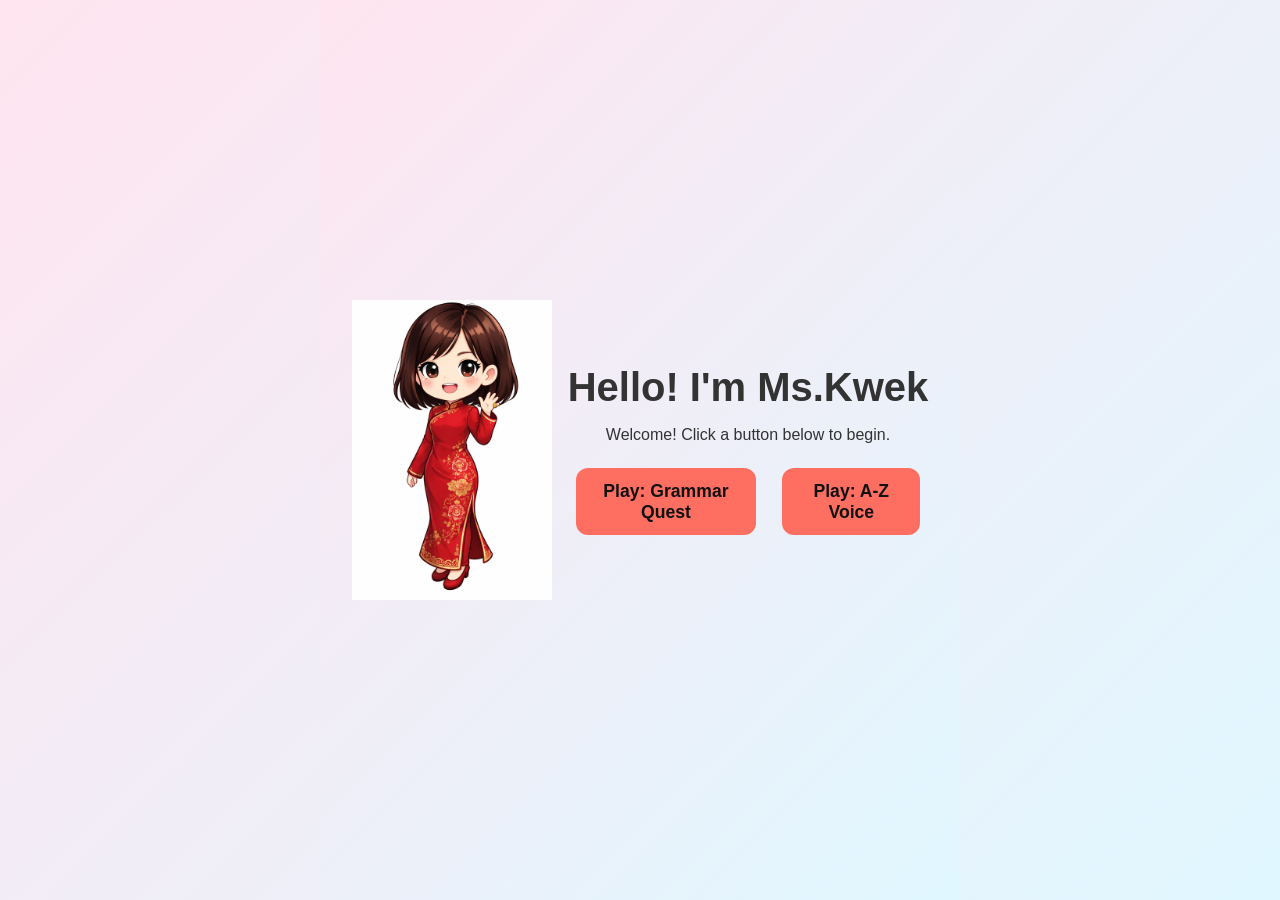
<file: index.html>
﻿<!DOCTYPE html>
<html lang="en">
<head>
<meta charset="UTF-8">
<meta name="viewport" content="width=device-width,initial-scale=1.0">
<title>Ms.Kwek - Life Fun Quiz (P1-P6)</title>
<style>
:root {
  --bg: linear-gradient(135deg, #ffe5f0, #e0f7ff);
  --card: #ffffffdd;
  --primary: #ff6f61;
  --secondary: #ffca28;
  --accent: #4dd0e1;
  --text: #333;
  --h1: 2.5rem;
}
body,html {
  margin:0;padding:0;
  font-family: "Comic Sans MS", cursive, sans-serif;
  background: var(--bg);
  color: var(--text);
  height:100vh;
  display:flex;
  align-items:center;
  justify-content:center;
}
.hidden { display:none; }
.container { width:90%; max-width:600px; text-align:center; }
button { cursor:pointer; }
h1 { font-size: var(--h1); margin:.5rem 0; }
.card { background: var(--card); border-radius:20px; padding:1.5rem; box-shadow:0 4px 8px rgba(0,0,0,.1); }
.btn { display:inline-block; margin:.5rem; padding:.8rem 1.2rem; border:none; border-radius:12px;
  font-size:1.1rem; background:var(--primary); color:#fff; transition:transform .1s,background .3s; }
.btn:hover { transform:scale(1.05); }
.btn:active { transform:scale(.95); }
#intro .btn {
  color:#111;
  font-family: Arial, sans-serif;
  font-weight:600;
  text-decoration:none;
}
.level-btn { width:3rem;height:3rem;line-height:3rem;font-size:1.2rem;background:var(--secondary); color:#333; }
.toggle { margin:.5rem; }
#mascot { width:120px;height:120px;margin:auto; }
@keyframes bounce { 0%,100%{transform:translateY(0)}50%{transform:translateY(-10px)} }
@keyframes wiggle { 0%{transform:rotate(0)}25%{transform:rotate(5deg)}75%{transform:rotate(-5deg)}100%{transform:rotate(0)} }
@keyframes confetti { 0%{opacity:1;transform:translateY(0)}100%{opacity:0;transform:translateY(200px)} }
.confetti-piece { position:absolute; width:6px;height:12px; background:#ff6f61; animation:confetti .8s linear; }
.scoreboard { display:flex; justify-content:space-around; margin:.5rem 0; }
.sound-toggle { position:absolute; top:10px; right:10px; font-size:1.5rem; cursor:pointer; }

/* celebration overlay */
#treasureOverlay{
  position:fixed; top:0; left:0; right:0; bottom:0;
  background:rgba(0,0,0,0.6);
  display:flex;align-items:center;justify-content:center;flex-direction:column;
  color:#fff; font-size:2rem; z-index:1000; pointer-events:none;
  opacity:0; transition:opacity .3s;
}
#treasureOverlay.show { opacity:1; pointer-events:auto; }
#walkAnim{
  position:absolute; bottom:20px; left:-10%;
  font-size:2rem; animation:walk 1.5s linear;
}
@keyframes walk { to{left:110%;} }

</style>
</head>
<body>
 
<div id="intro" class="container" style="max-width:900px; display:flex; align-items:center; gap:1rem;">
  <img src="MissKwek.png" alt="Ms.Kwek" style="width:200px;">
  <div>
    <h1>Hello! I'm Ms.Kwek</h1>
    <p>Welcome! Click a button below to begin.</p>
    <div style="display:flex;gap:10px;justify-content:center;margin-top:8px">
      <a class="btn" href="grammar.html">Play: Grammar Quest</a>
      <a class="btn" href="phonics.html">Play: A-Z Voice</a>
    </div>
  </div>
</div>
<div id="home" class="container hidden">
  <h1>Ms.Kwek</h1>
  <div>Select level</div>
  <div id="levelSelect"></div>
  <div class="toggle"><label><input type="checkbox" id="sillyMode"> Silly Mode</label></div>
  <button class="btn" id="startBtn">Start</button>
</div>
  <div id="game" class="container hidden">
  <div class="scoreboard">
    <div>Time: <span id="timer">0</span>s</div>
    <div>Score: <span id="score">0</span></div>
    <div>Streak: <span id="streak">0</span></div>
  </div>
  <div id="progress"></div>
  <div class="card" id="questionCard"></div>
  <div id="answers"></div>
  
</div>
<div id="feedback" class="container hidden">
  <div id="fbText" class="card"></div>
  <div id="fbExplain" class="card"></div>
  <button class="btn" id="nextBtn">Next</button>
</div>

<!-- celebration overlay shown when answer is correct -->
<div id="treasureOverlay">
  <div>Congratulations!</div>
  <div id="walkAnim">Walk</div>
</div>

<div id="end" class="container hidden">
  <h1>All done!</h1>
  <div id="endStats" class="card"></div>
  <button class="btn" id="playAgain">Play Again</button>
</div>
<script>
// mascot svg states
const mascots = {
  intro:`<img src="./MissKwek.png" alt="Ms.Kwek" style="width:160px;height:200px;object-fit:contain;">`,
  idle:`<svg viewBox="0 0 100 100"><circle cx="50" cy="50" r="40" fill="#ffca28"/><circle cx="40" cy="45" r="5"/><circle cx="60" cy="45" r="5"/><path d="M40,60 q10,10 20,0" stroke="#333" fill="none"/></svg>`,
  thinking:`<svg viewBox="0 0 100 100"><circle cx="50" cy="50" r="40" fill="#ffca28"/><circle cx="40" cy="45" r="5"/><circle cx="60" cy="45" r="5"/><path d="M40,60 q10,10 20,0" stroke="#333" fill="none"/><circle cx="55" cy="20" r="5" fill="#fff"/></svg>`,
  correct_1:`<svg viewBox="0 0 100 100" class="bounce"><circle cx="50" cy="50" r="40" fill="#ffca28"/><circle cx="35" cy="40" r="5"/><circle cx="65" cy="40" r="5"/><path d="M35,60 q15,20 30,0" stroke="#333" fill="none"/></svg>`,
  correct_2:`<svg viewBox="0 0 100 100" class="bounce"><circle cx="50" cy="50" r="40" fill="#ffca28"/><circle cx="35" cy="40" r="5"/><circle cx="65" cy="40" r="5"/><path d="M35,55 q15,25 30,0" stroke="#333" fill="none"/></svg>`,
  wrong_1:`<svg viewBox="0 0 100 100" class="wiggle"><circle cx="50" cy="50" r="40" fill="#ffca28"/><circle cx="35" cy="40" r="5"/><circle cx="65" cy="40" r="5"/><path d="M40,65 q10,-10 20,0" stroke="#333" fill="none"/></svg>`,
  streak:`<svg viewBox="0 0 100 100" class="bounce"><circle cx="50" cy="50" r="40" fill="#ffca28"/><circle cx="35" cy="40" r="5"/><circle cx="65" cy="40" r="5"/><path d="M35,60 q15,20 30,0" stroke="#333" fill="none"/><polygon points="50,10 55,30 45,30" fill="#fff"/></svg>`
};
function showMascot(state){ document.getElementById('mascot').innerHTML = mascots[state] || mascots.idle; }

// base questions per level
const base = {
  1:[
    {q:"What color is the sky on a clear day?",choices:["Blue","Green","Red","Yellow"],answer:0,explain:"The sky looks blue because of how air scatters sunlight."},
    {q:"How many legs does a typical chair have?",choices:["3","4","5","6"],answer:1,explain:"Most chairs have four legs."},
    {q:"Which one do you eat cereal from?",choices:["Bowl","Shoe","Hat","Car"],answer:0,explain:"Cereal is put in a bowl."},
    {q:"What sound does a cat make?",choices:["Meow","Woof","Moo","Tweet"],answer:0,explain:"Cats say meow."},
    {q:"A day has how many hours?",choices:["24","12","30","60"],answer:0,explain:"One day is 24 hours long."},
    {q:"What do you use to brush your teeth?",choices:["Brush","Fork","Spoon","Knife"],answer:0,explain:"A toothbrush cleans your teeth."},
    {q:"Which is bigger: an elephant or a mouse?",choices:["Elephant","Mouse","Same","Neither"],answer:0,explain:"Elephants are much larger than mice."},
    {q:"What color are most bananas?",choices:["Yellow","Red","Blue","Green"],answer:0,explain:"Bananas are yellow when ripe."},
    {q:"How many wheels does a bicycle have?",choices:["2","3","4","1"],answer:0,explain:"Bicycles have two wheels."},
    {q:"What do bees make?",choices:["Honey","Milk","Juice","Bread"],answer:0,explain:"Bees produce honey."},
    {q:"Which animal says 'quack'?",choices:["Duck","Cow","Dog","Cat"],answer:0,explain:"Ducks quack."},
    {q:"What do you wear on your head?",choices:["Hat","Shoes","Gloves","Belt"],answer:0,explain:"Hats go on your head."},
    {q:"How many fingers do you have on one hand?",choices:["5","4","6","3"],answer:0,explain:"Humans have five fingers per hand."},
    {q:"What is the color of grass?",choices:["Green","Blue","Red","Yellow"],answer:0,explain:"Grass is green."},
    {q:"Which is colder: ice or fire?",choices:["Ice","Fire","Same","Neither"],answer:0,explain:"Ice is cold, fire is hot."},
    {q:"What do you drink from?",choices:["Glass","Plate","Fork","Knife"],answer:0,explain:"You drink from a glass."},
    {q:"How many eyes do you have?",choices:["2","1","3","4"],answer:0,explain:"People have two eyes."},
    {q:"What is the sun?",choices:["Star","Planet","Moon","Cloud"],answer:0,explain:"The sun is a star."},
    {q:"Which is faster: a car or a snail?",choices:["Car","Snail","Same","Neither"],answer:0,explain:"Cars are faster than snails."},
    {q:"What do cows give us?",choices:["Milk","Eggs","Honey","Wool"],answer:0,explain:"Cows produce milk."},
    {q:"How many days in a week?",choices:["7","5","10","12"],answer:0,explain:"There are seven days in a week."},
    {q:"What color is blood?",choices:["Red","Blue","Green","Yellow"],answer:0,explain:"Blood is red."},
    {q:"Which animal has a long neck?",choices:["Giraffe","Elephant","Lion","Tiger"],answer:0,explain:"Giraffes have long necks."},
    {q:"What do you use to write?",choices:["Pen","Spoon","Fork","Knife"],answer:0,explain:"You write with a pen."},
    {q:"How many sides does a triangle have?",choices:["3","4","5","6"],answer:0,explain:"A triangle has three sides."}
  ],
  2:[
    {q:"Which comes first: morning or night?",choices:["Morning","Night","Evening","Midnight"],answer:0,explain:"Morning comes before night."},
    {q:"What do you wear on your feet to walk outside?",choices:["Shoes","Gloves","Hat","Belt"],answer:0,explain:"Shoes go on your feet."},
    {q:"If you have two apples and eat one, how many left?",choices:["1","2","0","3"],answer:0,explain:"2-1 is 1."},
    {q:"Which is not a fruit: apple, carrot, banana, pear?",choices:["Carrot","Apple","Banana","Pear"],answer:0,explain:"Carrot is a vegetable."},
    {q:"What do you call water when it freezes?",choices:["Ice","Steam","Mist","Juice"],answer:0,explain:"Frozen water is ice."},
    {q:"What is the opposite of hot?",choices:["Cold","Warm","Wet","Dry"],answer:0,explain:"Cold is the opposite of hot."},
    {q:"How many months in a year?",choices:["12","10","13","11"],answer:0,explain:"There are twelve months."},
    {q:"Which is bigger: a house or a car?",choices:["House","Car","Same","Neither"],answer:0,explain:"Houses are bigger than cars."},
    {q:"What do you use to cut paper?",choices:["Scissors","Pen","Brush","Fork"],answer:0,explain:"Scissors cut paper."},
    {q:"Which animal lives in water?",choices:["Fish","Bird","Cat","Dog"],answer:0,explain:"Fish live in water."},
    {q:"What is the color of the ocean?",choices:["Blue","Green","Red","Yellow"],answer:0,explain:"The ocean is blue."},
    {q:"How many ears do you have?",choices:["2","1","3","4"],answer:0,explain:"People have two ears."},
    {q:"What do you call a baby dog?",choices:["Puppy","Kitten","Calf","Foal"],answer:0,explain:"A baby dog is a puppy."},
    {q:"Which is heavier: a rock or a feather?",choices:["Rock","Feather","Same","Neither"],answer:0,explain:"Rocks are heavier than feathers."},
    {q:"What do you wear to bed?",choices:["Pajamas","Shoes","Hat","Coat"],answer:0,explain:"You wear pajamas to bed."},
    {q:"How many colors in a rainbow?",choices:["7","5","6","8"],answer:0,explain:"Rainbows have seven colors."},
    {q:"Which is taller: a tree or a flower?",choices:["Tree","Flower","Same","Neither"],answer:0,explain:"Trees are taller than flowers."},
    {q:"What do you use to eat soup?",choices:["Spoon","Fork","Knife","Plate"],answer:0,explain:"You eat soup with a spoon."},
    {q:"Which planet is closest to the sun?",choices:["Mercury","Venus","Earth","Mars"],answer:0,explain:"Mercury is closest to the sun."},
    {q:"What is the opposite of up?",choices:["Down","Left","Right","Front"],answer:0,explain:"Down is the opposite of up."},
    {q:"How many teeth do adults have?",choices:["32","28","30","34"],answer:0,explain:"Adults have 32 teeth."},
    {q:"Which is faster: a plane or a bike?",choices:["Plane","Bike","Same","Neither"],answer:0,explain:"Planes are faster than bikes."},
    {q:"What do you call frozen rain?",choices:["Hail","Snow","Rain","Mist"],answer:0,explain:"Frozen rain is hail."},
    {q:"Which animal has stripes?",choices:["Zebra","Lion","Tiger","Elephant"],answer:0,explain:"Zebras have stripes."},
    {q:"What do you use to see yourself?",choices:["Mirror","Window","Door","Wall"],answer:0,explain:"You see yourself in a mirror."}
  ],
  3:[
    {q:"If you jump in a pool, you get wet. True or false?",choices:["True","False","Maybe","Sometimes"],answer:0,explain:"Water wets you when you jump in."},
    {q:"What has hands but no fingers?",choices:["Clock","Tree","Dog","Car"],answer:0,explain:"A clock has hands."},
    {q:"Which weighs more, 1kg feathers or 1kg rice?",choices:["Same","Feathers","Rice","Neither"],answer:0,explain:"Both weigh one kilogram."},
    {q:"You see something in the mirror you can't see otherwise. What?",choices:["Your face","Your back","Your shoe","Your hair"],answer:1,explain:"Mirrors show your back."},
    {q:"What gets wetter the more it dries?",choices:["Towel","Sponge","Water","Sun"],answer:0,explain:"A towel dries you and gets wet."},
    {q:"What has a head but no body?",choices:["Coin","Nail","Screw","Bolt"],answer:0,explain:"A coin has a head."},
    {q:"Which is lighter: air or water?",choices:["Air","Water","Same","Neither"],answer:0,explain:"Air is lighter than water."},
    {q:"What can you catch but not throw?",choices:["Cold","Ball","Fish","Bird"],answer:0,explain:"You can catch a cold."},
    {q:"Which is round: a ball or a box?",choices:["Ball","Box","Both","Neither"],answer:0,explain:"Balls are round."},
    {q:"What has keys but can't open locks?",choices:["Piano","Car","Door","Safe"],answer:0,explain:"A piano has keys."},
    {q:"Which is bigger: the sun or the moon?",choices:["Sun","Moon","Same","Neither"],answer:0,explain:"The sun is bigger than the moon."},
    {q:"What do you call a group of fish?",choices:["School","Flock","Herd","Pack"],answer:0,explain:"Fish swim in a school."},
    {q:"Which is sharper: a knife or a spoon?",choices:["Knife","Spoon","Same","Neither"],answer:0,explain:"Knives are sharper than spoons."},
    {q:"What has a neck but no head?",choices:["Bottle","Shirt","Hat","Shoe"],answer:0,explain:"A bottle has a neck."},
    {q:"Which is hotter: fire or ice?",choices:["Fire","Ice","Same","Neither"],answer:0,explain:"Fire is hotter than ice."},
    {q:"What can you break without touching?",choices:["Promise","Glass","Wood","Metal"],answer:0,explain:"You can break a promise."},
    {q:"Which is longer: a minute or an hour?",choices:["Hour","Minute","Same","Neither"],answer:0,explain:"An hour is longer than a minute."},
    {q:"What has a tongue but can't taste?",choices:["Shoe","Hat","Glove","Belt"],answer:0,explain:"A shoe has a tongue."},
    {q:"Which is colder: snow or rain?",choices:["Snow","Rain","Same","Neither"],answer:0,explain:"Snow is colder than rain."},
    {q:"What can you hold in your right hand but not in your left?",choices:["Left hand","Right hand","Both","Neither"],answer:0,explain:"You can hold your left hand in your right hand."},
    {q:"Which is bigger: a lake or a pond?",choices:["Lake","Pond","Same","Neither"],answer:0,explain:"Lakes are bigger than ponds."},
    {q:"What has a face and two hands but no arms?",choices:["Clock","Watch","Mirror","Door"],answer:0,explain:"A clock has a face and hands."},
    {q:"Which is faster: light or sound?",choices:["Light","Sound","Same","Neither"],answer:0,explain:"Light is faster than sound."},
    {q:"What can you serve but not eat?",choices:["Tennis ball","Food","Drink","Cake"],answer:0,explain:"You serve a tennis ball."},
    {q:"Which is heavier: a ton of bricks or a ton of feathers?",choices:["Same","Bricks","Feathers","Neither"],answer:0,explain:"Both weigh a ton."}
  ],
  4:[
    {q:"Which word is spelled wrong in every dictionary?",choices:["Wrong","Right","Left","Up"],answer:0,explain:"The word 'wrong' is spelled w-r-o-n-g."},
    {q:"If you have it, you want to share it; if you share it, you don't have it. What is it?",choices:["Secret","Candy","Toy","Book"],answer:0,explain:"A secret is lost when shared."},
    {q:"What goes up but never comes down?",choices:["Age","Balloon","Smoke","Rain"],answer:0,explain:"Your age only increases."},
    {q:"Which month has 28 days?",choices:["All of them","February","April","June"],answer:0,explain:"Every month has at least 28 days."},
    {q:"What can travel around the world while staying in a corner?",choices:["Stamp","Plane","Sun","Cat"],answer:0,explain:"A stamp stays on a corner of an envelope."},
    {q:"What has many teeth but can't bite?",choices:["Comb","Saw","Fork","Knife"],answer:0,explain:"A comb has teeth."},
    {q:"Which is the odd one out: shoe, sock, hat, glove?",choices:["Sock","Shoe","Hat","Glove"],answer:0,explain:"Sock is worn inside the shoe."},
    {q:"What can you keep after giving to someone?",choices:["Word","Money","Gift","Food"],answer:0,explain:"You can keep your word."},
    {q:"Which is bigger: a dime or a nickel?",choices:["Dime","Nickel","Same","Neither"],answer:0,explain:"A dime is bigger than a nickel."},
    {q:"What has a bottom at the top?",choices:["Leg","Arm","Head","Foot"],answer:0,explain:"A leg has a bottom at the top."},
    {q:"Which is the beginning of eternity, end of time and space?",choices:["E","T","I","Y"],answer:0,explain:"The letter E."},
    {q:"What can you hear but not see or touch?",choices:["Sound","Wind","Light","Water"],answer:0,explain:"You can hear sound."},
    {q:"Which is the odd one out: fork, spoon, knife, plate?",choices:["Plate","Fork","Spoon","Knife"],answer:0,explain:"Plate is not a utensil."},
    {q:"What has a ring but no finger?",choices:["Phone","Door","Bell","Key"],answer:0,explain:"A phone has a ring."},
    {q:"Which is longer: a yard or a meter?",choices:["Yard","Meter","Same","Neither"],answer:0,explain:"A yard is longer than a meter."},
    {q:"What can you fill a room with but takes up no space?",choices:["Light","Air","Water","Sound"],answer:0,explain:"You can fill a room with light."},
    {q:"Which is the odd one out: eye, ear, nose, mouth?",choices:["Mouth","Eye","Ear","Nose"],answer:0,explain:"Mouth is not a sense organ."},
    {q:"What has a head, a tail, but no body?",choices:["Coin","Snake","Fish","Bird"],answer:0,explain:"A coin has a head and tail."},
    {q:"Which is colder: Antarctica or the North Pole?",choices:["Antarctica","North Pole","Same","Neither"],answer:0,explain:"Antarctica is colder."},
    {q:"What can you catch in your eye but not in your hand?",choices:["Cold","Ball","Fish","Bird"],answer:0,explain:"You can catch a cold in your eye."},
    {q:"Which is the odd one out: Monday, Tuesday, Wednesday, Friday?",choices:["Friday","Monday","Tuesday","Wednesday"],answer:0,explain:"Friday is not a weekday in sequence."},
    {q:"What has four fingers and a thumb but is not alive?",choices:["Glove","Hand","Paw","Foot"],answer:0,explain:"A glove has fingers and thumb."},
    {q:"Which is bigger: a gallon or a liter?",choices:["Gallon","Liter","Same","Neither"],answer:0,explain:"A gallon is bigger than a liter."},
    {q:"What can you break without it being damaged?",choices:["Record","Glass","Wood","Metal"],answer:0,explain:"You can break a record."},
    {q:"Which is the odd one out: heart, club, diamond, spade?",choices:["Heart","Club","Diamond","Spade"],answer:0,explain:"Heart is not a suit in cards."}
  ],
  5:[
    {q:"Why do we yawn?",choices:["Tired","Hungry","Happy","Sad"],answer:0,explain:"Yawning usually means tiredness."},
    {q:"What is heavier: a kilogram of lead or a kilogram of feathers?",choices:["Same","Lead","Feathers","Neither"],answer:0,explain:"They both weigh one kilogram."},
    {q:"If you take two apples from three, how many do you have?",choices:["2","1","3","0"],answer:0,explain:"You have the two you took."},
    {q:"Why do shadows follow you?",choices:["Light blocked","They're pets","Weather","Sound"],answer:0,explain:"Shadows appear when light is blocked."},
    {q:"Water turns into what when boiled?",choices:["Steam","Ice","Sand","Smoke"],answer:0,explain:"Boiling water makes steam."},
    {q:"Why do we have seasons?",choices:["Earth tilts","Sun moves","Moon changes","Wind blows"],answer:0,explain:"Earth's tilt causes seasons."},
    {q:"What happens to water when it freezes?",choices:["Expands","Shrinks","Stays same","Disappears"],answer:0,explain:"Water expands when freezing."},
    {q:"Why is the sky blue?",choices:["Light scatters","Air reflects","Clouds block","Sun shines"],answer:0,explain:"Blue light scatters more."},
    {q:"What do plants need to grow?",choices:["Sunlight","Darkness","Cold","Wind"],answer:0,explain:"Plants need sunlight."},
    {q:"Why do we sweat?",choices:["Cool down","Warm up","Exercise","Sleep"],answer:0,explain:"Sweating cools the body."},
    {q:"What is the hardest natural substance?",choices:["Diamond","Steel","Gold","Silver"],answer:0,explain:"Diamond is the hardest."},
    {q:"Why do stars twinkle?",choices:["Atmosphere","Clouds","Moon","Sun"],answer:0,explain:"Atmosphere makes stars twinkle."},
    {q:"What do magnets attract?",choices:["Iron","Wood","Plastic","Paper"],answer:0,explain:"Magnets attract iron."},
    {q:"Why do we blink?",choices:["Clean eyes","See better","Hear sounds","Smell things"],answer:0,explain:"Blinking cleans and moistens eyes."},
    {q:"What is the largest planet?",choices:["Jupiter","Saturn","Earth","Mars"],answer:0,explain:"Jupiter is the largest."},
    {q:"Why do leaves change color?",choices:["Less sunlight","More rain","Wind","Snow"],answer:0,explain:"Less sunlight changes leaf color."},
    {q:"What do bees do with pollen?",choices:["Make honey","Build hives","Fly away","Sleep"],answer:0,explain:"Bees make honey from pollen."},
    {q:"Why do we have fingerprints?",choices:["Grip better","Identify","See in dark","Hear better"],answer:0,explain:"Fingerprints help with gripping."},
    {q:"What is the fastest animal?",choices:["Cheetah","Lion","Tiger","Elephant"],answer:0,explain:"Cheetah is the fastest."},
    {q:"Why do we dream?",choices:["Brain processes","Sleep deeper","Eat more","Exercise"],answer:0,explain:"Brain processes during sleep."},
    {q:"What do volcanoes erupt?",choices:["Lava","Water","Air","Sand"],answer:0,explain:"Volcanoes erupt lava."},
    {q:"Why do we hiccup?",choices:["Diaphragm spasms","Cold air","Hot food","Loud noise"],answer:0,explain:"Diaphragm spasms cause hiccups."},
    {q:"What is the smallest bone?",choices:["Ear","Finger","Toe","Nose"],answer:0,explain:"The ear has the smallest bone."},
    {q:"Why do we have eyebrows?",choices:["Protect eyes","Hear better","Smell better","Taste better"],answer:0,explain:"Eyebrows protect eyes from sweat."},
    {q:"What do caterpillars become?",choices:["Butterflies","Moths","Bees","Flies"],answer:0,explain:"Caterpillars become butterflies."}
  ],
  6:[
    {q:"What number do you get when you multiply all the numbers on a phone keypad?",choices:["0","1","9","45"],answer:0,explain:"The keypad has a zero, so product is zero."},
    {q:"If two's company and three's a crowd, what are four and five?",choices:["Nine","Seven","Eleven","Love"],answer:0,explain:"Four plus five equals nine."},
    {q:"You see a boat filled with people but there isn't a single person on board. How is that?",choices:["They are all married","They left","Ghosts","Underwater"],answer:0,explain:"Everyone on board is married."},
    {q:"Which is the odd one out: inch, pound, ounce, kilometer?",choices:["Kilometer","Inch","Pound","Ounce"],answer:0,explain:"Kilometer measures distance in metric."},
    {q:"I have keys but open no locks. What am I?",choices:["Piano","Car","Door","Safe"],answer:0,explain:"A piano has keys."},
    {q:"What has 13 hearts but no other organs?",choices:["Deck of cards","Clock","Calendar","Dice"],answer:0,explain:"A deck of cards has 13 hearts."},
    {q:"If you have me, you want to share me; if you share me, you don't have me. What am I?",choices:["Secret","Money","Food","Toy"],answer:0,explain:"A secret."},
    {q:"What can you hold in your left hand but not in your right?",choices:["Right hand","Left hand","Both","Neither"],answer:0,explain:"Your right hand."},
    {q:"Which is the odd one out: time, hour, minute, second?",choices:["Time","Hour","Minute","Second"],answer:0,explain:"Time is not a unit."},
    {q:"What has a head, a foot, and four legs but can't walk?",choices:["Bed","Chair","Table","Sofa"],answer:0,explain:"A bed has a head and foot."},
    {q:"If you multiply me by any other number, the answer is always me. What am I?",choices:["0","1","2","10"],answer:1,explain:"1 times anything is 1."},
    {q:"What can travel around the world while staying in a corner?",choices:["Stamp","Letter","Envelope","Postcard"],answer:0,explain:"A stamp."},
    {q:"Which is the odd one out: nose, ear, eye, tongue?",choices:["Tongue","Nose","Ear","Eye"],answer:0,explain:"Tongue is not external."},
    {q:"What has many needles but can't sew?",choices:["Pine tree","Cactus","Porcupine","Hedgehog"],answer:0,explain:"A pine tree has needles."},
    {q:"If you have three apples and you take away two, how many do you have?",choices:["2","1","3","0"],answer:0,explain:"You have the two you took."},
    {q:"What can you catch but not throw?",choices:["Cold","Ball","Fish","Bird"],answer:0,explain:"A cold."},
    {q:"Which is the odd one out: shoe, boot, sandal, sock?",choices:["Sock","Shoe","Boot","Sandal"],answer:0,explain:"Sock is not footwear."},
    {q:"What has a ring but no finger?",choices:["Telephone","Doorbell","Alarm","Clock"],answer:0,explain:"A telephone rings."},
    {q:"If you divide 30 by half and add 10, what do you get?",choices:["70","40","25","55"],answer:0,explain:"Half of 30 is 15, 15+10=25? Wait, divide by half is multiply by 2, 30*2=60+10=70."},
    {q:"What can you serve but not eat?",choices:["Tennis","Volleyball","Basketball","Soccer"],answer:0,explain:"Serve in tennis."},
    {q:"Which is the odd one out: heart, spade, club, diamond?",choices:["Heart","Spade","Club","Diamond"],answer:0,explain:"Heart is not a suit."},
    {q:"What has a neck but no head?",choices:["Bottle","Guitar","Shirt","Coat"],answer:0,explain:"A bottle."},
    {q:"If you have me, you don't share me; if you share me, you don't have me. What am I?",choices:["Secret","Money","Food","Toy"],answer:0,explain:"A secret."},
    {q:"What can you break without touching it?",choices:["Promise","Glass","Wood","Metal"],answer:0,explain:"A promise."},
    {q:"Which is the odd one out: Monday, Tuesday, Wednesday, Thursday?",choices:["Thursday","Monday","Tuesday","Wednesday"],answer:0,explain:"Thursday is not in sequence."}
  ]
};
// expand to 25 per level - now base has 25 each, so no need to expand, but keep for consistency
const qBank = {};
for(let lvl=1;lvl<=6;lvl++){
  const b = base[lvl];
  qBank[lvl]=[];
  for(let i=0;i<25;i++){
    const item = Object.assign({}, b[i % b.length]);
    item.q = item.q + (i< b.length ? "" : ` (${i+1})`);
    qBank[lvl].push(item);
  }
}

let selectedLevel=1, silly=false;
let questions=[], current=0, score=0, streak=0, timer=0, timerId;

const levelSelect = document.getElementById('levelSelect');
for(let i=1;i<=6;i++){
  const btn=document.createElement('button');
  btn.textContent="P"+i;
  btn.className="level-btn";
  btn.onclick=()=>{ selectedLevel=i; [...levelSelect.children].forEach(b=>b.style.out=""); btn.style.out="2px solid #000"; };
  if(i===1) btn.style.out="2px solid #000";
  levelSelect.appendChild(btn);
}
document.getElementById('sillyMode').onchange=e=>silly=e.target.checked;
const startIntroBtn = document.getElementById('startIntroBtn');
if (startIntroBtn) startIntroBtn.onclick=()=>showScreen('home');
document.getElementById('startBtn').onclick=startGame;
document.getElementById('nextBtn').onclick=nextQuestion;
document.getElementById('playAgain').onclick=()=>location.reload();
document.addEventListener('keydown',e=>{
  if(gameOn && e.key>="1" && e.key<="4"){
    const idx=+e.key-1;
    document.querySelectorAll('#answers button')[idx]?.click();
  }
});
// show intro on load
window.addEventListener('load', ()=>{
  // nothing needed here anymore
});

function startGame(){
  questions = shuffle(qBank[selectedLevel]).slice(0,10).map(q => ({...q}));
  current=0; score=0; streak=0;
  showScreen('game');
  loadQuestion();
}

function loadQuestion(){
  clearInterval(timerId);
  if(current>=questions.length){ endGame(); return; }
  const q=questions[current];
  showMascot('thinking');
  document.getElementById('progress').textContent=`Question ${current+1}/${questions.length}`;
  document.getElementById('questionCard').textContent= silly ? q.q+" !!" : q.q;
  const ansDiv=document.getElementById('answers');
  ansDiv.innerHTML="";
  q.choices.forEach((c,i)=>{
    const b=document.createElement('button');
    b.className="btn";
    b.textContent=silly?c+" !!":c;
    b.onclick=()=>checkAnswer(i);
    ansDiv.appendChild(b);
  });
  // timer
  timer = selectedLevel<=2?15:(selectedLevel<=4?18:20);
  document.getElementById('timer').textContent=timer;
  timerId=setInterval(()=>{
    timer--;
    document.getElementById('timer').textContent=timer;
    if(timer<=0){ clearInterval(timerId); checkAnswer(-1); }
  },1000);
  gameOn=true;
}

function checkAnswer(idx){
  clearInterval(timerId);
  gameOn=false;
  const q=questions[current];
  const correct = idx===q.answer;
  const fb=document.getElementById('fbText');
  fb.textContent = correct? "Correct!":"Oops!";
  document.getElementById('fbExplain').textContent=q.explain;
  if(correct){
    score+=10;
    streak++;
    showTreasure();
    if(streak>=3) showMascot('streak');
    else showMascot(Math.random()<.5?'correct_1':'correct_2');
    confetti();
  } else {
    streak=0;
    showMascot('wrong_1');
  }
  document.getElementById('score').textContent=score;
  document.getElementById('streak').textContent=streak;
  showScreen('feedback');
  setTimeout(nextQuestion,1200);
}

function nextQuestion(){
  current++;
  showScreen('game');
  loadQuestion();
}

function endGame(){
  showMascot('idle');
  clearInterval(timerId);
  const acc = Math.round((score/(questions.length*10))*100);
  const bests = JSON.parse(localStorage.getItem('Ms.Kwek_best')||"{}");
  if(!bests[selectedLevel]||score>bests[selectedLevel]) bests[selectedLevel]=score;
  localStorage.setItem('Ms.Kwek_best',JSON.stringify(bests));
  document.getElementById('endStats').innerHTML=
    `Score: ${score}<br>Accuracy: ${acc}%<br>Best P${selectedLevel}: ${bests[selectedLevel]}`;
  showScreen('end');
}

function showScreen(id){
  ['intro','home','game','feedback','end'].forEach(s=>{
    const el=document.getElementById(s);
    if(el){ el.style.display='none'; el.classList.add('hidden'); }
  });
  const el=document.getElementById(id);
  if(el){ el.style.display=''; el.classList.remove('hidden'); }
}

function shuffle(a){
  const arr = [...a];
  for(let i = arr.length - 1; i > 0; i--){
    const j = Math.floor(Math.random() * (i + 1));
    [arr[i], arr[j]] = [arr[j], arr[i]];
  }
  return arr;
}

function confetti(){
  for(let i=0;i<30;i++){
    const d=document.createElement('div');
    d.className='confetti-piece';
    d.style.left=Math.random()*100+'%';
    d.style.background=`hsl(${Math.random()*360},70%,60%)`;
    document.body.appendChild(d);
    setTimeout(()=>d.remove(),800);
  }
}

function showTreasure(){
  const t=document.getElementById('treasureOverlay');
  if(!t) return;
  t.classList.add('show');
  setTimeout(()=>t.classList.remove('show'),1500);
}

let gameOn=false;
</script>
</body>
</html>
</file>
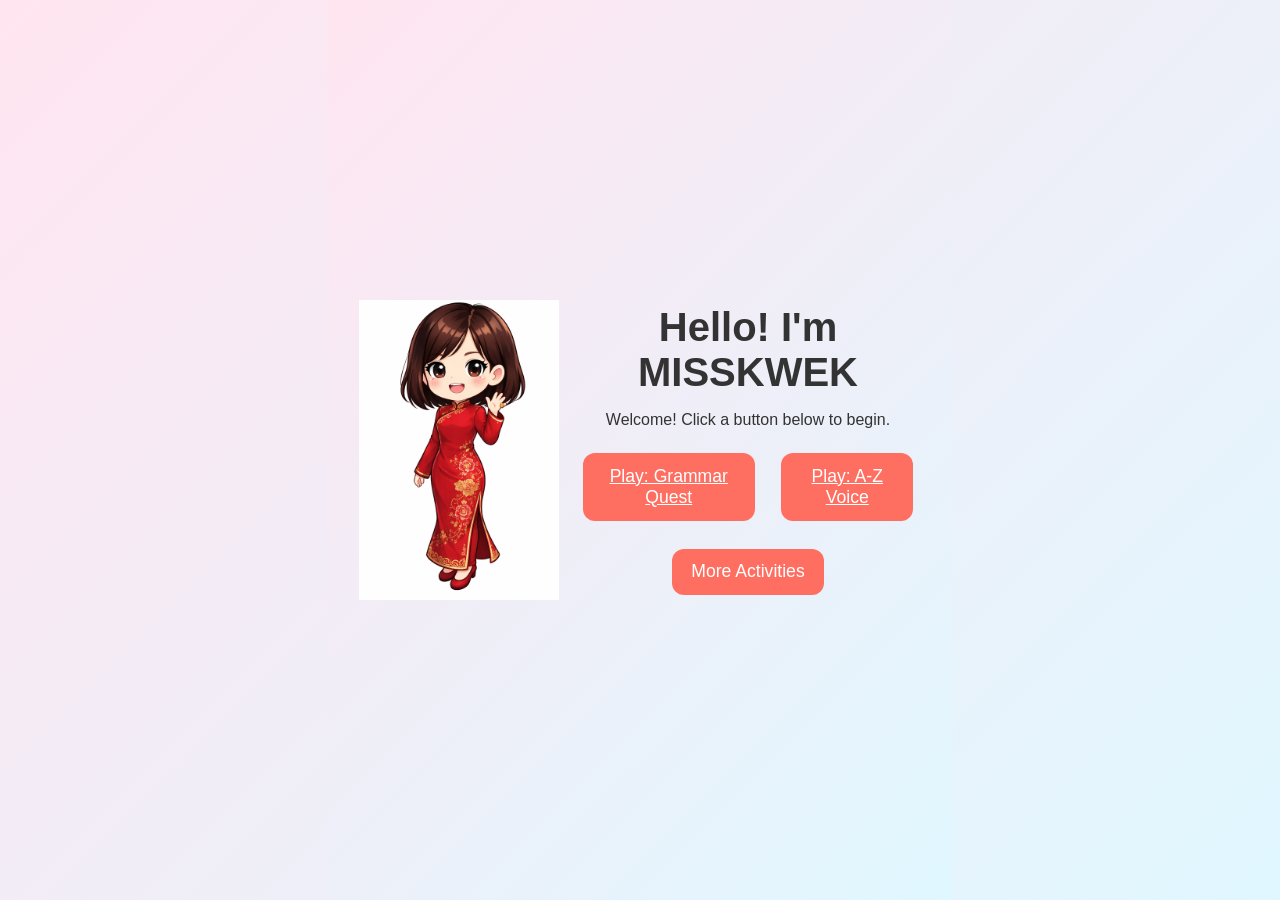
<file: backup-20260312-191500/index.html>
﻿<!DOCTYPE html>
<html lang="en">
<head>
<meta charset="UTF-8">
<meta name="viewport" content="width=device-width,initial-scale=1.0">
<title>MISS KWEK - Life Fun Quiz (P1-P6)</title>
<style>
:root {
  --bg: linear-gradient(135deg, #ffe5f0, #e0f7ff);
  --card: #ffffffdd;
  --primary: #ff6f61;
  --secondary: #ffca28;
  --accent: #4dd0e1;
  --text: #333;
  --h1: 2.5rem;
}
body,html {
  margin:0;padding:0;
  font-family: "Comic Sans MS", cursive, sans-serif;
  background: var(--bg);
  color: var(--text);
  height:100vh;
  display:flex;
  align-items:center;
  justify-content:center;
}
.hidden { display:none; }
.container { width:90%; max-width:600px; text-align:center; }
button { cursor:pointer; }
h1 { font-size: var(--h1); margin:.5rem 0; }
.card { background: var(--card); border-radius:20px; padding:1.5rem; box-shadow:0 4px 8px rgba(0,0,0,.1); }
.btn { display:inline-block; margin:.5rem; padding:.8rem 1.2rem; border:none; border-radius:12px;
  font-size:1.1rem; background:var(--primary); color:#fff; transition:transform .1s,background .3s; }
.btn:hover { transform:scale(1.05); }
.btn:active { transform:scale(.95); }
.level-btn { width:3rem;height:3rem;line-height:3rem;font-size:1.2rem;background:var(--secondary); color:#333; }
.toggle { margin:.5rem; }
#mascot { width:120px;height:120px;margin:auto; }
@keyframes bounce { 0%,100%{transform:translateY(0)}50%{transform:translateY(-10px)} }
@keyframes wiggle { 0%{transform:rotate(0)}25%{transform:rotate(5deg)}75%{transform:rotate(-5deg)}100%{transform:rotate(0)} }
@keyframes confetti { 0%{opacity:1;transform:translateY(0)}100%{opacity:0;transform:translateY(200px)} }
.confetti-piece { position:absolute; width:6px;height:12px; background:#ff6f61; animation:confetti .8s linear; }
.scoreboard { display:flex; justify-content:space-around; margin:.5rem 0; }
.sound-toggle { position:absolute; top:10px; right:10px; font-size:1.5rem; cursor:pointer; }

/* celebration overlay */
#treasureOverlay{
  position:fixed; top:0; left:0; right:0; bottom:0;
  background:rgba(0,0,0,0.6);
  display:flex;align-items:center;justify-content:center;flex-direction:column;
  color:#fff; font-size:2rem; z-index:1000; pointer-events:none;
  opacity:0; transition:opacity .3s;
}
#treasureOverlay.show { opacity:1; pointer-events:auto; }
#walkAnim{
  position:absolute; bottom:20px; left:-10%;
  font-size:2rem; animation:walk 1.5s linear;
}
@keyframes walk { to{left:110%;} }

</style>
</head>
<body>
 
<div id="intro" class="container" style="max-width:900px; display:flex; align-items:center; gap:1rem;">
  <img src="MissKwek.png" alt="MISSKWEK" style="width:200px;">
  <div>
    <h1>Hello! I'm MISSKWEK</h1>
    <p>Welcome! Click a button below to begin.</p>
    <div style="display:flex;gap:10px;justify-content:center;margin-top:8px">
      <a class="btn" href="grammar.html">Play: Grammar Quest</a>
      <a class="btn" href="phonics.html">Play: A-Z Voice</a>
    </div>
    <div style="margin-top:12px">
      <button class="btn" id="startIntroBtn">More Activities</button>
    </div>
  </div>
</div>
<div id="home" class="container hidden">
  <h1>MISSKWEK</h1>
  <div>Select level</div>
  <div id="levelSelect"></div>
  <div class="toggle"><label><input type="checkbox" id="sillyMode"> Silly Mode</label></div>
  <button class="btn" id="startBtn">Start</button>
</div>
  <div id="game" class="container hidden">
  <div class="scoreboard">
    <div>Time: <span id="timer">0</span>s</div>
    <div>Score: <span id="score">0</span></div>
    <div>Streak: <span id="streak">0</span></div>
  </div>
  <div id="progress"></div>
  <div class="card" id="questionCard"></div>
  <div id="answers"></div>
  
</div>
<div id="feedback" class="container hidden">
  <div id="fbText" class="card"></div>
  <div id="fbExplain" class="card"></div>
  <button class="btn" id="nextBtn">Next</button>
</div>

<!-- celebration overlay shown when answer is correct -->
<div id="treasureOverlay">
  <div>Congratulations!</div>
  <div id="walkAnim">Walk</div>
</div>

<div id="end" class="container hidden">
  <h1>All done!</h1>
  <div id="endStats" class="card"></div>
  <button class="btn" id="playAgain">Play Again</button>
</div>
<script>
// mascot svg states
const mascots = {
  intro:`<img src="./MissKwek.png" alt="MISSKWEK" style="width:160px;height:200px;object-fit:contain;">`,
  idle:`<svg viewBox="0 0 100 100"><circle cx="50" cy="50" r="40" fill="#ffca28"/><circle cx="40" cy="45" r="5"/><circle cx="60" cy="45" r="5"/><path d="M40,60 q10,10 20,0" stroke="#333" fill="none"/></svg>`,
  thinking:`<svg viewBox="0 0 100 100"><circle cx="50" cy="50" r="40" fill="#ffca28"/><circle cx="40" cy="45" r="5"/><circle cx="60" cy="45" r="5"/><path d="M40,60 q10,10 20,0" stroke="#333" fill="none"/><circle cx="55" cy="20" r="5" fill="#fff"/></svg>`,
  correct_1:`<svg viewBox="0 0 100 100" class="bounce"><circle cx="50" cy="50" r="40" fill="#ffca28"/><circle cx="35" cy="40" r="5"/><circle cx="65" cy="40" r="5"/><path d="M35,60 q15,20 30,0" stroke="#333" fill="none"/></svg>`,
  correct_2:`<svg viewBox="0 0 100 100" class="bounce"><circle cx="50" cy="50" r="40" fill="#ffca28"/><circle cx="35" cy="40" r="5"/><circle cx="65" cy="40" r="5"/><path d="M35,55 q15,25 30,0" stroke="#333" fill="none"/></svg>`,
  wrong_1:`<svg viewBox="0 0 100 100" class="wiggle"><circle cx="50" cy="50" r="40" fill="#ffca28"/><circle cx="35" cy="40" r="5"/><circle cx="65" cy="40" r="5"/><path d="M40,65 q10,-10 20,0" stroke="#333" fill="none"/></svg>`,
  streak:`<svg viewBox="0 0 100 100" class="bounce"><circle cx="50" cy="50" r="40" fill="#ffca28"/><circle cx="35" cy="40" r="5"/><circle cx="65" cy="40" r="5"/><path d="M35,60 q15,20 30,0" stroke="#333" fill="none"/><polygon points="50,10 55,30 45,30" fill="#fff"/></svg>`
};
function showMascot(state){ document.getElementById('mascot').innerHTML = mascots[state] || mascots.idle; }

// base questions per level
const base = {
  1:[
    {q:"What color is the sky on a clear day?",choices:["Blue","Green","Red","Yellow"],answer:0,explain:"The sky looks blue because of how air scatters sunlight."},
    {q:"How many legs does a typical chair have?",choices:["3","4","5","6"],answer:1,explain:"Most chairs have four legs."},
    {q:"Which one do you eat cereal from?",choices:["Bowl","Shoe","Hat","Car"],answer:0,explain:"Cereal is put in a bowl."},
    {q:"What sound does a cat make?",choices:["Meow","Woof","Moo","Tweet"],answer:0,explain:"Cats say meow."},
    {q:"A day has how many hours?",choices:["24","12","30","60"],answer:0,explain:"One day is 24 hours long."},
    {q:"What do you use to brush your teeth?",choices:["Brush","Fork","Spoon","Knife"],answer:0,explain:"A toothbrush cleans your teeth."},
    {q:"Which is bigger: an elephant or a mouse?",choices:["Elephant","Mouse","Same","Neither"],answer:0,explain:"Elephants are much larger than mice."},
    {q:"What color are most bananas?",choices:["Yellow","Red","Blue","Green"],answer:0,explain:"Bananas are yellow when ripe."},
    {q:"How many wheels does a bicycle have?",choices:["2","3","4","1"],answer:0,explain:"Bicycles have two wheels."},
    {q:"What do bees make?",choices:["Honey","Milk","Juice","Bread"],answer:0,explain:"Bees produce honey."},
    {q:"Which animal says 'quack'?",choices:["Duck","Cow","Dog","Cat"],answer:0,explain:"Ducks quack."},
    {q:"What do you wear on your head?",choices:["Hat","Shoes","Gloves","Belt"],answer:0,explain:"Hats go on your head."},
    {q:"How many fingers do you have on one hand?",choices:["5","4","6","3"],answer:0,explain:"Humans have five fingers per hand."},
    {q:"What is the color of grass?",choices:["Green","Blue","Red","Yellow"],answer:0,explain:"Grass is green."},
    {q:"Which is colder: ice or fire?",choices:["Ice","Fire","Same","Neither"],answer:0,explain:"Ice is cold, fire is hot."},
    {q:"What do you drink from?",choices:["Glass","Plate","Fork","Knife"],answer:0,explain:"You drink from a glass."},
    {q:"How many eyes do you have?",choices:["2","1","3","4"],answer:0,explain:"People have two eyes."},
    {q:"What is the sun?",choices:["Star","Planet","Moon","Cloud"],answer:0,explain:"The sun is a star."},
    {q:"Which is faster: a car or a snail?",choices:["Car","Snail","Same","Neither"],answer:0,explain:"Cars are faster than snails."},
    {q:"What do cows give us?",choices:["Milk","Eggs","Honey","Wool"],answer:0,explain:"Cows produce milk."},
    {q:"How many days in a week?",choices:["7","5","10","12"],answer:0,explain:"There are seven days in a week."},
    {q:"What color is blood?",choices:["Red","Blue","Green","Yellow"],answer:0,explain:"Blood is red."},
    {q:"Which animal has a long neck?",choices:["Giraffe","Elephant","Lion","Tiger"],answer:0,explain:"Giraffes have long necks."},
    {q:"What do you use to write?",choices:["Pen","Spoon","Fork","Knife"],answer:0,explain:"You write with a pen."},
    {q:"How many sides does a triangle have?",choices:["3","4","5","6"],answer:0,explain:"A triangle has three sides."}
  ],
  2:[
    {q:"Which comes first: morning or night?",choices:["Morning","Night","Evening","Midnight"],answer:0,explain:"Morning comes before night."},
    {q:"What do you wear on your feet to walk outside?",choices:["Shoes","Gloves","Hat","Belt"],answer:0,explain:"Shoes go on your feet."},
    {q:"If you have two apples and eat one, how many left?",choices:["1","2","0","3"],answer:0,explain:"2-1 is 1."},
    {q:"Which is not a fruit: apple, carrot, banana, pear?",choices:["Carrot","Apple","Banana","Pear"],answer:0,explain:"Carrot is a vegetable."},
    {q:"What do you call water when it freezes?",choices:["Ice","Steam","Mist","Juice"],answer:0,explain:"Frozen water is ice."},
    {q:"What is the opposite of hot?",choices:["Cold","Warm","Wet","Dry"],answer:0,explain:"Cold is the opposite of hot."},
    {q:"How many months in a year?",choices:["12","10","13","11"],answer:0,explain:"There are twelve months."},
    {q:"Which is bigger: a house or a car?",choices:["House","Car","Same","Neither"],answer:0,explain:"Houses are bigger than cars."},
    {q:"What do you use to cut paper?",choices:["Scissors","Pen","Brush","Fork"],answer:0,explain:"Scissors cut paper."},
    {q:"Which animal lives in water?",choices:["Fish","Bird","Cat","Dog"],answer:0,explain:"Fish live in water."},
    {q:"What is the color of the ocean?",choices:["Blue","Green","Red","Yellow"],answer:0,explain:"The ocean is blue."},
    {q:"How many ears do you have?",choices:["2","1","3","4"],answer:0,explain:"People have two ears."},
    {q:"What do you call a baby dog?",choices:["Puppy","Kitten","Calf","Foal"],answer:0,explain:"A baby dog is a puppy."},
    {q:"Which is heavier: a rock or a feather?",choices:["Rock","Feather","Same","Neither"],answer:0,explain:"Rocks are heavier than feathers."},
    {q:"What do you wear to bed?",choices:["Pajamas","Shoes","Hat","Coat"],answer:0,explain:"You wear pajamas to bed."},
    {q:"How many colors in a rainbow?",choices:["7","5","6","8"],answer:0,explain:"Rainbows have seven colors."},
    {q:"Which is taller: a tree or a flower?",choices:["Tree","Flower","Same","Neither"],answer:0,explain:"Trees are taller than flowers."},
    {q:"What do you use to eat soup?",choices:["Spoon","Fork","Knife","Plate"],answer:0,explain:"You eat soup with a spoon."},
    {q:"Which planet is closest to the sun?",choices:["Mercury","Venus","Earth","Mars"],answer:0,explain:"Mercury is closest to the sun."},
    {q:"What is the opposite of up?",choices:["Down","Left","Right","Front"],answer:0,explain:"Down is the opposite of up."},
    {q:"How many teeth do adults have?",choices:["32","28","30","34"],answer:0,explain:"Adults have 32 teeth."},
    {q:"Which is faster: a plane or a bike?",choices:["Plane","Bike","Same","Neither"],answer:0,explain:"Planes are faster than bikes."},
    {q:"What do you call frozen rain?",choices:["Hail","Snow","Rain","Mist"],answer:0,explain:"Frozen rain is hail."},
    {q:"Which animal has stripes?",choices:["Zebra","Lion","Tiger","Elephant"],answer:0,explain:"Zebras have stripes."},
    {q:"What do you use to see yourself?",choices:["Mirror","Window","Door","Wall"],answer:0,explain:"You see yourself in a mirror."}
  ],
  3:[
    {q:"If you jump in a pool, you get wet. True or false?",choices:["True","False","Maybe","Sometimes"],answer:0,explain:"Water wets you when you jump in."},
    {q:"What has hands but no fingers?",choices:["Clock","Tree","Dog","Car"],answer:0,explain:"A clock has hands."},
    {q:"Which weighs more, 1kg feathers or 1kg rice?",choices:["Same","Feathers","Rice","Neither"],answer:0,explain:"Both weigh one kilogram."},
    {q:"You see something in the mirror you can't see otherwise. What?",choices:["Your face","Your back","Your shoe","Your hair"],answer:1,explain:"Mirrors show your back."},
    {q:"What gets wetter the more it dries?",choices:["Towel","Sponge","Water","Sun"],answer:0,explain:"A towel dries you and gets wet."},
    {q:"What has a head but no body?",choices:["Coin","Nail","Screw","Bolt"],answer:0,explain:"A coin has a head."},
    {q:"Which is lighter: air or water?",choices:["Air","Water","Same","Neither"],answer:0,explain:"Air is lighter than water."},
    {q:"What can you catch but not throw?",choices:["Cold","Ball","Fish","Bird"],answer:0,explain:"You can catch a cold."},
    {q:"Which is round: a ball or a box?",choices:["Ball","Box","Both","Neither"],answer:0,explain:"Balls are round."},
    {q:"What has keys but can't open locks?",choices:["Piano","Car","Door","Safe"],answer:0,explain:"A piano has keys."},
    {q:"Which is bigger: the sun or the moon?",choices:["Sun","Moon","Same","Neither"],answer:0,explain:"The sun is bigger than the moon."},
    {q:"What do you call a group of fish?",choices:["School","Flock","Herd","Pack"],answer:0,explain:"Fish swim in a school."},
    {q:"Which is sharper: a knife or a spoon?",choices:["Knife","Spoon","Same","Neither"],answer:0,explain:"Knives are sharper than spoons."},
    {q:"What has a neck but no head?",choices:["Bottle","Shirt","Hat","Shoe"],answer:0,explain:"A bottle has a neck."},
    {q:"Which is hotter: fire or ice?",choices:["Fire","Ice","Same","Neither"],answer:0,explain:"Fire is hotter than ice."},
    {q:"What can you break without touching?",choices:["Promise","Glass","Wood","Metal"],answer:0,explain:"You can break a promise."},
    {q:"Which is longer: a minute or an hour?",choices:["Hour","Minute","Same","Neither"],answer:0,explain:"An hour is longer than a minute."},
    {q:"What has a tongue but can't taste?",choices:["Shoe","Hat","Glove","Belt"],answer:0,explain:"A shoe has a tongue."},
    {q:"Which is colder: snow or rain?",choices:["Snow","Rain","Same","Neither"],answer:0,explain:"Snow is colder than rain."},
    {q:"What can you hold in your right hand but not in your left?",choices:["Left hand","Right hand","Both","Neither"],answer:0,explain:"You can hold your left hand in your right hand."},
    {q:"Which is bigger: a lake or a pond?",choices:["Lake","Pond","Same","Neither"],answer:0,explain:"Lakes are bigger than ponds."},
    {q:"What has a face and two hands but no arms?",choices:["Clock","Watch","Mirror","Door"],answer:0,explain:"A clock has a face and hands."},
    {q:"Which is faster: light or sound?",choices:["Light","Sound","Same","Neither"],answer:0,explain:"Light is faster than sound."},
    {q:"What can you serve but not eat?",choices:["Tennis ball","Food","Drink","Cake"],answer:0,explain:"You serve a tennis ball."},
    {q:"Which is heavier: a ton of bricks or a ton of feathers?",choices:["Same","Bricks","Feathers","Neither"],answer:0,explain:"Both weigh a ton."}
  ],
  4:[
    {q:"Which word is spelled wrong in every dictionary?",choices:["Wrong","Right","Left","Up"],answer:0,explain:"The word 'wrong' is spelled w-r-o-n-g."},
    {q:"If you have it, you want to share it; if you share it, you don't have it. What is it?",choices:["Secret","Candy","Toy","Book"],answer:0,explain:"A secret is lost when shared."},
    {q:"What goes up but never comes down?",choices:["Age","Balloon","Smoke","Rain"],answer:0,explain:"Your age only increases."},
    {q:"Which month has 28 days?",choices:["All of them","February","April","June"],answer:0,explain:"Every month has at least 28 days."},
    {q:"What can travel around the world while staying in a corner?",choices:["Stamp","Plane","Sun","Cat"],answer:0,explain:"A stamp stays on a corner of an envelope."},
    {q:"What has many teeth but can't bite?",choices:["Comb","Saw","Fork","Knife"],answer:0,explain:"A comb has teeth."},
    {q:"Which is the odd one out: shoe, sock, hat, glove?",choices:["Sock","Shoe","Hat","Glove"],answer:0,explain:"Sock is worn inside the shoe."},
    {q:"What can you keep after giving to someone?",choices:["Word","Money","Gift","Food"],answer:0,explain:"You can keep your word."},
    {q:"Which is bigger: a dime or a nickel?",choices:["Dime","Nickel","Same","Neither"],answer:0,explain:"A dime is bigger than a nickel."},
    {q:"What has a bottom at the top?",choices:["Leg","Arm","Head","Foot"],answer:0,explain:"A leg has a bottom at the top."},
    {q:"Which is the beginning of eternity, end of time and space?",choices:["E","T","I","Y"],answer:0,explain:"The letter E."},
    {q:"What can you hear but not see or touch?",choices:["Sound","Wind","Light","Water"],answer:0,explain:"You can hear sound."},
    {q:"Which is the odd one out: fork, spoon, knife, plate?",choices:["Plate","Fork","Spoon","Knife"],answer:0,explain:"Plate is not a utensil."},
    {q:"What has a ring but no finger?",choices:["Phone","Door","Bell","Key"],answer:0,explain:"A phone has a ring."},
    {q:"Which is longer: a yard or a meter?",choices:["Yard","Meter","Same","Neither"],answer:0,explain:"A yard is longer than a meter."},
    {q:"What can you fill a room with but takes up no space?",choices:["Light","Air","Water","Sound"],answer:0,explain:"You can fill a room with light."},
    {q:"Which is the odd one out: eye, ear, nose, mouth?",choices:["Mouth","Eye","Ear","Nose"],answer:0,explain:"Mouth is not a sense organ."},
    {q:"What has a head, a tail, but no body?",choices:["Coin","Snake","Fish","Bird"],answer:0,explain:"A coin has a head and tail."},
    {q:"Which is colder: Antarctica or the North Pole?",choices:["Antarctica","North Pole","Same","Neither"],answer:0,explain:"Antarctica is colder."},
    {q:"What can you catch in your eye but not in your hand?",choices:["Cold","Ball","Fish","Bird"],answer:0,explain:"You can catch a cold in your eye."},
    {q:"Which is the odd one out: Monday, Tuesday, Wednesday, Friday?",choices:["Friday","Monday","Tuesday","Wednesday"],answer:0,explain:"Friday is not a weekday in sequence."},
    {q:"What has four fingers and a thumb but is not alive?",choices:["Glove","Hand","Paw","Foot"],answer:0,explain:"A glove has fingers and thumb."},
    {q:"Which is bigger: a gallon or a liter?",choices:["Gallon","Liter","Same","Neither"],answer:0,explain:"A gallon is bigger than a liter."},
    {q:"What can you break without it being damaged?",choices:["Record","Glass","Wood","Metal"],answer:0,explain:"You can break a record."},
    {q:"Which is the odd one out: heart, club, diamond, spade?",choices:["Heart","Club","Diamond","Spade"],answer:0,explain:"Heart is not a suit in cards."}
  ],
  5:[
    {q:"Why do we yawn?",choices:["Tired","Hungry","Happy","Sad"],answer:0,explain:"Yawning usually means tiredness."},
    {q:"What is heavier: a kilogram of lead or a kilogram of feathers?",choices:["Same","Lead","Feathers","Neither"],answer:0,explain:"They both weigh one kilogram."},
    {q:"If you take two apples from three, how many do you have?",choices:["2","1","3","0"],answer:0,explain:"You have the two you took."},
    {q:"Why do shadows follow you?",choices:["Light blocked","They're pets","Weather","Sound"],answer:0,explain:"Shadows appear when light is blocked."},
    {q:"Water turns into what when boiled?",choices:["Steam","Ice","Sand","Smoke"],answer:0,explain:"Boiling water makes steam."},
    {q:"Why do we have seasons?",choices:["Earth tilts","Sun moves","Moon changes","Wind blows"],answer:0,explain:"Earth's tilt causes seasons."},
    {q:"What happens to water when it freezes?",choices:["Expands","Shrinks","Stays same","Disappears"],answer:0,explain:"Water expands when freezing."},
    {q:"Why is the sky blue?",choices:["Light scatters","Air reflects","Clouds block","Sun shines"],answer:0,explain:"Blue light scatters more."},
    {q:"What do plants need to grow?",choices:["Sunlight","Darkness","Cold","Wind"],answer:0,explain:"Plants need sunlight."},
    {q:"Why do we sweat?",choices:["Cool down","Warm up","Exercise","Sleep"],answer:0,explain:"Sweating cools the body."},
    {q:"What is the hardest natural substance?",choices:["Diamond","Steel","Gold","Silver"],answer:0,explain:"Diamond is the hardest."},
    {q:"Why do stars twinkle?",choices:["Atmosphere","Clouds","Moon","Sun"],answer:0,explain:"Atmosphere makes stars twinkle."},
    {q:"What do magnets attract?",choices:["Iron","Wood","Plastic","Paper"],answer:0,explain:"Magnets attract iron."},
    {q:"Why do we blink?",choices:["Clean eyes","See better","Hear sounds","Smell things"],answer:0,explain:"Blinking cleans and moistens eyes."},
    {q:"What is the largest planet?",choices:["Jupiter","Saturn","Earth","Mars"],answer:0,explain:"Jupiter is the largest."},
    {q:"Why do leaves change color?",choices:["Less sunlight","More rain","Wind","Snow"],answer:0,explain:"Less sunlight changes leaf color."},
    {q:"What do bees do with pollen?",choices:["Make honey","Build hives","Fly away","Sleep"],answer:0,explain:"Bees make honey from pollen."},
    {q:"Why do we have fingerprints?",choices:["Grip better","Identify","See in dark","Hear better"],answer:0,explain:"Fingerprints help with gripping."},
    {q:"What is the fastest animal?",choices:["Cheetah","Lion","Tiger","Elephant"],answer:0,explain:"Cheetah is the fastest."},
    {q:"Why do we dream?",choices:["Brain processes","Sleep deeper","Eat more","Exercise"],answer:0,explain:"Brain processes during sleep."},
    {q:"What do volcanoes erupt?",choices:["Lava","Water","Air","Sand"],answer:0,explain:"Volcanoes erupt lava."},
    {q:"Why do we hiccup?",choices:["Diaphragm spasms","Cold air","Hot food","Loud noise"],answer:0,explain:"Diaphragm spasms cause hiccups."},
    {q:"What is the smallest bone?",choices:["Ear","Finger","Toe","Nose"],answer:0,explain:"The ear has the smallest bone."},
    {q:"Why do we have eyebrows?",choices:["Protect eyes","Hear better","Smell better","Taste better"],answer:0,explain:"Eyebrows protect eyes from sweat."},
    {q:"What do caterpillars become?",choices:["Butterflies","Moths","Bees","Flies"],answer:0,explain:"Caterpillars become butterflies."}
  ],
  6:[
    {q:"What number do you get when you multiply all the numbers on a phone keypad?",choices:["0","1","9","45"],answer:0,explain:"The keypad has a zero, so product is zero."},
    {q:"If two's company and three's a crowd, what are four and five?",choices:["Nine","Seven","Eleven","Love"],answer:0,explain:"Four plus five equals nine."},
    {q:"You see a boat filled with people but there isn't a single person on board. How is that?",choices:["They are all married","They left","Ghosts","Underwater"],answer:0,explain:"Everyone on board is married."},
    {q:"Which is the odd one out: inch, pound, ounce, kilometer?",choices:["Kilometer","Inch","Pound","Ounce"],answer:0,explain:"Kilometer measures distance in metric."},
    {q:"I have keys but open no locks. What am I?",choices:["Piano","Car","Door","Safe"],answer:0,explain:"A piano has keys."},
    {q:"What has 13 hearts but no other organs?",choices:["Deck of cards","Clock","Calendar","Dice"],answer:0,explain:"A deck of cards has 13 hearts."},
    {q:"If you have me, you want to share me; if you share me, you don't have me. What am I?",choices:["Secret","Money","Food","Toy"],answer:0,explain:"A secret."},
    {q:"What can you hold in your left hand but not in your right?",choices:["Right hand","Left hand","Both","Neither"],answer:0,explain:"Your right hand."},
    {q:"Which is the odd one out: time, hour, minute, second?",choices:["Time","Hour","Minute","Second"],answer:0,explain:"Time is not a unit."},
    {q:"What has a head, a foot, and four legs but can't walk?",choices:["Bed","Chair","Table","Sofa"],answer:0,explain:"A bed has a head and foot."},
    {q:"If you multiply me by any other number, the answer is always me. What am I?",choices:["0","1","2","10"],answer:1,explain:"1 times anything is 1."},
    {q:"What can travel around the world while staying in a corner?",choices:["Stamp","Letter","Envelope","Postcard"],answer:0,explain:"A stamp."},
    {q:"Which is the odd one out: nose, ear, eye, tongue?",choices:["Tongue","Nose","Ear","Eye"],answer:0,explain:"Tongue is not external."},
    {q:"What has many needles but can't sew?",choices:["Pine tree","Cactus","Porcupine","Hedgehog"],answer:0,explain:"A pine tree has needles."},
    {q:"If you have three apples and you take away two, how many do you have?",choices:["2","1","3","0"],answer:0,explain:"You have the two you took."},
    {q:"What can you catch but not throw?",choices:["Cold","Ball","Fish","Bird"],answer:0,explain:"A cold."},
    {q:"Which is the odd one out: shoe, boot, sandal, sock?",choices:["Sock","Shoe","Boot","Sandal"],answer:0,explain:"Sock is not footwear."},
    {q:"What has a ring but no finger?",choices:["Telephone","Doorbell","Alarm","Clock"],answer:0,explain:"A telephone rings."},
    {q:"If you divide 30 by half and add 10, what do you get?",choices:["70","40","25","55"],answer:0,explain:"Half of 30 is 15, 15+10=25? Wait, divide by half is multiply by 2, 30*2=60+10=70."},
    {q:"What can you serve but not eat?",choices:["Tennis","Volleyball","Basketball","Soccer"],answer:0,explain:"Serve in tennis."},
    {q:"Which is the odd one out: heart, spade, club, diamond?",choices:["Heart","Spade","Club","Diamond"],answer:0,explain:"Heart is not a suit."},
    {q:"What has a neck but no head?",choices:["Bottle","Guitar","Shirt","Coat"],answer:0,explain:"A bottle."},
    {q:"If you have me, you don't share me; if you share me, you don't have me. What am I?",choices:["Secret","Money","Food","Toy"],answer:0,explain:"A secret."},
    {q:"What can you break without touching it?",choices:["Promise","Glass","Wood","Metal"],answer:0,explain:"A promise."},
    {q:"Which is the odd one out: Monday, Tuesday, Wednesday, Thursday?",choices:["Thursday","Monday","Tuesday","Wednesday"],answer:0,explain:"Thursday is not in sequence."}
  ]
};
// expand to 25 per level - now base has 25 each, so no need to expand, but keep for consistency
const qBank = {};
for(let lvl=1;lvl<=6;lvl++){
  const b = base[lvl];
  qBank[lvl]=[];
  for(let i=0;i<25;i++){
    const item = Object.assign({}, b[i % b.length]);
    item.q = item.q + (i< b.length ? "" : ` (${i+1})`);
    qBank[lvl].push(item);
  }
}

let selectedLevel=1, silly=false;
let questions=[], current=0, score=0, streak=0, timer=0, timerId;

const levelSelect = document.getElementById('levelSelect');
for(let i=1;i<=6;i++){
  const btn=document.createElement('button');
  btn.textContent="P"+i;
  btn.className="level-btn";
  btn.onclick=()=>{ selectedLevel=i; [...levelSelect.children].forEach(b=>b.style.out=""); btn.style.out="2px solid #000"; };
  if(i===1) btn.style.out="2px solid #000";
  levelSelect.appendChild(btn);
}
document.getElementById('sillyMode').onchange=e=>silly=e.target.checked;
document.getElementById('startIntroBtn').onclick=()=>showScreen('home');
document.getElementById('startBtn').onclick=startGame;
document.getElementById('nextBtn').onclick=nextQuestion;
document.getElementById('playAgain').onclick=()=>location.reload();
document.addEventListener('keydown',e=>{
  if(gameOn && e.key>="1" && e.key<="4"){
    const idx=+e.key-1;
    document.querySelectorAll('#answers button')[idx]?.click();
  }
});
// show intro on load
window.addEventListener('load', ()=>{
  // nothing needed here anymore
});

function startGame(){
  questions = shuffle(qBank[selectedLevel]).slice(0,10).map(q => ({...q}));
  current=0; score=0; streak=0;
  showScreen('game');
  loadQuestion();
}

function loadQuestion(){
  clearInterval(timerId);
  if(current>=questions.length){ endGame(); return; }
  const q=questions[current];
  showMascot('thinking');
  document.getElementById('progress').textContent=`Question ${current+1}/${questions.length}`;
  document.getElementById('questionCard').textContent= silly ? q.q+" !!" : q.q;
  const ansDiv=document.getElementById('answers');
  ansDiv.innerHTML="";
  q.choices.forEach((c,i)=>{
    const b=document.createElement('button');
    b.className="btn";
    b.textContent=silly?c+" !!":c;
    b.onclick=()=>checkAnswer(i);
    ansDiv.appendChild(b);
  });
  // timer
  timer = selectedLevel<=2?15:(selectedLevel<=4?18:20);
  document.getElementById('timer').textContent=timer;
  timerId=setInterval(()=>{
    timer--;
    document.getElementById('timer').textContent=timer;
    if(timer<=0){ clearInterval(timerId); checkAnswer(-1); }
  },1000);
  gameOn=true;
}

function checkAnswer(idx){
  clearInterval(timerId);
  gameOn=false;
  const q=questions[current];
  const correct = idx===q.answer;
  const fb=document.getElementById('fbText');
  fb.textContent = correct? "Correct!":"Oops!";
  document.getElementById('fbExplain').textContent=q.explain;
  if(correct){
    score+=10;
    streak++;
    showTreasure();
    if(streak>=3) showMascot('streak');
    else showMascot(Math.random()<.5?'correct_1':'correct_2');
    confetti();
  } else {
    streak=0;
    showMascot('wrong_1');
  }
  document.getElementById('score').textContent=score;
  document.getElementById('streak').textContent=streak;
  showScreen('feedback');
  setTimeout(nextQuestion,1200);
}

function nextQuestion(){
  current++;
  showScreen('game');
  loadQuestion();
}

function endGame(){
  showMascot('idle');
  clearInterval(timerId);
  const acc = Math.round((score/(questions.length*10))*100);
  const bests = JSON.parse(localStorage.getItem('MISSKWEK_best')||"{}");
  if(!bests[selectedLevel]||score>bests[selectedLevel]) bests[selectedLevel]=score;
  localStorage.setItem('MISSKWEK_best',JSON.stringify(bests));
  document.getElementById('endStats').innerHTML=
    `Score: ${score}<br>Accuracy: ${acc}%<br>Best P${selectedLevel}: ${bests[selectedLevel]}`;
  showScreen('end');
}

function showScreen(id){
  ['intro','home','game','feedback','end'].forEach(s=>{
    const el=document.getElementById(s);
    if(el){ el.style.display='none'; el.classList.add('hidden'); }
  });
  const el=document.getElementById(id);
  if(el){ el.style.display=''; el.classList.remove('hidden'); }
}

function shuffle(a){
  const arr = [...a];
  for(let i = arr.length - 1; i > 0; i--){
    const j = Math.floor(Math.random() * (i + 1));
    [arr[i], arr[j]] = [arr[j], arr[i]];
  }
  return arr;
}

function confetti(){
  for(let i=0;i<30;i++){
    const d=document.createElement('div');
    d.className='confetti-piece';
    d.style.left=Math.random()*100+'%';
    d.style.background=`hsl(${Math.random()*360},70%,60%)`;
    document.body.appendChild(d);
    setTimeout(()=>d.remove(),800);
  }
}

function showTreasure(){
  const t=document.getElementById('treasureOverlay');
  if(!t) return;
  t.classList.add('show');
  setTimeout(()=>t.classList.remove('show'),1500);
}

let gameOn=false;
</script>
</body>
</html>
</file>
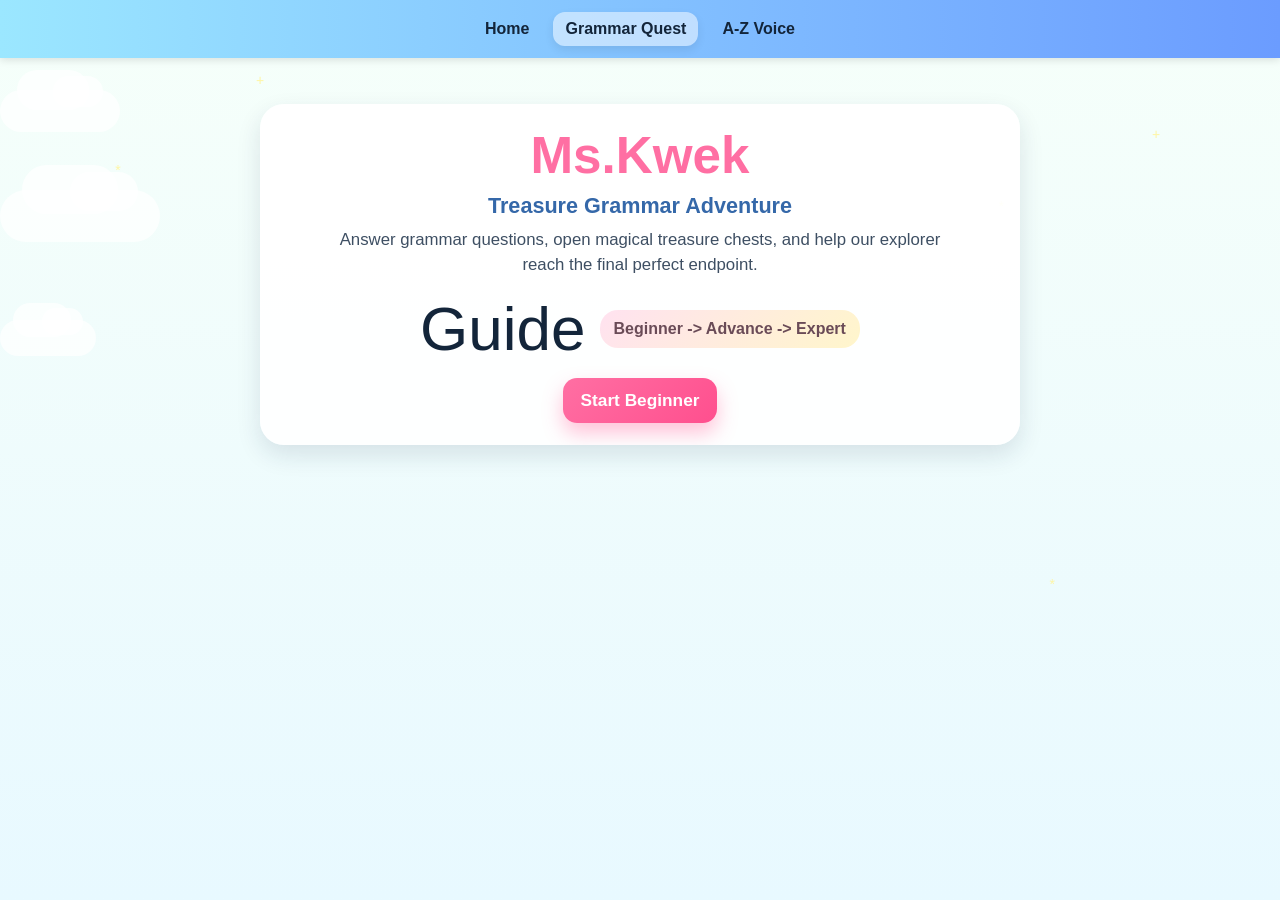
<file: grammar.html>
﻿<!DOCTYPE html>
<html lang="en">
<head>
  <meta charset="UTF-8" />
  <meta name="viewport" content="width=device-width, initial-scale=1.0" />
  <title>Ms.Kwek: Treasure Grammar Quest</title>
  <style>
:root {
      --bg: linear-gradient(180deg, #f6fffa, #e8f9ff);
      --header: linear-gradient(90deg, #9be7ff, #6b9cff);
      --text: #13253a;
      --card: #ffffffee;
      --pink: #ff6fa3;
      --gold: #ffd54f;
      --cyan: #4dd0e1;
      --mint: #b7f4d4;
      --soft-shadow: 0 10px 24px rgba(22, 42, 70, 0.12);
    }

    * {
      box-sizing: border-box;
      margin: 0;
      padding: 0;
    }

    body {
      font-family: "Comic Sans MS", "Trebuchet MS", cursive, sans-serif;
      color: var(--text);
      background: var(--bg);
      min-height: 100vh;
      overflow-x: hidden;
      padding-top: 74px;
    }

    .clouds,
    .sparkle-layer {
      position: fixed;
      inset: 0;
      pointer-events: none;
      z-index: 0;
    }

    .cloud {
      position: absolute;
      background: rgba(255, 255, 255, 0.7);
      border-radius: 999px;
      filter: blur(0.3px);
      animation: drift linear infinite;
    }

    .cloud::before,
    .cloud::after {
      content: "";
      position: absolute;
      background: inherit;
      border-radius: inherit;
    }

    .cloud::before {
      width: 60%;
      height: 95%;
      left: 14%;
      top: -48%;
    }

    .cloud::after {
      width: 42%;
      height: 75%;
      right: 14%;
      top: -34%;
    }

    @keyframes drift {
      from { transform: translateX(-16vw); }
      to { transform: translateX(116vw); }
    }

    .star {
      position: absolute;
      color: #fff59d;
      font-size: 14px;
      opacity: 0.9;
      animation: twinkle 1.7s ease-in-out infinite;
    }

    @keyframes twinkle {
      0%, 100% { opacity: 0.3; transform: scale(0.9); }
      50% { opacity: 1; transform: scale(1.15); }
    }

    header.site-header {
      position: fixed;
      top: 0;
      left: 0;
      right: 0;
      z-index: 30;
      background: var(--header);
      box-shadow: 0 2px 8px rgba(0, 0, 0, 0.12);
      padding: 12px 16px;
    }

    nav {
      display: flex;
      justify-content: center;
      gap: 12px;
      flex-wrap: wrap;
      align-items: center;
    }

    .nav-btn {
      text-decoration: none;
      color: var(--text);
      font-weight: 700;
      border-radius: 12px;
      padding: 8px 12px;
      transition: transform 0.15s ease, background 0.2s ease;
    }

    .nav-btn.current {
      background: rgba(255, 255, 255, 0.5);
      box-shadow: 0 4px 10px rgba(0, 0, 0, 0.08);
    }

    .nav-btn:hover {
      transform: translateY(-1px);
      background: rgba(255, 255, 255, 0.7);
    }

    main {
      max-width: 1100px;
      margin: 18px auto;
      padding: 12px;
      position: relative;
      z-index: 2;
    }

    .screen {
      display: none;
    }

    .screen.active {
      display: block;
      animation: screenFade 0.35s ease;
    }

    @keyframes screenFade {
      from { opacity: 0; transform: translateY(10px); }
      to { opacity: 1; transform: translateY(0); }
    }

    .card {
      background: var(--card);
      border-radius: 24px;
      box-shadow: var(--soft-shadow);
      padding: 22px;
    }

    .intro-wrap {
      text-align: center;
      max-width: 760px;
      margin: 0 auto;
      position: relative;
      overflow: hidden;
    }

    .intro-wrap h1 {
      font-size: clamp(2rem, 5vw, 3.2rem);
      color: var(--pink);
      margin-bottom: 8px;
      text-shadow: 2px 2px 0 rgba(255, 255, 255, 0.8);
    }

    .subtitle {
      color: #3568a9;
      font-size: clamp(1.05rem, 2.2vw, 1.35rem);
      font-weight: 700;
      margin-bottom: 8px;
    }

    .intro-desc {
      color: #3e4f63;
      font-size: 1.05rem;
      line-height: 1.5;
      max-width: 620px;
      margin: 0 auto 16px;
    }

    .mascot-row {
      display: flex;
      justify-content: center;
      align-items: center;
      gap: 14px;
      margin: 14px 0;
      flex-wrap: wrap;
    }

    .mascot-bubble {
      background: linear-gradient(135deg, #ffe2f0, #fff6cb);
      border-radius: 18px;
      padding: 10px 14px;
      font-weight: 700;
      color: #6a4b57;
    }

    .btn {
      border: none;
      cursor: pointer;
      border-radius: 14px;
      font-size: 1.08rem;
      font-weight: 700;
      padding: 12px 18px;
      transition: transform 0.15s ease, box-shadow 0.2s ease, filter 0.2s ease;
      font-family: inherit;
    }

    .btn:hover {
      transform: translateY(-2px) scale(1.02);
      filter: brightness(1.04);
    }

    .btn:active {
      transform: scale(0.98);
    }

    .btn-primary {
      color: #fff;
      background: linear-gradient(135deg, #ff6fa3, #ff4f8e);
      box-shadow: 0 10px 20px rgba(255, 79, 142, 0.35);
    }

    .btn-secondary {
      color: #123;
      background: linear-gradient(135deg, #ffe49f, #ffd15c);
      box-shadow: 0 10px 20px rgba(255, 209, 92, 0.35);
    }

    .game-shell {
      display: grid;
      gap: 14px;
    }

    .top-panel {
      background: var(--card);
      border-radius: 20px;
      box-shadow: var(--soft-shadow);
      padding: 14px;
      display: grid;
      grid-template-columns: 1.25fr 1fr;
      gap: 10px;
      align-items: center;
    }

    .game-title {
      color: var(--pink);
      font-size: clamp(1.45rem, 3vw, 2rem);
      font-weight: 900;
    }

    .meta-line {
      color: #3568a9;
      font-size: 1.05rem;
      font-weight: 700;
      margin-top: 4px;
    }

    .score-grid {
      display: grid;
      grid-template-columns: repeat(2, minmax(120px, 1fr));
      gap: 8px;
    }

    .score-pill {
      background: linear-gradient(135deg, #ffe1a8, #ffcdb4);
      border-radius: 14px;
      padding: 10px 12px;
      font-weight: 800;
      text-align: center;
      font-size: 1rem;
    }

    .path-panel {
      background: linear-gradient(180deg, #fffbe6, #ffeec4);
      border-radius: 24px;
      padding: 16px 14px 18px;
      box-shadow: var(--soft-shadow);
      position: relative;
      overflow: hidden;
      min-height: 170px;
    }

    .path-title {
      color: #8a6513;
      font-weight: 800;
      margin-bottom: 8px;
      text-align: center;
    }

    .road {
      position: relative;
      height: 88px;
      margin: 6px 8px;
      border-radius: 999px;
      background: linear-gradient(90deg, #fff2a6, #ffd766);
      border: 3px solid #e8b949;
      box-shadow: inset 0 4px 10px rgba(255, 255, 255, 0.7);
    }

    .road::before {
      content: "";
      position: absolute;
      left: 16px;
      right: 16px;
      top: 50%;
      transform: translateY(-50%);
      border-top: 4px dashed rgba(181, 128, 21, 0.45);
    }

    .step {
      position: absolute;
      top: 50%;
      transform: translate(-50%, -50%);
      width: 20px;
      height: 20px;
      border-radius: 50%;
      background: #fff8d2;
      border: 2px solid #d8a72d;
      box-shadow: 0 0 0 2px rgba(255, 255, 255, 0.4);
      transition: transform 0.2s ease, background 0.2s ease;
    }

    .step.done {
      background: #7be495;
      transform: translate(-50%, -50%) scale(1.15);
    }

    .step.done::after {
      content: "â˜…";
      position: absolute;
      inset: 0;
      display: grid;
      place-items: center;
      font-size: 11px;
      color: #19692c;
    }

    .player {
      position: absolute;
      left: 4%;
      bottom: 10px;
      width: 58px;
      height: 58px;
      transform: translateX(-50%);
      transition: left 0.7s cubic-bezier(.2,.9,.2,1), transform 0.3s ease;
      z-index: 4;
      animation: playerIdle 1.6s ease-in-out infinite;
    }

    @keyframes playerIdle {
      0%, 100% { transform: translateX(-50%) translateY(0); }
      50% { transform: translateX(-50%) translateY(-4px); }
    }

    .player.walk {
      animation: playerWalk 0.55s ease;
    }

    @keyframes playerWalk {
      0% { transform: translateX(-50%) translateY(0) scale(1); }
      35% { transform: translateX(-50%) translateY(-8px) scale(1.06); }
      100% { transform: translateX(-50%) translateY(0) scale(1); }
    }

    .checkpoint-flag {
      position: absolute;
      right: 14px;
      top: 14px;
      font-size: 2rem;
      filter: drop-shadow(0 4px 6px rgba(0,0,0,.18));
      animation: flagWave 1.4s ease-in-out infinite;
    }

    @keyframes flagWave {
      0%, 100% { transform: rotate(0deg); }
      50% { transform: rotate(6deg); }
    }

    .question-card {
      background: linear-gradient(135deg, #e8f6ff, #edf3ff);
      border: 3px dashed var(--cyan);
      border-radius: 18px;
      padding: 18px;
      font-size: clamp(1.18rem, 3vw, 1.7rem);
      text-align: center;
      font-weight: 800;
      min-height: 92px;
      display: grid;
      place-items: center;
      box-shadow: var(--soft-shadow);
    }

    .chest-grid {
      display: grid;
      gap: 14px;
      grid-template-columns: repeat(2, minmax(180px, 1fr));
    }

    .chest-wrap {
      position: relative;
    }

    .chest-btn {
      width: 100%;
      border: none;
      border-radius: 18px;
      padding: 10px;
      cursor: pointer;
      background: linear-gradient(135deg, #fff8de, #ffeec3);
      box-shadow: var(--soft-shadow);
      transition: transform 0.16s ease, box-shadow 0.2s ease, filter 0.2s ease;
      position: relative;
      overflow: hidden;
      animation: chestFloat 2.3s ease-in-out infinite;
    }

    .chest-wrap:nth-child(2) .chest-btn { animation-delay: .2s; }
    .chest-wrap:nth-child(3) .chest-btn { animation-delay: .4s; }
    .chest-wrap:nth-child(4) .chest-btn { animation-delay: .6s; }

    @keyframes chestFloat {
      0%, 100% { transform: translateY(0); }
      50% { transform: translateY(-4px); }
    }

    .chest-btn:hover {
      transform: translateY(-6px) scale(1.02);
      box-shadow: 0 14px 26px rgba(255, 176, 41, 0.35);
      filter: brightness(1.03);
    }

    .chest-btn:hover .magic-glow {
      opacity: 1;
    }

    .magic-glow {
      position: absolute;
      inset: 0;
      background: radial-gradient(circle at 50% 20%, rgba(255,255,255,0.9), rgba(255,255,255,0));
      opacity: 0;
      transition: opacity 0.2s ease;
      pointer-events: none;
    }

    .chest-svg {
      width: 92px;
      height: 92px;
      display: block;
      margin: 0 auto 4px;
      transform-origin: center;
      transition: transform 0.2s ease;
    }

    .chest-btn:hover .chest-svg {
      transform: rotate(-2deg) scale(1.04);
    }

    .option-label {
      font-size: 1.08rem;
      font-weight: 800;
      color: #23364f;
      text-align: center;
      line-height: 1.2;
      padding: 2px 6px 6px;
    }

    .chest-btn.correct {
      animation: chestOpen .6s ease;
      box-shadow: 0 0 0 3px rgba(88, 230, 140, 0.7), 0 14px 28px rgba(88, 230, 140, 0.45);
    }

    .chest-btn.wrong {
      animation: chestShake .45s ease;
      box-shadow: 0 0 0 3px rgba(255, 156, 156, 0.7), 0 10px 18px rgba(255, 156, 156, 0.35);
    }

    @keyframes chestOpen {
      0% { transform: scale(1) rotate(0deg); }
      35% { transform: scale(1.08) rotate(-2deg); }
      65% { transform: scale(1.05) rotate(2deg); }
      100% { transform: scale(1) rotate(0deg); }
    }

    @keyframes chestShake {
      0%, 100% { transform: translateX(0); }
      20% { transform: translateX(-8px); }
      40% { transform: translateX(8px); }
      60% { transform: translateX(-6px); }
      80% { transform: translateX(6px); }
    }

    .pop-star {
      position: absolute;
      font-size: 16px;
      animation: popStar .8s ease forwards;
      pointer-events: none;
      z-index: 5;
    }

    @keyframes popStar {
      0% { opacity: 0; transform: translateY(0) scale(0.3); }
      20% { opacity: 1; transform: translateY(-8px) scale(1.1); }
      100% { opacity: 0; transform: translateY(-42px) scale(0.7); }
    }

    .feedback {
      margin-top: 10px;
      background: linear-gradient(135deg, #d8f7e1, #c4efe7);
      border: 2px solid #63cd8a;
      border-radius: 14px;
      padding: 12px;
      text-align: center;
      display: none;
      box-shadow: var(--soft-shadow);
    }

    .feedback.show {
      display: block;
      animation: popIn 0.25s ease;
    }

    .feedback.wrong {
      background: linear-gradient(135deg, #ffe3db, #ffd8db);
      border-color: #ff96a3;
    }

    .feedback-title {
      font-size: 1.2rem;
      font-weight: 900;
      margin-bottom: 3px;
    }

    .feedback-text {
      color: #3f4e63;
      font-size: 0.97rem;
      line-height: 1.3;
    }

    @keyframes popIn {
      from { transform: scale(0.96); opacity: 0; }
      to { transform: scale(1); opacity: 1; }
    }

    .hint-line {
      margin-top: 8px;
      font-size: 0.92rem;
      color: #66768d;
      text-align: center;
      font-weight: 700;
    }

    .transition-screen,
    .final-screen {
      max-width: 760px;
      margin: 0 auto;
      text-align: center;
      position: relative;
      overflow: hidden;
    }

    .transition-screen h2,
    .final-screen h2 {
      color: #3b63a6;
      font-size: clamp(1.8rem, 4.5vw, 2.7rem);
      margin-bottom: 10px;
    }

    .celebration-icon {
      font-size: clamp(3.5rem, 10vw, 5.8rem);
      animation: bounce 1.2s ease-in-out infinite;
      margin-bottom: 8px;
    }

    @keyframes bounce {
      0%, 100% { transform: translateY(0); }
      50% { transform: translateY(-12px); }
    }

    .final-message {
      font-size: clamp(1.15rem, 2.6vw, 1.5rem);
      font-weight: 800;
      color: #285089;
      margin: 10px 0;
    }

    .final-score {
      margin-top: 8px;
      background: linear-gradient(135deg, #fff2bc, #ffd867);
      display: inline-block;
      padding: 10px 16px;
      border-radius: 14px;
      font-weight: 900;
      font-size: 1.2rem;
      color: #6d4e00;
      box-shadow: 0 8px 18px rgba(255, 194, 54, 0.35);
    }

    .castle {
      font-size: clamp(3.8rem, 9vw, 5.4rem);
      margin: 10px 0 4px;
      animation: glowPulse 1.8s ease-in-out infinite;
      filter: drop-shadow(0 8px 10px rgba(76, 146, 255, 0.3));
    }

    @keyframes glowPulse {
      0%, 100% { transform: scale(1); }
      50% { transform: scale(1.06); }
    }

    .confetti {
      position: fixed;
      width: 10px;
      height: 14px;
      border-radius: 2px;
      z-index: 40;
      pointer-events: none;
      opacity: 0.95;
      animation: confettiFall linear forwards;
    }

    @keyframes confettiFall {
      from { transform: translateY(-16px) rotate(0deg); opacity: 1; }
      to { transform: translateY(105vh) rotate(420deg); opacity: 0; }
    }

    @media (max-width: 860px) {
      .top-panel {
        grid-template-columns: 1fr;
      }

      .score-grid {
        grid-template-columns: repeat(3, minmax(92px, 1fr));
      }
    }

    @media (max-width: 680px) {
      body { padding-top: 80px; }
      nav { gap: 8px; }
      .nav-btn { padding: 7px 10px; font-size: 0.95rem; }
      .chest-grid { grid-template-columns: 1fr; }
      .road { height: 78px; }
      .player { width: 50px; height: 50px; }
      .question-card { font-size: 1.15rem; }
    }

</style>
</head>
<body>
  <div class="clouds" aria-hidden="true">
    <div class="cloud" style="top: 90px; width: 120px; height: 42px; animation-duration: 35s;"></div>
    <div class="cloud" style="top: 190px; width: 160px; height: 52px; animation-duration: 46s;"></div>
    <div class="cloud" style="top: 320px; width: 96px; height: 36px; animation-duration: 31s;"></div>
  </div>
  <div class="sparkle-layer" aria-hidden="true">
    <div class="star" style="left: 9%; top: 18%; animation-delay: .1s;">*</div>
    <div class="star" style="left: 20%; top: 8%; animation-delay: .4s;">+</div>
    <div class="star" style="left: 78%; top: 22%; animation-delay: .9s;">*</div>
    <div class="star" style="left: 90%; top: 14%; animation-delay: .2s;">+</div>
    <div class="star" style="left: 82%; top: 64%; animation-delay: .7s;">*</div>
  </div>

  <header class="site-header">
    <nav>
      <a class="nav-btn" href="index.html">Home</a>
      <a class="nav-btn current" href="grammar.html">Grammar Quest</a>
      <a class="nav-btn" href="phonics.html">A-Z Voice</a>
    </nav>
  </header>

  <main>
    <section id="startScreen" class="screen active">
      <div class="card intro-wrap">
        <h1>Ms.Kwek</h1>
        <div class="subtitle">Treasure Grammar Adventure</div>
        <p class="intro-desc">Answer grammar questions, open magical treasure chests, and help our explorer reach the final perfect endpoint.</p>

        <div class="mascot-row">
          <div style="font-size:62px">Guide</div>
          <div class="mascot-bubble">Beginner -> Advance -> Expert</div>
        </div>

        <div style="display:flex; gap:10px; justify-content:center; flex-wrap:wrap; margin-top:12px;">
          <button class="btn btn-primary" id="startBtn">Start Beginner</button>
        </div>
      </div>
    </section>

    <section id="gameScreen" class="screen">
      <div class="game-shell">
        <div class="top-panel">
          <div>
            <div class="game-title">Ms.Kwek</div>
            <div class="meta-line"><span id="levelName">Beginner</span> | Question <span id="questionNum">1</span>/10</div>
          </div>
          <div class="score-grid">
            <div class="score-pill">Level: <span id="levelNum">1</span>/3</div>
            <div class="score-pill">Score: <span id="scoreNum">0</span></div>
            <div class="score-pill">Streak: <span id="streakNum">0</span></div>
            <div class="score-pill">Correct: <span id="correctNum">0</span></div>
            <div class="score-pill" style="grid-column: span 2;">Path: <span id="pathNum">0</span>/30</div>
          </div>
        </div>

        <div class="path-panel">
          <div class="path-title">Adventure Path</div>
          <div class="road" id="road">
            <div id="steps"></div>
            <div class="player" id="player">
              <svg viewBox="0 0 100 100" xmlns="http://www.w3.org/2000/svg">
                <circle cx="50" cy="50" r="30" fill="#ffe08c" stroke="#d5a836" stroke-width="4"/>
                <circle cx="38" cy="44" r="4" fill="#1d2a3b"/>
                <circle cx="62" cy="44" r="4" fill="#1d2a3b"/>
                <path d="M36 60 q14 10 28 0" stroke="#9b6923" stroke-width="4" fill="none" stroke-linecap="round"/>
                <path d="M22 30 q28 -20 56 0 q-6 10 -56 0z" fill="#9b6b45" stroke="#654225" stroke-width="2"/>
                <rect x="20" y="52" width="16" height="18" rx="4" fill="#8ec5ff"/>
                <rect x="64" y="54" width="14" height="16" rx="4" fill="#b18cff"/>
              </svg>
            </div>
            <div class="checkpoint-flag" id="flag">Flag</div>
          </div>
        </div>

        <div class="question-card" id="questionText">Question</div>

        <div class="chest-grid" id="chestGrid"></div>

        <div class="feedback" id="feedbackBox">
          <div class="feedback-title" id="feedbackTitle">Correct!</div>
          <div class="feedback-text" id="feedbackText"></div>
        </div>

        <div class="hint-line">Tip: Press 1, 2, 3, 4 to pick a chest quickly.</div>
      </div>
    </section>

    <section id="levelClearScreen" class="screen">
      <div class="card transition-screen">
        <div class="celebration-icon">Great!</div>
        <h2 id="levelClearTitle">Level Clear!</h2>
        <p class="final-message" id="levelClearMsg">Awesome! Ready for the next adventure level?</p>
        <div style="margin-top:14px; display:flex; justify-content:center; gap:10px; flex-wrap:wrap;">
          <button class="btn btn-secondary" id="nextLevelBtn">Start Next Level</button>
        </div>
      </div>
    </section>

    <section id="finalScreen" class="screen">
      <div class="card final-screen">
        <div class="celebration-icon">?</div>
        <div class="castle">Champion</div>
        <h2>Perfect Clear!</h2>
        <div class="final-message">Perfect! You reached the end!</div>
        <div class="final-score">Final Score: <span id="finalScore">0</span></div>
        <p class="intro-desc" style="margin-top:14px">You completed Beginner, Advance, and Expert like a grammar hero.</p>
        <div style="margin-top:14px; display:flex; justify-content:center; gap:10px; flex-wrap:wrap;">
          <button class="btn btn-primary" id="playAgainBtn">Play Again</button>
        </div>
      </div>
    </section>
  </main>

  <script>
    const beginnerQuestions = [
      { q: "She ____ to school every day.", options: ["go", "goes", "going", "gone"], answer: 1, explain: "Use 'goes' with she/he/it in present simple." },
      { q: "I ____ my teeth every morning.", options: ["brush", "brushes", "brushed", "brushing"], answer: 0, explain: "With 'I', use base verb in present simple." },
      { q: "They ____ football yesterday.", options: ["play", "plays", "played", "playing"], answer: 2, explain: "'Yesterday' means past simple: played." },
      { q: "My cat ____ milk.", options: ["drink", "drinks", "drank", "drinking"], answer: 1, explain: "Singular subject 'cat' takes 'drinks'." },
      { q: "We ____ to the park last Sunday.", options: ["go", "went", "goes", "going"], answer: 1, explain: "Past time 'last Sunday' uses 'went'." },
      { q: "He ____ his homework now.", options: ["do", "does", "is doing", "did"], answer: 2, explain: "'Now' suggests present continuous: is doing." },
      { q: "The sun ____ in the east.", options: ["rise", "rises", "rose", "rising"], answer: 1, explain: "General truth with singular subject uses rises." },
      { q: "We ____ dinner at 7 p.m. yesterday.", options: ["eat", "eats", "ate", "eating"], answer: 2, explain: "Past time means past simple: ate." },
      { q: "She ____ a blue dress today.", options: ["wear", "wears", "wore", "wearing"], answer: 1, explain: "Present simple with she -> wears." },
      { q: "They ____ in the class now.", options: ["sit", "sits", "sat", "are sitting"], answer: 3, explain: "'Now' means present continuous: are sitting." }
    ];

    const advanceQuestions = [
      { q: "By the time we arrived, the movie ____.", options: ["started", "had started", "has started", "starts"], answer: 1, explain: "Past perfect shows earlier past action." },
      { q: "If it rains, we ____ at home.", options: ["stay", "stayed", "will stay", "have stayed"], answer: 2, explain: "First conditional: If + present, will + base verb." },
      { q: "She ____ English for three years.", options: ["studies", "studied", "has studied", "is studying"], answer: 2, explain: "'For three years' often takes present perfect." },
      { q: "The cake ____ by my sister.", options: ["made", "was made", "is make", "making"], answer: 1, explain: "Passive voice in past simple: was made." },
      { q: "I ____ TV when mom called.", options: ["watched", "was watching", "watch", "am watching"], answer: 1, explain: "Ongoing past action interrupted by call: was watching." },
      { q: "He is taller ____ his brother.", options: ["than", "then", "that", "from"], answer: 0, explain: "Comparative adjective uses 'than'." },
      { q: "They ____ to finish the project by Friday.", options: ["must", "musts", "musted", "musting"], answer: 0, explain: "Modal verb 'must' does not change form." },
      { q: "Neither Sara nor her friends ____ ready.", options: ["is", "are", "was", "be"], answer: 1, explain: "Verb agrees with nearest subject: friends -> are." },
      { q: "I wish I ____ fly.", options: ["can", "could", "will", "am"], answer: 1, explain: "After 'wish', use could for unreal ability." },
      { q: "This is the best book I ____.", options: ["read", "have ever read", "am reading", "was reading"], answer: 1, explain: "Superlative often pairs with present perfect." }
    ];

    const expertQuestions = [
      { q: "No sooner ____ he arrived than it started raining.", options: ["did", "had", "has", "was"], answer: 1, explain: "Structure: No sooner had + subject + past participle..." },
      { q: "Had I known, I ____ helped you.", options: ["will", "would have", "had", "have"], answer: 1, explain: "Third conditional uses would have + past participle." },
      { q: "Scarcely ____ the bell rung when students ran out.", options: ["has", "had", "did", "was"], answer: 1, explain: "Inversion with scarcely uses had." },
      { q: "She talks as if she ____ everything.", options: ["knows", "knew", "has known", "know"], answer: 1, explain: "Unreal comparison uses past form: knew." },
      { q: "It is high time we ____ home.", options: ["go", "went", "have gone", "are going"], answer: 1, explain: "Expression 'high time' takes past verb form." },
      { q: "Not only ____ he late, but he also forgot his book.", options: ["was", "he was", "is", "did"], answer: 0, explain: "After 'Not only' inversion is needed: was he..." },
      { q: "The report, along with the files, ____ on the desk.", options: ["were", "are", "is", "be"], answer: 2, explain: "Main subject is singular: report is." },
      { q: "By next year, they ____ here for a decade.", options: ["will live", "will have lived", "have lived", "lived"], answer: 1, explain: "Future perfect fits duration by a future time." },
      { q: "Rarely ____ such an inspiring speech.", options: ["I have heard", "have I heard", "I heard", "did I hears"], answer: 1, explain: "Negative adverb at front triggers inversion." },
      { q: "He denied ____ the window.", options: ["to break", "breaking", "broke", "break"], answer: 1, explain: "Deny is followed by gerund: breaking." }
    ];

    const gameLevels = [
      { name: "Beginner", key: "beginner", questions: beginnerQuestions },
      { name: "Advance", key: "advance", questions: advanceQuestions },
      { name: "Expert", key: "expert", questions: expertQuestions }
    ];

    const state = {
      levelIndex: 0,
      questionIndex: 0,
      score: 0,
      streak: 0,
      correctTotal: 0,
      stepInLevel: 0,
      totalSteps: 30,
      answeredLock: false
    };

    const dom = {
      startScreen: document.getElementById("startScreen"),
      gameScreen: document.getElementById("gameScreen"),
      levelClearScreen: document.getElementById("levelClearScreen"),
      finalScreen: document.getElementById("finalScreen"),
      levelName: document.getElementById("levelName"),
      levelNum: document.getElementById("levelNum"),
      questionNum: document.getElementById("questionNum"),
      scoreNum: document.getElementById("scoreNum"),
      streakNum: document.getElementById("streakNum"),
      correctNum: document.getElementById("correctNum"),
      pathNum: document.getElementById("pathNum"),
      questionText: document.getElementById("questionText"),
      chestGrid: document.getElementById("chestGrid"),
      feedbackBox: document.getElementById("feedbackBox"),
      feedbackTitle: document.getElementById("feedbackTitle"),
      feedbackText: document.getElementById("feedbackText"),
      steps: document.getElementById("steps"),
      player: document.getElementById("player"),
      flag: document.getElementById("flag"),
      levelClearTitle: document.getElementById("levelClearTitle"),
      levelClearMsg: document.getElementById("levelClearMsg"),
      finalScore: document.getElementById("finalScore"),
      startBtn: document.getElementById("startBtn"),
      nextLevelBtn: document.getElementById("nextLevelBtn"),
      playAgainBtn: document.getElementById("playAgainBtn")
    };

    function showScreen(screenEl) {
      [dom.startScreen, dom.gameScreen, dom.levelClearScreen, dom.finalScreen].forEach(el => el.classList.remove("active"));
      screenEl.classList.add("active");
    }

    function buildPathSteps() {
      dom.steps.innerHTML = "";
      for (let i = 0; i <= 10; i++) {
        const step = document.createElement("div");
        step.className = "step";
        step.style.left = (4 + (i / 10) * 92) + "%";
        step.dataset.step = String(i);
        dom.steps.appendChild(step);
      }
      updatePathVisuals();
      movePlayerToStep(0, false);
    }

    function updatePathVisuals() {
      const nodes = Array.from(dom.steps.querySelectorAll(".step"));
      nodes.forEach((n, idx) => {
        if (idx <= state.stepInLevel) n.classList.add("done");
        else n.classList.remove("done");
      });
      dom.pathNum.textContent = String(state.correctTotal);
    }

    function movePlayerToStep(step, animate = true, onDone = null) {
      const pct = 4 + (step / 10) * 92;
      if (animate) dom.player.classList.add("walk");
      dom.player.style.left = pct + "%";
      const done = () => {
        dom.player.classList.remove("walk");
        if (typeof onDone === "function") onDone();
      };
      if (!animate) {
        done();
      } else {
        setTimeout(done, 740);
      }
    }

    function chestSVG() {
      return `
        <svg class="chest-svg" viewBox="0 0 100 100" xmlns="http://www.w3.org/2000/svg" aria-hidden="true">
          <rect x="18" y="44" width="64" height="38" rx="6" fill="#d5a271" stroke="#8b5e1f" stroke-width="2.5" />
          <path d="M18 44 q32 -26 64 0" fill="#c48643" stroke="#8b5e1f" stroke-width="2.5" />
          <rect x="46" y="42" width="8" height="40" fill="#9a6a2e" />
          <circle cx="31" cy="62" r="6" fill="#ffd84f" stroke="#c89414" stroke-width="1.6" />
          <circle cx="50" cy="62" r="6" fill="#ffd84f" stroke="#c89414" stroke-width="1.6" />
          <circle cx="69" cy="62" r="6" fill="#ffd84f" stroke="#c89414" stroke-width="1.6" />
        </svg>`;
    }

    function renderQuestion() {
      state.answeredLock = false;
      const level = gameLevels[state.levelIndex];
      const q = level.questions[state.questionIndex];

      dom.levelName.textContent = level.name;
      dom.levelNum.textContent = String(state.levelIndex + 1);
      dom.questionNum.textContent = String(state.questionIndex + 1);
      dom.scoreNum.textContent = String(state.score);
      dom.streakNum.textContent = String(state.streak);
      dom.correctNum.textContent = String(state.correctTotal);
      dom.pathNum.textContent = String(state.correctTotal);

      dom.questionText.textContent = q.q;
      dom.feedbackBox.classList.remove("show", "wrong");

      dom.chestGrid.innerHTML = "";
      q.options.forEach((option, index) => {
        const wrap = document.createElement("div");
        wrap.className = "chest-wrap";

        const btn = document.createElement("button");
        btn.className = "chest-btn";
        btn.dataset.index = String(index);
        btn.innerHTML = `${chestSVG()}<div class="magic-glow"></div><div class="option-label">${String.fromCharCode(65 + index)}: ${option}</div>`;
        btn.addEventListener("click", () => handleAnswer(index, btn));

        wrap.appendChild(btn);
        dom.chestGrid.appendChild(wrap);
      });

      updatePathVisuals();
    }

    function burstSparkles(targetBtn) {
      const emojis = ["*", "+", "Good", "Win", "Nice"];
      const rect = targetBtn.getBoundingClientRect();
      for (let i = 0; i < 8; i++) {
        const sp = document.createElement("div");
        sp.className = "pop-star";
        sp.textContent = emojis[Math.floor(Math.random() * emojis.length)];
        sp.style.left = (rect.left + rect.width / 2 + (Math.random() * 44 - 22)) + "px";
        sp.style.top = (rect.top + rect.height / 2 + (Math.random() * 12 - 6)) + "px";
        sp.style.transform = `translateY(0) translateX(${Math.random() * 16 - 8}px)`;
        document.body.appendChild(sp);
        setTimeout(() => sp.remove(), 820);
      }
    }

    function showFeedback(title, text, isWrong = false) {
      dom.feedbackTitle.textContent = title;
      dom.feedbackText.textContent = text;
      dom.feedbackBox.classList.add("show");
      dom.feedbackBox.classList.toggle("wrong", isWrong);
    }

    function confettiBlast(count = 36) {
      const colors = ["#ff6fa3", "#ffd54f", "#4dd0e1", "#8be8b9", "#8ca6ff", "#ffb74d"];
      for (let i = 0; i < count; i++) {
        const c = document.createElement("div");
        c.className = "confetti";
        c.style.left = (8 + Math.random() * 84) + "%";
        c.style.background = colors[Math.floor(Math.random() * colors.length)];
        c.style.animationDuration = (1.7 + Math.random() * 1.7) + "s";
        c.style.animationDelay = (Math.random() * 0.18) + "s";
        document.body.appendChild(c);
        setTimeout(() => c.remove(), 3500);
      }
    }

    function handleAnswer(index, btnEl) {
      if (state.answeredLock) return;
      state.answeredLock = true;

      const level = gameLevels[state.levelIndex];
      const q = level.questions[state.questionIndex];

      if (index === q.answer) {
        btnEl.classList.add("correct");
        burstSparkles(btnEl);

        state.score += 10;
        state.streak += 1;
        state.correctTotal += 1;

        if (state.streak > 0 && state.streak % 5 === 0) {
          state.score += 5;
          showFeedback("Correct!", `${q.explain} Bonus +5 for streak!`, false);
        } else {
          showFeedback("Correct!", q.explain, false);
        }

        const nextStep = Math.min(state.stepInLevel + 1, 10);
        state.stepInLevel = nextStep;
        updatePathVisuals();

        setTimeout(() => {
          movePlayerToStep(nextStep, true, () => {
            goNextAfterCorrect();
          });
        }, 560);
      } else {
        btnEl.classList.add("wrong");
        state.streak = 0;
        dom.streakNum.textContent = "0";
        showFeedback("Try again!", "Nice try, explorer. Check the sentence clue and pick another chest.", true);

        setTimeout(() => {
          btnEl.classList.remove("wrong");
          state.answeredLock = false;
        }, 720);
      }
    }

    function goNextAfterCorrect() {
      state.questionIndex += 1;

      if (state.questionIndex < 10) {
        renderQuestion();
        return;
      }

      confettiBlast(24);

      if (state.levelIndex < 2) {
        const clearedLevelName = gameLevels[state.levelIndex].name;
        const nextLevelName = gameLevels[state.levelIndex + 1].name;
        dom.levelClearTitle.textContent = `${clearedLevelName} Complete!`;
        dom.levelClearMsg.textContent = `Great job! Your explorer reached the checkpoint. Ready for ${nextLevelName}?`;
        showScreen(dom.levelClearScreen);
      } else {
        dom.finalScore.textContent = String(state.score);
        showScreen(dom.finalScreen);
        confettiBlast(80);
      }
    }

    function startLevel(levelIndex) {
      state.levelIndex = levelIndex;
      state.questionIndex = 0;
      state.stepInLevel = 0;
      buildPathSteps();
      renderQuestion();
      showScreen(dom.gameScreen);
    }

    function startGame() {
      state.levelIndex = 0;
      state.questionIndex = 0;
      state.score = 0;
      state.streak = 0;
      state.correctTotal = 0;
      state.stepInLevel = 0;
      startLevel(0);
    }

    dom.startBtn.addEventListener("click", startGame);

    dom.nextLevelBtn.addEventListener("click", () => {
      startLevel(state.levelIndex + 1);
    });

    dom.playAgainBtn.addEventListener("click", () => {
      showScreen(dom.startScreen);
      startGame();
    });

    document.addEventListener("keydown", (e) => {
      if (!dom.gameScreen.classList.contains("active")) return;
      if (e.key === "1") {
        const b = dom.chestGrid.querySelector('.chest-btn[data-index="0"]');
        if (b) b.click();
      }
      if (e.key === "2") {
        const b = dom.chestGrid.querySelector('.chest-btn[data-index="1"]');
        if (b) b.click();
      }
      if (e.key === "3") {
        const b = dom.chestGrid.querySelector('.chest-btn[data-index="2"]');
        if (b) b.click();
      }
      if (e.key === "4") {
        const b = dom.chestGrid.querySelector('.chest-btn[data-index="3"]');
        if (b) b.click();
      }
    });

    showScreen(dom.startScreen);
  </script>
</body>
</html>
</file>
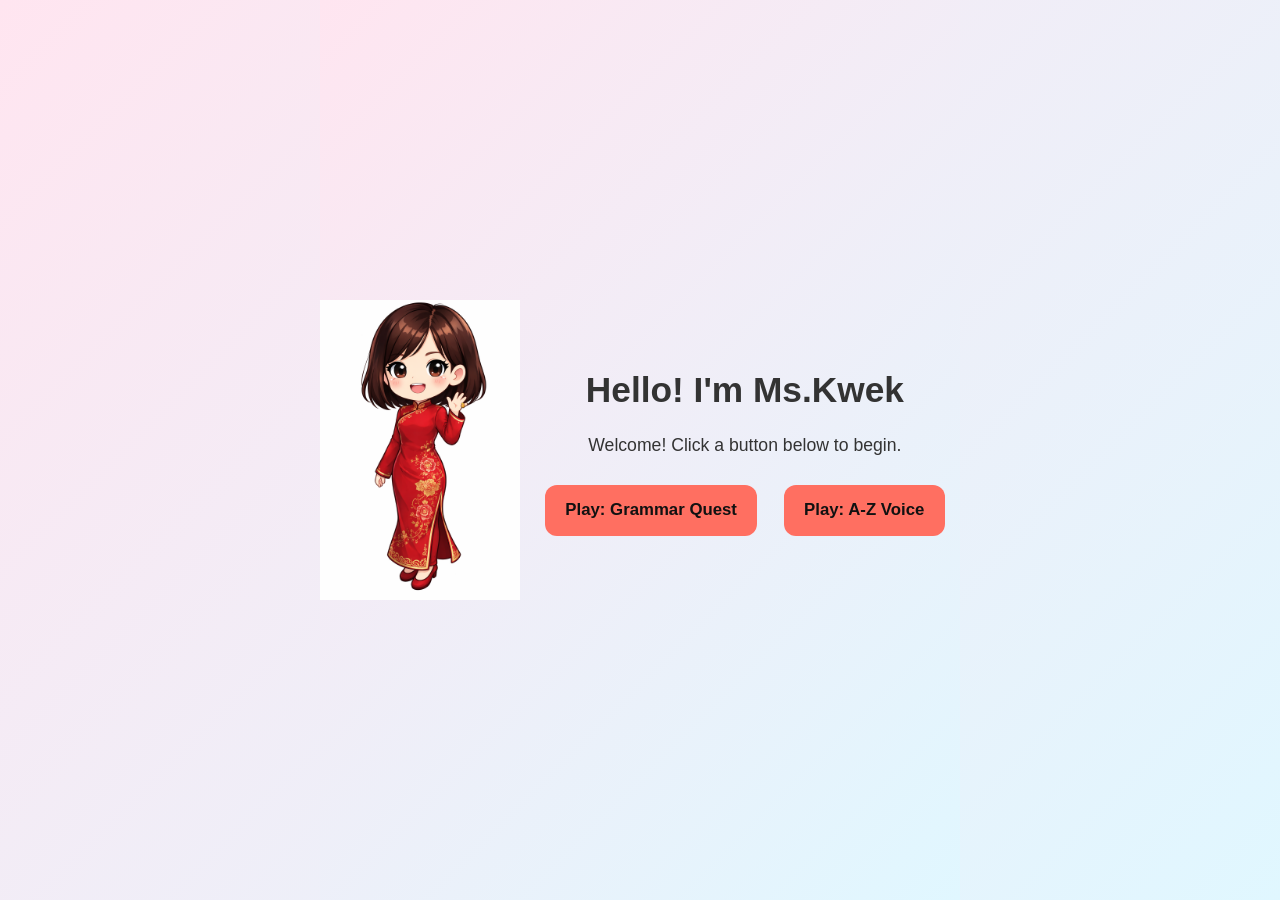
<file: MISSKWEK.html>
﻿<!DOCTYPE html>
<html lang="en">
<head>
<meta charset="UTF-8">
<meta name="viewport" content="width=device-width,initial-scale=1.0">
<title>Ms.Kwek - Life Fun Quiz (P1-P6)</title>
<style>
:root {
  --bg: linear-gradient(135deg, #ffe5f0, #e0f7ff);
  --card: #ffffffdd;
  --primary: #ff6f61;
  --secondary: #ffca28;
  --accent: #4dd0e1;
  --text: #333;
  --h1: clamp(1.6rem, 3.6vw, 2.1rem);
  --base-font: clamp(0.95rem, 2vw, 1.05rem);
}
body,html {
  margin:0;padding:0;
  font-family: "Segoe UI", Tahoma, Geneva, Verdana, sans-serif;
  font-size: var(--base-font);
  line-height: 1.45;
  background: var(--bg);
  color: var(--text);
  min-height:100vh;
  display:flex;
  align-items:center;
  justify-content:center;
}
.hidden { display:none; }
.container { width:min(92vw, 640px); text-align:center; }
button { cursor:pointer; }
h1 { font-size: var(--h1); margin:.5rem 0; }
.card { background: var(--card); border-radius:20px; padding:1.5rem; box-shadow:0 4px 8px rgba(0,0,0,.1); }
.btn { display:inline-block; margin:.5rem; padding:.8rem 1.2rem; border:none; border-radius:12px;
  font-size:1rem; background:var(--primary); color:#fff; transition:transform .1s,background .3s; }
.btn:hover { transform:scale(1.05); }
.btn:active { transform:scale(.95); }
#intro .btn {
  color:#111;
  font-family: Arial, sans-serif;
  font-weight:600;
  text-decoration:none;
}
.intro-layout {
  max-width: 900px;
  display: flex;
  align-items: center;
  gap: 1rem;
}
.intro-mascot {
  width: clamp(140px, 28vw, 200px);
  height: auto;
}
.intro-actions {
  display: flex;
  gap: 10px;
  justify-content: center;
  margin-top: 8px;
  flex-wrap: wrap;
}
.level-btn { width:3rem;height:3rem;line-height:3rem;font-size:1.2rem;background:var(--secondary); color:#333; }
.toggle { margin:.5rem; }
#mascot { width:120px;height:120px;margin:auto; }
@keyframes bounce { 0%,100%{transform:translateY(0)}50%{transform:translateY(-10px)} }
@keyframes wiggle { 0%{transform:rotate(0)}25%{transform:rotate(5deg)}75%{transform:rotate(-5deg)}100%{transform:rotate(0)} }
@keyframes confetti { 0%{opacity:1;transform:translateY(0)}100%{opacity:0;transform:translateY(200px)} }
.confetti-piece { position:absolute; width:6px;height:12px; background:#ff6f61; animation:confetti .8s linear; }
.scoreboard { display:flex; justify-content:space-around; margin:.5rem 0; }
.sound-toggle { position:absolute; top:10px; right:10px; font-size:1.5rem; cursor:pointer; }

/* celebration overlay */
#treasureOverlay{
  position:fixed; top:0; left:0; right:0; bottom:0;
  background:rgba(0,0,0,0.6);
  display:flex;align-items:center;justify-content:center;flex-direction:column;
  color:#fff; font-size:2rem; z-index:1000; pointer-events:none;
  opacity:0; transition:opacity .3s;
}
#treasureOverlay.show { opacity:1; pointer-events:auto; }
#walkAnim{
  position:absolute; bottom:20px; left:-10%;
  font-size:2rem; animation:walk 1.5s linear;
}
@keyframes walk { to{left:110%;} }

@media (max-width: 860px) {
  body,html {
    align-items: flex-start;
    padding: 14px 0;
  }
  .intro-layout {
    flex-direction: column;
    text-align: center;
    gap: .75rem;
  }
  .card {
    padding: 1.1rem;
  }
}

@media (max-width: 480px) {
  .btn {
    width: 100%;
    max-width: 320px;
    margin: .35rem auto;
  }
  .level-btn {
    width: 2.6rem;
    height: 2.6rem;
    line-height: 2.6rem;
    font-size: 1rem;
  }
}

</style>
</head>
<body>
 
<div id="intro" class="container intro-layout">
  <img src="MissKwek.png" alt="Ms.Kwek" class="intro-mascot">
  <div>
    <h1>Hello! I'm Ms.Kwek</h1>
    <p>Welcome! Click a button below to begin.</p>
    <div class="intro-actions">
      <a class="btn" href="grammar.html">Play: Grammar Quest</a>
      <a class="btn" href="phonics.html">Play: A-Z Voice</a>
    </div>
  </div>
</div>
<div id="home" class="container hidden">
  <h1>Ms.Kwek</h1>
  <div>Select level</div>
  <div id="levelSelect"></div>
  <div class="toggle"><label><input type="checkbox" id="sillyMode"> Silly Mode</label></div>
  <button class="btn" id="startBtn">Start</button>
</div>
  <div id="game" class="container hidden">
  <div class="scoreboard">
    <div>Time: <span id="timer">0</span>s</div>
    <div>Score: <span id="score">0</span></div>
    <div>Streak: <span id="streak">0</span></div>
  </div>
  <div id="progress"></div>
  <div class="card" id="questionCard"></div>
  <div id="answers"></div>
  
</div>
<div id="feedback" class="container hidden">
  <div id="fbText" class="card"></div>
  <div id="fbExplain" class="card"></div>
  <button class="btn" id="nextBtn">Next</button>
</div>

<!-- celebration overlay shown when answer is correct -->
<div id="treasureOverlay">
  <div>Congratulations!</div>
  <div id="walkAnim">Walk</div>
</div>

<div id="end" class="container hidden">
  <h1>All done!</h1>
  <div id="endStats" class="card"></div>
  <button class="btn" id="playAgain">Play Again</button>
</div>
<script>
// mascot svg states
const mascots = {
  intro:`<img src="./MissKwek.png" alt="Ms.Kwek" style="width:160px;height:200px;object-fit:contain;">`,
  idle:`<svg viewBox="0 0 100 100"><circle cx="50" cy="50" r="40" fill="#ffca28"/><circle cx="40" cy="45" r="5"/><circle cx="60" cy="45" r="5"/><path d="M40,60 q10,10 20,0" stroke="#333" fill="none"/></svg>`,
  thinking:`<svg viewBox="0 0 100 100"><circle cx="50" cy="50" r="40" fill="#ffca28"/><circle cx="40" cy="45" r="5"/><circle cx="60" cy="45" r="5"/><path d="M40,60 q10,10 20,0" stroke="#333" fill="none"/><circle cx="55" cy="20" r="5" fill="#fff"/></svg>`,
  correct_1:`<svg viewBox="0 0 100 100" class="bounce"><circle cx="50" cy="50" r="40" fill="#ffca28"/><circle cx="35" cy="40" r="5"/><circle cx="65" cy="40" r="5"/><path d="M35,60 q15,20 30,0" stroke="#333" fill="none"/></svg>`,
  correct_2:`<svg viewBox="0 0 100 100" class="bounce"><circle cx="50" cy="50" r="40" fill="#ffca28"/><circle cx="35" cy="40" r="5"/><circle cx="65" cy="40" r="5"/><path d="M35,55 q15,25 30,0" stroke="#333" fill="none"/></svg>`,
  wrong_1:`<svg viewBox="0 0 100 100" class="wiggle"><circle cx="50" cy="50" r="40" fill="#ffca28"/><circle cx="35" cy="40" r="5"/><circle cx="65" cy="40" r="5"/><path d="M40,65 q10,-10 20,0" stroke="#333" fill="none"/></svg>`,
  streak:`<svg viewBox="0 0 100 100" class="bounce"><circle cx="50" cy="50" r="40" fill="#ffca28"/><circle cx="35" cy="40" r="5"/><circle cx="65" cy="40" r="5"/><path d="M35,60 q15,20 30,0" stroke="#333" fill="none"/><polygon points="50,10 55,30 45,30" fill="#fff"/></svg>`
};
function showMascot(state){ document.getElementById('mascot').innerHTML = mascots[state] || mascots.idle; }

// base questions per level
const base = {
  1:[
    {q:"What color is the sky on a clear day?",choices:["Blue","Green","Red","Yellow"],answer:0,explain:"The sky looks blue because of how air scatters sunlight."},
    {q:"How many legs does a typical chair have?",choices:["3","4","5","6"],answer:1,explain:"Most chairs have four legs."},
    {q:"Which one do you eat cereal from?",choices:["Bowl","Shoe","Hat","Car"],answer:0,explain:"Cereal is put in a bowl."},
    {q:"What sound does a cat make?",choices:["Meow","Woof","Moo","Tweet"],answer:0,explain:"Cats say meow."},
    {q:"A day has how many hours?",choices:["24","12","30","60"],answer:0,explain:"One day is 24 hours long."},
    {q:"What do you use to brush your teeth?",choices:["Brush","Fork","Spoon","Knife"],answer:0,explain:"A toothbrush cleans your teeth."},
    {q:"Which is bigger: an elephant or a mouse?",choices:["Elephant","Mouse","Same","Neither"],answer:0,explain:"Elephants are much larger than mice."},
    {q:"What color are most bananas?",choices:["Yellow","Red","Blue","Green"],answer:0,explain:"Bananas are yellow when ripe."},
    {q:"How many wheels does a bicycle have?",choices:["2","3","4","1"],answer:0,explain:"Bicycles have two wheels."},
    {q:"What do bees make?",choices:["Honey","Milk","Juice","Bread"],answer:0,explain:"Bees produce honey."},
    {q:"Which animal says 'quack'?",choices:["Duck","Cow","Dog","Cat"],answer:0,explain:"Ducks quack."},
    {q:"What do you wear on your head?",choices:["Hat","Shoes","Gloves","Belt"],answer:0,explain:"Hats go on your head."},
    {q:"How many fingers do you have on one hand?",choices:["5","4","6","3"],answer:0,explain:"Humans have five fingers per hand."},
    {q:"What is the color of grass?",choices:["Green","Blue","Red","Yellow"],answer:0,explain:"Grass is green."},
    {q:"Which is colder: ice or fire?",choices:["Ice","Fire","Same","Neither"],answer:0,explain:"Ice is cold, fire is hot."},
    {q:"What do you drink from?",choices:["Glass","Plate","Fork","Knife"],answer:0,explain:"You drink from a glass."},
    {q:"How many eyes do you have?",choices:["2","1","3","4"],answer:0,explain:"People have two eyes."},
    {q:"What is the sun?",choices:["Star","Planet","Moon","Cloud"],answer:0,explain:"The sun is a star."},
    {q:"Which is faster: a car or a snail?",choices:["Car","Snail","Same","Neither"],answer:0,explain:"Cars are faster than snails."},
    {q:"What do cows give us?",choices:["Milk","Eggs","Honey","Wool"],answer:0,explain:"Cows produce milk."},
    {q:"How many days in a week?",choices:["7","5","10","12"],answer:0,explain:"There are seven days in a week."},
    {q:"What color is blood?",choices:["Red","Blue","Green","Yellow"],answer:0,explain:"Blood is red."},
    {q:"Which animal has a long neck?",choices:["Giraffe","Elephant","Lion","Tiger"],answer:0,explain:"Giraffes have long necks."},
    {q:"What do you use to write?",choices:["Pen","Spoon","Fork","Knife"],answer:0,explain:"You write with a pen."},
    {q:"How many sides does a triangle have?",choices:["3","4","5","6"],answer:0,explain:"A triangle has three sides."}
  ],
  2:[
    {q:"Which comes first: morning or night?",choices:["Morning","Night","Evening","Midnight"],answer:0,explain:"Morning comes before night."},
    {q:"What do you wear on your feet to walk outside?",choices:["Shoes","Gloves","Hat","Belt"],answer:0,explain:"Shoes go on your feet."},
    {q:"If you have two apples and eat one, how many left?",choices:["1","2","0","3"],answer:0,explain:"2-1 is 1."},
    {q:"Which is not a fruit: apple, carrot, banana, pear?",choices:["Carrot","Apple","Banana","Pear"],answer:0,explain:"Carrot is a vegetable."},
    {q:"What do you call water when it freezes?",choices:["Ice","Steam","Mist","Juice"],answer:0,explain:"Frozen water is ice."},
    {q:"What is the opposite of hot?",choices:["Cold","Warm","Wet","Dry"],answer:0,explain:"Cold is the opposite of hot."},
    {q:"How many months in a year?",choices:["12","10","13","11"],answer:0,explain:"There are twelve months."},
    {q:"Which is bigger: a house or a car?",choices:["House","Car","Same","Neither"],answer:0,explain:"Houses are bigger than cars."},
    {q:"What do you use to cut paper?",choices:["Scissors","Pen","Brush","Fork"],answer:0,explain:"Scissors cut paper."},
    {q:"Which animal lives in water?",choices:["Fish","Bird","Cat","Dog"],answer:0,explain:"Fish live in water."},
    {q:"What is the color of the ocean?",choices:["Blue","Green","Red","Yellow"],answer:0,explain:"The ocean is blue."},
    {q:"How many ears do you have?",choices:["2","1","3","4"],answer:0,explain:"People have two ears."},
    {q:"What do you call a baby dog?",choices:["Puppy","Kitten","Calf","Foal"],answer:0,explain:"A baby dog is a puppy."},
    {q:"Which is heavier: a rock or a feather?",choices:["Rock","Feather","Same","Neither"],answer:0,explain:"Rocks are heavier than feathers."},
    {q:"What do you wear to bed?",choices:["Pajamas","Shoes","Hat","Coat"],answer:0,explain:"You wear pajamas to bed."},
    {q:"How many colors in a rainbow?",choices:["7","5","6","8"],answer:0,explain:"Rainbows have seven colors."},
    {q:"Which is taller: a tree or a flower?",choices:["Tree","Flower","Same","Neither"],answer:0,explain:"Trees are taller than flowers."},
    {q:"What do you use to eat soup?",choices:["Spoon","Fork","Knife","Plate"],answer:0,explain:"You eat soup with a spoon."},
    {q:"Which planet is closest to the sun?",choices:["Mercury","Venus","Earth","Mars"],answer:0,explain:"Mercury is closest to the sun."},
    {q:"What is the opposite of up?",choices:["Down","Left","Right","Front"],answer:0,explain:"Down is the opposite of up."},
    {q:"How many teeth do adults have?",choices:["32","28","30","34"],answer:0,explain:"Adults have 32 teeth."},
    {q:"Which is faster: a plane or a bike?",choices:["Plane","Bike","Same","Neither"],answer:0,explain:"Planes are faster than bikes."},
    {q:"What do you call frozen rain?",choices:["Hail","Snow","Rain","Mist"],answer:0,explain:"Frozen rain is hail."},
    {q:"Which animal has stripes?",choices:["Zebra","Lion","Tiger","Elephant"],answer:0,explain:"Zebras have stripes."},
    {q:"What do you use to see yourself?",choices:["Mirror","Window","Door","Wall"],answer:0,explain:"You see yourself in a mirror."}
  ],
  3:[
    {q:"If you jump in a pool, you get wet. True or false?",choices:["True","False","Maybe","Sometimes"],answer:0,explain:"Water wets you when you jump in."},
    {q:"What has hands but no fingers?",choices:["Clock","Tree","Dog","Car"],answer:0,explain:"A clock has hands."},
    {q:"Which weighs more, 1kg feathers or 1kg rice?",choices:["Same","Feathers","Rice","Neither"],answer:0,explain:"Both weigh one kilogram."},
    {q:"You see something in the mirror you can't see otherwise. What?",choices:["Your face","Your back","Your shoe","Your hair"],answer:1,explain:"Mirrors show your back."},
    {q:"What gets wetter the more it dries?",choices:["Towel","Sponge","Water","Sun"],answer:0,explain:"A towel dries you and gets wet."},
    {q:"What has a head but no body?",choices:["Coin","Nail","Screw","Bolt"],answer:0,explain:"A coin has a head."},
    {q:"Which is lighter: air or water?",choices:["Air","Water","Same","Neither"],answer:0,explain:"Air is lighter than water."},
    {q:"What can you catch but not throw?",choices:["Cold","Ball","Fish","Bird"],answer:0,explain:"You can catch a cold."},
    {q:"Which is round: a ball or a box?",choices:["Ball","Box","Both","Neither"],answer:0,explain:"Balls are round."},
    {q:"What has keys but can't open locks?",choices:["Piano","Car","Door","Safe"],answer:0,explain:"A piano has keys."},
    {q:"Which is bigger: the sun or the moon?",choices:["Sun","Moon","Same","Neither"],answer:0,explain:"The sun is bigger than the moon."},
    {q:"What do you call a group of fish?",choices:["School","Flock","Herd","Pack"],answer:0,explain:"Fish swim in a school."},
    {q:"Which is sharper: a knife or a spoon?",choices:["Knife","Spoon","Same","Neither"],answer:0,explain:"Knives are sharper than spoons."},
    {q:"What has a neck but no head?",choices:["Bottle","Shirt","Hat","Shoe"],answer:0,explain:"A bottle has a neck."},
    {q:"Which is hotter: fire or ice?",choices:["Fire","Ice","Same","Neither"],answer:0,explain:"Fire is hotter than ice."},
    {q:"What can you break without touching?",choices:["Promise","Glass","Wood","Metal"],answer:0,explain:"You can break a promise."},
    {q:"Which is longer: a minute or an hour?",choices:["Hour","Minute","Same","Neither"],answer:0,explain:"An hour is longer than a minute."},
    {q:"What has a tongue but can't taste?",choices:["Shoe","Hat","Glove","Belt"],answer:0,explain:"A shoe has a tongue."},
    {q:"Which is colder: snow or rain?",choices:["Snow","Rain","Same","Neither"],answer:0,explain:"Snow is colder than rain."},
    {q:"What can you hold in your right hand but not in your left?",choices:["Left hand","Right hand","Both","Neither"],answer:0,explain:"You can hold your left hand in your right hand."},
    {q:"Which is bigger: a lake or a pond?",choices:["Lake","Pond","Same","Neither"],answer:0,explain:"Lakes are bigger than ponds."},
    {q:"What has a face and two hands but no arms?",choices:["Clock","Watch","Mirror","Door"],answer:0,explain:"A clock has a face and hands."},
    {q:"Which is faster: light or sound?",choices:["Light","Sound","Same","Neither"],answer:0,explain:"Light is faster than sound."},
    {q:"What can you serve but not eat?",choices:["Tennis ball","Food","Drink","Cake"],answer:0,explain:"You serve a tennis ball."},
    {q:"Which is heavier: a ton of bricks or a ton of feathers?",choices:["Same","Bricks","Feathers","Neither"],answer:0,explain:"Both weigh a ton."}
  ],
  4:[
    {q:"Which word is spelled wrong in every dictionary?",choices:["Wrong","Right","Left","Up"],answer:0,explain:"The word 'wrong' is spelled w-r-o-n-g."},
    {q:"If you have it, you want to share it; if you share it, you don't have it. What is it?",choices:["Secret","Candy","Toy","Book"],answer:0,explain:"A secret is lost when shared."},
    {q:"What goes up but never comes down?",choices:["Age","Balloon","Smoke","Rain"],answer:0,explain:"Your age only increases."},
    {q:"Which month has 28 days?",choices:["All of them","February","April","June"],answer:0,explain:"Every month has at least 28 days."},
    {q:"What can travel around the world while staying in a corner?",choices:["Stamp","Plane","Sun","Cat"],answer:0,explain:"A stamp stays on a corner of an envelope."},
    {q:"What has many teeth but can't bite?",choices:["Comb","Saw","Fork","Knife"],answer:0,explain:"A comb has teeth."},
    {q:"Which is the odd one out: shoe, sock, hat, glove?",choices:["Sock","Shoe","Hat","Glove"],answer:0,explain:"Sock is worn inside the shoe."},
    {q:"What can you keep after giving to someone?",choices:["Word","Money","Gift","Food"],answer:0,explain:"You can keep your word."},
    {q:"Which is bigger: a dime or a nickel?",choices:["Dime","Nickel","Same","Neither"],answer:0,explain:"A dime is bigger than a nickel."},
    {q:"What has a bottom at the top?",choices:["Leg","Arm","Head","Foot"],answer:0,explain:"A leg has a bottom at the top."},
    {q:"Which is the beginning of eternity, end of time and space?",choices:["E","T","I","Y"],answer:0,explain:"The letter E."},
    {q:"What can you hear but not see or touch?",choices:["Sound","Wind","Light","Water"],answer:0,explain:"You can hear sound."},
    {q:"Which is the odd one out: fork, spoon, knife, plate?",choices:["Plate","Fork","Spoon","Knife"],answer:0,explain:"Plate is not a utensil."},
    {q:"What has a ring but no finger?",choices:["Phone","Door","Bell","Key"],answer:0,explain:"A phone has a ring."},
    {q:"Which is longer: a yard or a meter?",choices:["Yard","Meter","Same","Neither"],answer:0,explain:"A yard is longer than a meter."},
    {q:"What can you fill a room with but takes up no space?",choices:["Light","Air","Water","Sound"],answer:0,explain:"You can fill a room with light."},
    {q:"Which is the odd one out: eye, ear, nose, mouth?",choices:["Mouth","Eye","Ear","Nose"],answer:0,explain:"Mouth is not a sense organ."},
    {q:"What has a head, a tail, but no body?",choices:["Coin","Snake","Fish","Bird"],answer:0,explain:"A coin has a head and tail."},
    {q:"Which is colder: Antarctica or the North Pole?",choices:["Antarctica","North Pole","Same","Neither"],answer:0,explain:"Antarctica is colder."},
    {q:"What can you catch in your eye but not in your hand?",choices:["Cold","Ball","Fish","Bird"],answer:0,explain:"You can catch a cold in your eye."},
    {q:"Which is the odd one out: Monday, Tuesday, Wednesday, Friday?",choices:["Friday","Monday","Tuesday","Wednesday"],answer:0,explain:"Friday is not a weekday in sequence."},
    {q:"What has four fingers and a thumb but is not alive?",choices:["Glove","Hand","Paw","Foot"],answer:0,explain:"A glove has fingers and thumb."},
    {q:"Which is bigger: a gallon or a liter?",choices:["Gallon","Liter","Same","Neither"],answer:0,explain:"A gallon is bigger than a liter."},
    {q:"What can you break without it being damaged?",choices:["Record","Glass","Wood","Metal"],answer:0,explain:"You can break a record."},
    {q:"Which is the odd one out: heart, club, diamond, spade?",choices:["Heart","Club","Diamond","Spade"],answer:0,explain:"Heart is not a suit in cards."}
  ],
  5:[
    {q:"Why do we yawn?",choices:["Tired","Hungry","Happy","Sad"],answer:0,explain:"Yawning usually means tiredness."},
    {q:"What is heavier: a kilogram of lead or a kilogram of feathers?",choices:["Same","Lead","Feathers","Neither"],answer:0,explain:"They both weigh one kilogram."},
    {q:"If you take two apples from three, how many do you have?",choices:["2","1","3","0"],answer:0,explain:"You have the two you took."},
    {q:"Why do shadows follow you?",choices:["Light blocked","They're pets","Weather","Sound"],answer:0,explain:"Shadows appear when light is blocked."},
    {q:"Water turns into what when boiled?",choices:["Steam","Ice","Sand","Smoke"],answer:0,explain:"Boiling water makes steam."},
    {q:"Why do we have seasons?",choices:["Earth tilts","Sun moves","Moon changes","Wind blows"],answer:0,explain:"Earth's tilt causes seasons."},
    {q:"What happens to water when it freezes?",choices:["Expands","Shrinks","Stays same","Disappears"],answer:0,explain:"Water expands when freezing."},
    {q:"Why is the sky blue?",choices:["Light scatters","Air reflects","Clouds block","Sun shines"],answer:0,explain:"Blue light scatters more."},
    {q:"What do plants need to grow?",choices:["Sunlight","Darkness","Cold","Wind"],answer:0,explain:"Plants need sunlight."},
    {q:"Why do we sweat?",choices:["Cool down","Warm up","Exercise","Sleep"],answer:0,explain:"Sweating cools the body."},
    {q:"What is the hardest natural substance?",choices:["Diamond","Steel","Gold","Silver"],answer:0,explain:"Diamond is the hardest."},
    {q:"Why do stars twinkle?",choices:["Atmosphere","Clouds","Moon","Sun"],answer:0,explain:"Atmosphere makes stars twinkle."},
    {q:"What do magnets attract?",choices:["Iron","Wood","Plastic","Paper"],answer:0,explain:"Magnets attract iron."},
    {q:"Why do we blink?",choices:["Clean eyes","See better","Hear sounds","Smell things"],answer:0,explain:"Blinking cleans and moistens eyes."},
    {q:"What is the largest planet?",choices:["Jupiter","Saturn","Earth","Mars"],answer:0,explain:"Jupiter is the largest."},
    {q:"Why do leaves change color?",choices:["Less sunlight","More rain","Wind","Snow"],answer:0,explain:"Less sunlight changes leaf color."},
    {q:"What do bees do with pollen?",choices:["Make honey","Build hives","Fly away","Sleep"],answer:0,explain:"Bees make honey from pollen."},
    {q:"Why do we have fingerprints?",choices:["Grip better","Identify","See in dark","Hear better"],answer:0,explain:"Fingerprints help with gripping."},
    {q:"What is the fastest animal?",choices:["Cheetah","Lion","Tiger","Elephant"],answer:0,explain:"Cheetah is the fastest."},
    {q:"Why do we dream?",choices:["Brain processes","Sleep deeper","Eat more","Exercise"],answer:0,explain:"Brain processes during sleep."},
    {q:"What do volcanoes erupt?",choices:["Lava","Water","Air","Sand"],answer:0,explain:"Volcanoes erupt lava."},
    {q:"Why do we hiccup?",choices:["Diaphragm spasms","Cold air","Hot food","Loud noise"],answer:0,explain:"Diaphragm spasms cause hiccups."},
    {q:"What is the smallest bone?",choices:["Ear","Finger","Toe","Nose"],answer:0,explain:"The ear has the smallest bone."},
    {q:"Why do we have eyebrows?",choices:["Protect eyes","Hear better","Smell better","Taste better"],answer:0,explain:"Eyebrows protect eyes from sweat."},
    {q:"What do caterpillars become?",choices:["Butterflies","Moths","Bees","Flies"],answer:0,explain:"Caterpillars become butterflies."}
  ],
  6:[
    {q:"What number do you get when you multiply all the numbers on a phone keypad?",choices:["0","1","9","45"],answer:0,explain:"The keypad has a zero, so product is zero."},
    {q:"If two's company and three's a crowd, what are four and five?",choices:["Nine","Seven","Eleven","Love"],answer:0,explain:"Four plus five equals nine."},
    {q:"You see a boat filled with people but there isn't a single person on board. How is that?",choices:["They are all married","They left","Ghosts","Underwater"],answer:0,explain:"Everyone on board is married."},
    {q:"Which is the odd one out: inch, pound, ounce, kilometer?",choices:["Kilometer","Inch","Pound","Ounce"],answer:0,explain:"Kilometer measures distance in metric."},
    {q:"I have keys but open no locks. What am I?",choices:["Piano","Car","Door","Safe"],answer:0,explain:"A piano has keys."},
    {q:"What has 13 hearts but no other organs?",choices:["Deck of cards","Clock","Calendar","Dice"],answer:0,explain:"A deck of cards has 13 hearts."},
    {q:"If you have me, you want to share me; if you share me, you don't have me. What am I?",choices:["Secret","Money","Food","Toy"],answer:0,explain:"A secret."},
    {q:"What can you hold in your left hand but not in your right?",choices:["Right hand","Left hand","Both","Neither"],answer:0,explain:"Your right hand."},
    {q:"Which is the odd one out: time, hour, minute, second?",choices:["Time","Hour","Minute","Second"],answer:0,explain:"Time is not a unit."},
    {q:"What has a head, a foot, and four legs but can't walk?",choices:["Bed","Chair","Table","Sofa"],answer:0,explain:"A bed has a head and foot."},
    {q:"If you multiply me by any other number, the answer is always me. What am I?",choices:["0","1","2","10"],answer:1,explain:"1 times anything is 1."},
    {q:"What can travel around the world while staying in a corner?",choices:["Stamp","Letter","Envelope","Postcard"],answer:0,explain:"A stamp."},
    {q:"Which is the odd one out: nose, ear, eye, tongue?",choices:["Tongue","Nose","Ear","Eye"],answer:0,explain:"Tongue is not external."},
    {q:"What has many needles but can't sew?",choices:["Pine tree","Cactus","Porcupine","Hedgehog"],answer:0,explain:"A pine tree has needles."},
    {q:"If you have three apples and you take away two, how many do you have?",choices:["2","1","3","0"],answer:0,explain:"You have the two you took."},
    {q:"What can you catch but not throw?",choices:["Cold","Ball","Fish","Bird"],answer:0,explain:"A cold."},
    {q:"Which is the odd one out: shoe, boot, sandal, sock?",choices:["Sock","Shoe","Boot","Sandal"],answer:0,explain:"Sock is not footwear."},
    {q:"What has a ring but no finger?",choices:["Telephone","Doorbell","Alarm","Clock"],answer:0,explain:"A telephone rings."},
    {q:"If you divide 30 by half and add 10, what do you get?",choices:["70","40","25","55"],answer:0,explain:"Half of 30 is 15, 15+10=25? Wait, divide by half is multiply by 2, 30*2=60+10=70."},
    {q:"What can you serve but not eat?",choices:["Tennis","Volleyball","Basketball","Soccer"],answer:0,explain:"Serve in tennis."},
    {q:"Which is the odd one out: heart, spade, club, diamond?",choices:["Heart","Spade","Club","Diamond"],answer:0,explain:"Heart is not a suit."},
    {q:"What has a neck but no head?",choices:["Bottle","Guitar","Shirt","Coat"],answer:0,explain:"A bottle."},
    {q:"If you have me, you don't share me; if you share me, you don't have me. What am I?",choices:["Secret","Money","Food","Toy"],answer:0,explain:"A secret."},
    {q:"What can you break without touching it?",choices:["Promise","Glass","Wood","Metal"],answer:0,explain:"A promise."},
    {q:"Which is the odd one out: Monday, Tuesday, Wednesday, Thursday?",choices:["Thursday","Monday","Tuesday","Wednesday"],answer:0,explain:"Thursday is not in sequence."}
  ]
};
// expand to 25 per level - now base has 25 each, so no need to expand, but keep for consistency
const qBank = {};
for(let lvl=1;lvl<=6;lvl++){
  const b = base[lvl];
  qBank[lvl]=[];
  for(let i=0;i<25;i++){
    const item = Object.assign({}, b[i % b.length]);
    item.q = item.q + (i< b.length ? "" : ` (${i+1})`);
    qBank[lvl].push(item);
  }
}

let selectedLevel=1, silly=false;
let questions=[], current=0, score=0, streak=0, timer=0, timerId;

const levelSelect = document.getElementById('levelSelect');
for(let i=1;i<=6;i++){
  const btn=document.createElement('button');
  btn.textContent="P"+i;
  btn.className="level-btn";
  btn.onclick=()=>{ selectedLevel=i; [...levelSelect.children].forEach(b=>b.style.out=""); btn.style.out="2px solid #000"; };
  if(i===1) btn.style.out="2px solid #000";
  levelSelect.appendChild(btn);
}
document.getElementById('sillyMode').onchange=e=>silly=e.target.checked;
const startIntroBtn = document.getElementById('startIntroBtn');
if (startIntroBtn) startIntroBtn.onclick=()=>showScreen('home');
document.getElementById('startBtn').onclick=startGame;
document.getElementById('nextBtn').onclick=nextQuestion;
document.getElementById('playAgain').onclick=()=>location.reload();
document.addEventListener('keydown',e=>{
  if(gameOn && e.key>="1" && e.key<="4"){
    const idx=+e.key-1;
    document.querySelectorAll('#answers button')[idx]?.click();
  }
});
// show intro on load
window.addEventListener('load', ()=>{
  // nothing needed here anymore
});

function startGame(){
  questions = shuffle(qBank[selectedLevel]).slice(0,10).map(q => ({...q}));
  current=0; score=0; streak=0;
  showScreen('game');
  loadQuestion();
}

function loadQuestion(){
  clearInterval(timerId);
  if(current>=questions.length){ endGame(); return; }
  const q=questions[current];
  showMascot('thinking');
  document.getElementById('progress').textContent=`Question ${current+1}/${questions.length}`;
  document.getElementById('questionCard').textContent= silly ? q.q+" !!" : q.q;
  const ansDiv=document.getElementById('answers');
  ansDiv.innerHTML="";
  q.choices.forEach((c,i)=>{
    const b=document.createElement('button');
    b.className="btn";
    b.textContent=silly?c+" !!":c;
    b.onclick=()=>checkAnswer(i);
    ansDiv.appendChild(b);
  });
  // timer
  timer = selectedLevel<=2?15:(selectedLevel<=4?18:20);
  document.getElementById('timer').textContent=timer;
  timerId=setInterval(()=>{
    timer--;
    document.getElementById('timer').textContent=timer;
    if(timer<=0){ clearInterval(timerId); checkAnswer(-1); }
  },1000);
  gameOn=true;
}

function checkAnswer(idx){
  clearInterval(timerId);
  gameOn=false;
  const q=questions[current];
  const correct = idx===q.answer;
  const fb=document.getElementById('fbText');
  fb.textContent = correct? "Correct!":"Oops!";
  document.getElementById('fbExplain').textContent=q.explain;
  if(correct){
    score+=10;
    streak++;
    showTreasure();
    if(streak>=3) showMascot('streak');
    else showMascot(Math.random()<.5?'correct_1':'correct_2');
    confetti();
  } else {
    streak=0;
    showMascot('wrong_1');
  }
  document.getElementById('score').textContent=score;
  document.getElementById('streak').textContent=streak;
  showScreen('feedback');
  setTimeout(nextQuestion,1200);
}

function nextQuestion(){
  current++;
  showScreen('game');
  loadQuestion();
}

function endGame(){
  showMascot('idle');
  clearInterval(timerId);
  const acc = Math.round((score/(questions.length*10))*100);
  const bests = JSON.parse(localStorage.getItem('Ms.Kwek_best')||"{}");
  if(!bests[selectedLevel]||score>bests[selectedLevel]) bests[selectedLevel]=score;
  localStorage.setItem('Ms.Kwek_best',JSON.stringify(bests));
  document.getElementById('endStats').innerHTML=
    `Score: ${score}<br>Accuracy: ${acc}%<br>Best P${selectedLevel}: ${bests[selectedLevel]}`;
  showScreen('end');
}

function showScreen(id){
  ['intro','home','game','feedback','end'].forEach(s=>{
    const el=document.getElementById(s);
    if(el){ el.style.display='none'; el.classList.add('hidden'); }
  });
  const el=document.getElementById(id);
  if(el){ el.style.display=''; el.classList.remove('hidden'); }
}

function shuffle(a){
  const arr = [...a];
  for(let i = arr.length - 1; i > 0; i--){
    const j = Math.floor(Math.random() * (i + 1));
    [arr[i], arr[j]] = [arr[j], arr[i]];
  }
  return arr;
}

function confetti(){
  for(let i=0;i<30;i++){
    const d=document.createElement('div');
    d.className='confetti-piece';
    d.style.left=Math.random()*100+'%';
    d.style.background=`hsl(${Math.random()*360},70%,60%)`;
    document.body.appendChild(d);
    setTimeout(()=>d.remove(),800);
  }
}

function showTreasure(){
  const t=document.getElementById('treasureOverlay');
  if(!t) return;
  t.classList.add('show');
  setTimeout(()=>t.classList.remove('show'),1500);
}

let gameOn=false;
</script>
</body>
</html>
</file>
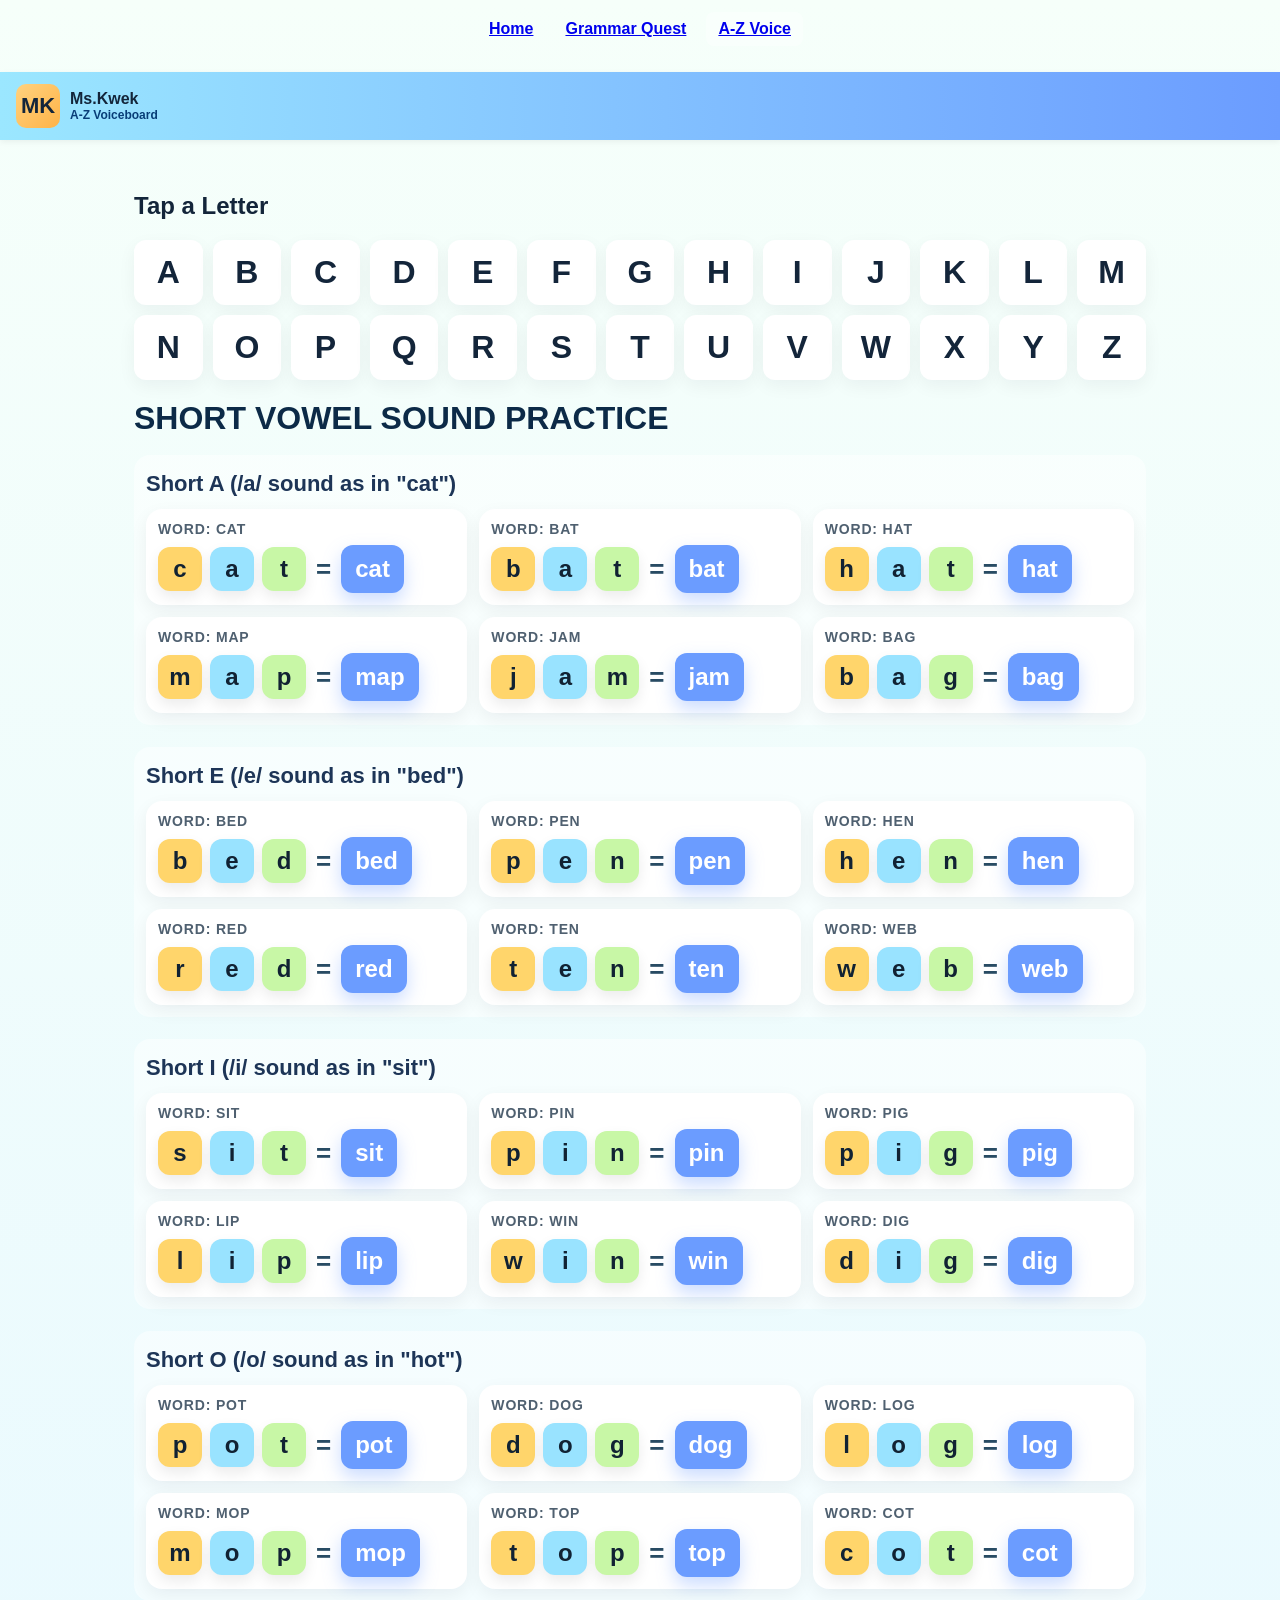
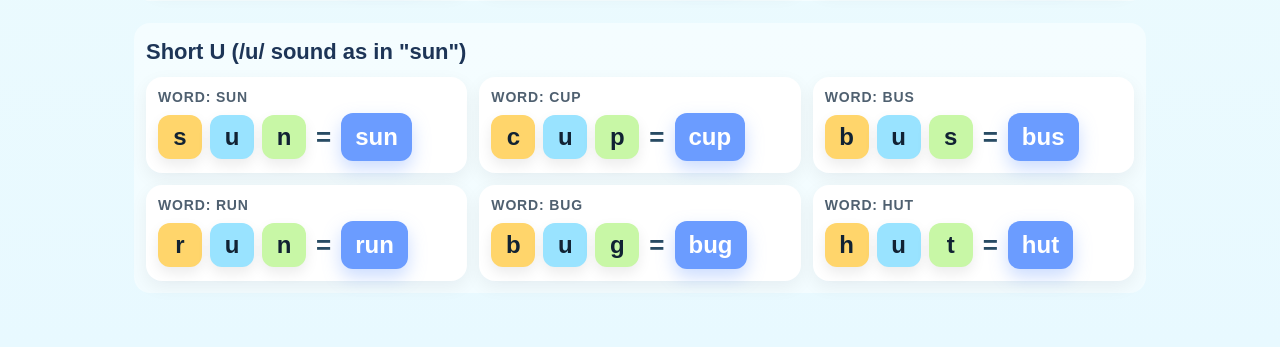
<file: phonics.html>
﻿<!DOCTYPE html>
<html lang="en">
<head>
  <meta charset="utf-8" />
  <meta name="viewport" content="width=device-width,initial-scale=1" />
  <title>Ms.Kwek - A-Z Voiceboard</title>
  <style>
:root {
      --bg: linear-gradient(180deg, #f6fffa, #e8f9ff);
      --header: linear-gradient(90deg, #9be7ff, #6b9cff);
      --card: #ffffff;
      --accent: #6b9cff;
      --text: #13253a;
      --muted: #4f6070;
    }
    * { box-sizing: border-box; font-family: "Comic Sans MS", "Trebuchet MS", Arial, sans-serif; }
    body { margin: 0; background: var(--bg); color: var(--text); padding-top: 72px; }
    header {
      display: flex;
      align-items: center;
      justify-content: space-between;
      padding: 12px 16px;
      background: var(--header);
      box-shadow: 0 2px 6px rgba(0,0,0,.06);
    }
    .brand { display: flex; align-items: center; gap: 10px; font-weight: 700; }
    .logo {
      width: 44px;
      height: 44px;
      border-radius: 10px;
      background: linear-gradient(135deg, #ffd27f, #ffb347);
      display: flex;
      align-items: center;
      justify-content: center;
      font-size: 22px;
    }
    nav {
      display: flex;
      align-items: center;
      gap: 8px;
      position: fixed;
      top: 12px;
      left: 50%;
      transform: translateX(-50%);
      z-index: 999;
    }
    .nav-btn {
      background: transparent;
      border: 0;
      padding: 8px 12px;
      border-radius: 8px;
      cursor: pointer;
      font-weight: 700;
      transition: transform .15s ease, background .2s ease, box-shadow .2s ease;
    }
    .nav-btn.current { background: rgba(255,255,255,.4); }
    .nav-btn:hover { transform: translateY(-1px); background: rgba(255,255,255,.68); box-shadow: 0 5px 12px rgba(0,0,0,.09); }
    main { padding: 14px; max-width: 1040px; margin: 18px auto; }

    .grid {
      display: grid;
      grid-template-columns: repeat(auto-fit, minmax(64px, 1fr));
      gap: 10px;
    }
    .letter {
      background: var(--card);
      border-radius: 12px;
      padding: 14px;
      text-align: center;
      font-size: 32px;
      box-shadow: 0 6px 18px rgba(11,22,40,.05);
      cursor: pointer;
      border: 0;
      color: var(--text);
      font-weight: 700;
      transition: transform .15s ease, box-shadow .2s ease, filter .2s ease;
    }
    .letter:hover { transform: translateY(-2px) scale(1.02); box-shadow: 0 10px 20px rgba(11,22,40,.12); background: #edf3ff; }

    .section-title {
      margin: 20px 0 10px;
      font-size: 32px;
      color: #0c2a47;
    }
    .vowel-group {
      margin: 18px 0 22px;
      background: rgba(255,255,255,.45);
      border-radius: 16px;
      padding: 12px;
    }
    .vowel-heading {
      font-size: 22px;
      color: #1d3557;
      margin: 4px 0 12px;
      font-weight: 700;
    }
    .cards-grid {
      display: grid;
      grid-template-columns: repeat(auto-fit, minmax(240px, 1fr));
      gap: 12px;
    }
    .phonics-card {
      background: var(--card);
      border-radius: 16px;
      padding: 12px;
      box-shadow: 0 6px 18px rgba(11,22,40,.06);
    }
    .word-label {
      font-size: 14px;
      letter-spacing: .06em;
      color: var(--muted);
      margin-bottom: 8px;
      font-weight: 700;
      text-transform: uppercase;
    }
    .phonics-row {
      display: flex;
      align-items: center;
      gap: 8px;
      flex-wrap: wrap;
    }
    .phoneme-btn {
      width: 44px;
      height: 44px;
      border-radius: 12px;
      border: 0;
      color: #123;
      font-size: 24px;
      font-weight: 800;
      cursor: pointer;
      box-shadow: 0 6px 14px rgba(0,0,0,.08);
      background: #ffd56b;
      transition: transform .15s ease, box-shadow .2s ease, filter .2s ease;
    }
    .phoneme-btn.v1 { background: #ffd56b; }
    .phoneme-btn.v2 { background: #99e3ff; }
    .phoneme-btn.v3 { background: #c8f7a6; }
    .phoneme-btn.v4 { background: #ffb6d1; }
    .phoneme-btn.v5 { background: #d5c8ff; }

    .eq {
      font-size: 26px;
      font-weight: 900;
      color: #284b63;
      line-height: 1;
      padding: 0 2px;
    }
    .word-btn {
      border: 0;
      border-radius: 12px;
      background: #6b9cff;
      color: #fff;
      padding: 10px 14px;
      font-size: 24px;
      font-weight: 900;
      cursor: pointer;
      box-shadow: 0 8px 18px rgba(107,156,255,.35);
      text-transform: lowercase;
      transition: transform .15s ease, box-shadow .2s ease, filter .2s ease;
    }
    .phoneme-btn:hover,
    .word-btn:hover {
      transform: translateY(-2px) scale(1.02);
      box-shadow: 0 10px 20px rgba(0,0,0,.14);
    }
    .phoneme-btn.v1:hover { background: #f0c24f; }
    .phoneme-btn.v2:hover { background: #7ecfea; }
    .phoneme-btn.v3:hover { background: #aee98a; }
    .phoneme-btn.v4:hover { background: #f19cc0; }
    .phoneme-btn.v5:hover { background: #bfaeff; }
    .word-btn:hover { background: #4f84f2; }

    .nav-btn:focus-visible,
    .letter:focus-visible,
    .phoneme-btn:focus-visible,
    .word-btn:focus-visible {
      outline: 3px solid #1f4e79;
      outline-offset: 2px;
    }

    .press-pop { animation: pop .28s ease; }
    @keyframes pop {
      0% { transform: scale(1); }
      50% { transform: scale(1.12); }
      100% { transform: scale(1); }
    }

    @media (max-width: 640px) {
      .letter { font-size: 26px; padding: 12px; }
      .section-title { font-size: 28px; }
      .vowel-heading { font-size: 18px; }
      nav { gap: 8px; flex-wrap: wrap; }
      .nav-btn { font-size: .95rem; padding: 7px 10px; }
      .brand { gap: 8px; }
      .logo { width: 38px; height: 38px; font-size: 18px; }
      main { padding: 12px; }
    }

</style>
</head>
<body>
  <header>
    <div class="brand">
      <div class="logo">MK</div>
      <div>
        <div style="font-size:16px">Ms.Kwek</div>
        <div style="font-size:12px;color:#083d77">A-Z Voiceboard</div>
      </div>
    </div>
    <nav>
      <a class="nav-btn" href="index.html">Home</a>
      <a class="nav-btn" href="grammar.html">Grammar Quest</a>
      <a class="nav-btn current" href="phonics.html">A-Z Voice</a>
    </nav>
  </header>

  <main>
    <h2>Tap a Letter</h2>
    <div class="grid" id="letterGrid" aria-label="Letters A to Z"></div>

    <h2 class="section-title">SHORT VOWEL SOUND PRACTICE</h2>
    <div id="vowelPractice"></div>
  </main>

  <script>
    const soundsFolder = encodeURIComponent('phonics sounds') + '/';
    const specialFiles = {
      o: 'alphasounds-o-sh.mp3',
      u: 'alphasounds-u-sh.mp3',
      p: 'alphasounds-p-2.mp3'
    };
    const audioCache = {};
    const letterGrid = document.getElementById('letterGrid');
    const vowelPractice = document.getElementById('vowelPractice');

    const vowelGroups = [
      {
        title: 'Short A (/a/ sound as in "cat")',
        words: ['cat', 'bat', 'hat', 'map', 'jam', 'bag']
      },
      {
        title: 'Short E (/e/ sound as in "bed")',
        words: ['bed', 'pen', 'hen', 'red', 'ten', 'web']
      },
      {
        title: 'Short I (/i/ sound as in "sit")',
        words: ['sit', 'pin', 'pig', 'lip', 'win', 'dig']
      },
      {
        title: 'Short O (/o/ sound as in "hot")',
        words: ['pot', 'dog', 'log', 'mop', 'top', 'cot']
      },
      {
        title: 'Short U (/u/ sound as in "sun")',
        words: ['sun', 'cup', 'bus', 'run', 'bug', 'hut']
      }
    ];

    function filenameFor(letter) {
      const l = letter.toLowerCase();
      if (specialFiles[l]) return specialFiles[l];
      return `alphasounds-${l}.mp3`;
    }

    function pressPop(el) {
      el.classList.remove('press-pop');
      void el.offsetWidth;
      el.classList.add('press-pop');
    }

    function playLetterSound(letter) {
      const key = letter.toLowerCase();
      const src = soundsFolder + encodeURIComponent(filenameFor(key));
      try {
        let a = audioCache[key];
        if (!a) {
          a = new Audio(src);
          a.preload = 'auto';
          audioCache[key] = a;
        }
        a.pause();
        a.currentTime = 0;
        const p = a.play();
        if (p && p.catch) {
          p.catch(() => {
            speakWord(letter);
          });
        }
      } catch (e) {
        console.warn('playLetterSound', e);
      }
    }

    function speakWord(word) {
      if (!window.speechSynthesis) return;
      const msg = new SpeechSynthesisUtterance(word);
      msg.lang = 'en-US';
      speechSynthesis.cancel();
      speechSynthesis.speak(msg);
    }

    for (let i = 0; i < 26; i++) {
      const L = String.fromCharCode(65 + i);
      const btn = document.createElement('button');
      btn.className = 'letter';
      btn.type = 'button';
      btn.textContent = L;
      btn.addEventListener('click', () => {
        pressPop(btn);
        playLetterSound(L);
      });
      letterGrid.appendChild(btn);
    }

    vowelGroups.forEach(group => {
      const section = document.createElement('section');
      section.className = 'vowel-group';

      const heading = document.createElement('h3');
      heading.className = 'vowel-heading';
      heading.textContent = group.title;
      section.appendChild(heading);

      const cards = document.createElement('div');
      cards.className = 'cards-grid';

      group.words.forEach(word => {
        const card = document.createElement('article');
        card.className = 'phonics-card';

        const label = document.createElement('div');
        label.className = 'word-label';
        label.textContent = `Word: ${word}`;

        const row = document.createElement('div');
        row.className = 'phonics-row';

        [...word].forEach((ch, idx) => {
          const b = document.createElement('button');
          b.className = `phoneme-btn v${(idx % 5) + 1}`;
          b.type = 'button';
          b.textContent = ch;
          b.setAttribute('aria-label', `Sound ${ch}`);
          b.addEventListener('click', () => {
            pressPop(b);
            playLetterSound(ch);
          });
          row.appendChild(b);
        });

        const eq = document.createElement('span');
        eq.className = 'eq';
        eq.textContent = '=';
        row.appendChild(eq);

        const wordBtn = document.createElement('button');
        wordBtn.className = 'word-btn';
        wordBtn.type = 'button';
        wordBtn.textContent = word;
        wordBtn.addEventListener('click', () => {
          pressPop(wordBtn);
          speakWord(word);
        });
        row.appendChild(wordBtn);

        card.appendChild(label);
        card.appendChild(row);
        cards.appendChild(card);
      });

      section.appendChild(cards);
      vowelPractice.appendChild(section);
    });

    window.addEventListener('pointerdown', () => {
      if (window.speechSynthesis) speechSynthesis.getVoices();
    }, { once: true });
  </script>
</body>
</html>
</file>
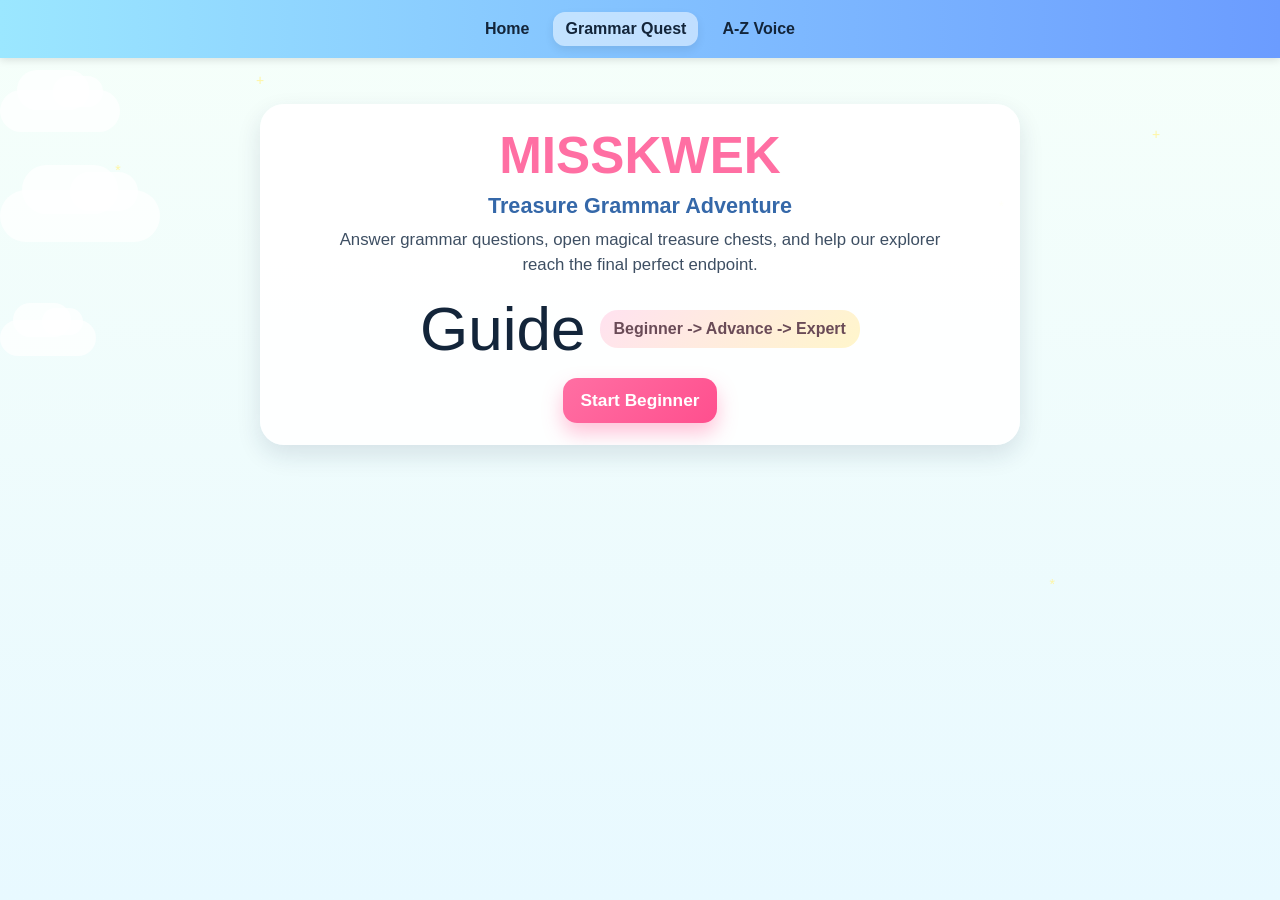
<file: backup-20260312-191500/grammar.html>
﻿<!DOCTYPE html>
<html lang="en">
<head>
  <meta charset="UTF-8" />
  <meta name="viewport" content="width=device-width, initial-scale=1.0" />
  <title>MISSKWEK: Treasure Grammar Quest</title>
  <style>
:root {
      --bg: linear-gradient(180deg, #f6fffa, #e8f9ff);
      --header: linear-gradient(90deg, #9be7ff, #6b9cff);
      --text: #13253a;
      --card: #ffffffee;
      --pink: #ff6fa3;
      --gold: #ffd54f;
      --cyan: #4dd0e1;
      --mint: #b7f4d4;
      --soft-shadow: 0 10px 24px rgba(22, 42, 70, 0.12);
    }

    * {
      box-sizing: border-box;
      margin: 0;
      padding: 0;
    }

    body {
      font-family: "Comic Sans MS", "Trebuchet MS", cursive, sans-serif;
      color: var(--text);
      background: var(--bg);
      min-height: 100vh;
      overflow-x: hidden;
      padding-top: 74px;
    }

    .clouds,
    .sparkle-layer {
      position: fixed;
      inset: 0;
      pointer-events: none;
      z-index: 0;
    }

    .cloud {
      position: absolute;
      background: rgba(255, 255, 255, 0.7);
      border-radius: 999px;
      filter: blur(0.3px);
      animation: drift linear infinite;
    }

    .cloud::before,
    .cloud::after {
      content: "";
      position: absolute;
      background: inherit;
      border-radius: inherit;
    }

    .cloud::before {
      width: 60%;
      height: 95%;
      left: 14%;
      top: -48%;
    }

    .cloud::after {
      width: 42%;
      height: 75%;
      right: 14%;
      top: -34%;
    }

    @keyframes drift {
      from { transform: translateX(-16vw); }
      to { transform: translateX(116vw); }
    }

    .star {
      position: absolute;
      color: #fff59d;
      font-size: 14px;
      opacity: 0.9;
      animation: twinkle 1.7s ease-in-out infinite;
    }

    @keyframes twinkle {
      0%, 100% { opacity: 0.3; transform: scale(0.9); }
      50% { opacity: 1; transform: scale(1.15); }
    }

    header.site-header {
      position: fixed;
      top: 0;
      left: 0;
      right: 0;
      z-index: 30;
      background: var(--header);
      box-shadow: 0 2px 8px rgba(0, 0, 0, 0.12);
      padding: 12px 16px;
    }

    nav {
      display: flex;
      justify-content: center;
      gap: 12px;
      flex-wrap: wrap;
      align-items: center;
    }

    .nav-btn {
      text-decoration: none;
      color: var(--text);
      font-weight: 700;
      border-radius: 12px;
      padding: 8px 12px;
      transition: transform 0.15s ease, background 0.2s ease;
    }

    .nav-btn.current {
      background: rgba(255, 255, 255, 0.5);
      box-shadow: 0 4px 10px rgba(0, 0, 0, 0.08);
    }

    .nav-btn:hover {
      transform: translateY(-1px);
      background: rgba(255, 255, 255, 0.7);
    }

    main {
      max-width: 1100px;
      margin: 18px auto;
      padding: 12px;
      position: relative;
      z-index: 2;
    }

    .screen {
      display: none;
    }

    .screen.active {
      display: block;
      animation: screenFade 0.35s ease;
    }

    @keyframes screenFade {
      from { opacity: 0; transform: translateY(10px); }
      to { opacity: 1; transform: translateY(0); }
    }

    .card {
      background: var(--card);
      border-radius: 24px;
      box-shadow: var(--soft-shadow);
      padding: 22px;
    }

    .intro-wrap {
      text-align: center;
      max-width: 760px;
      margin: 0 auto;
      position: relative;
      overflow: hidden;
    }

    .intro-wrap h1 {
      font-size: clamp(2rem, 5vw, 3.2rem);
      color: var(--pink);
      margin-bottom: 8px;
      text-shadow: 2px 2px 0 rgba(255, 255, 255, 0.8);
    }

    .subtitle {
      color: #3568a9;
      font-size: clamp(1.05rem, 2.2vw, 1.35rem);
      font-weight: 700;
      margin-bottom: 8px;
    }

    .intro-desc {
      color: #3e4f63;
      font-size: 1.05rem;
      line-height: 1.5;
      max-width: 620px;
      margin: 0 auto 16px;
    }

    .mascot-row {
      display: flex;
      justify-content: center;
      align-items: center;
      gap: 14px;
      margin: 14px 0;
      flex-wrap: wrap;
    }

    .mascot-bubble {
      background: linear-gradient(135deg, #ffe2f0, #fff6cb);
      border-radius: 18px;
      padding: 10px 14px;
      font-weight: 700;
      color: #6a4b57;
    }

    .btn {
      border: none;
      cursor: pointer;
      border-radius: 14px;
      font-size: 1.08rem;
      font-weight: 700;
      padding: 12px 18px;
      transition: transform 0.15s ease, box-shadow 0.2s ease, filter 0.2s ease;
      font-family: inherit;
    }

    .btn:hover {
      transform: translateY(-2px) scale(1.02);
      filter: brightness(1.04);
    }

    .btn:active {
      transform: scale(0.98);
    }

    .btn-primary {
      color: #fff;
      background: linear-gradient(135deg, #ff6fa3, #ff4f8e);
      box-shadow: 0 10px 20px rgba(255, 79, 142, 0.35);
    }

    .btn-secondary {
      color: #123;
      background: linear-gradient(135deg, #ffe49f, #ffd15c);
      box-shadow: 0 10px 20px rgba(255, 209, 92, 0.35);
    }

    .game-shell {
      display: grid;
      gap: 14px;
    }

    .top-panel {
      background: var(--card);
      border-radius: 20px;
      box-shadow: var(--soft-shadow);
      padding: 14px;
      display: grid;
      grid-template-columns: 1.25fr 1fr;
      gap: 10px;
      align-items: center;
    }

    .game-title {
      color: var(--pink);
      font-size: clamp(1.45rem, 3vw, 2rem);
      font-weight: 900;
    }

    .meta-line {
      color: #3568a9;
      font-size: 1.05rem;
      font-weight: 700;
      margin-top: 4px;
    }

    .score-grid {
      display: grid;
      grid-template-columns: repeat(2, minmax(120px, 1fr));
      gap: 8px;
    }

    .score-pill {
      background: linear-gradient(135deg, #ffe1a8, #ffcdb4);
      border-radius: 14px;
      padding: 10px 12px;
      font-weight: 800;
      text-align: center;
      font-size: 1rem;
    }

    .path-panel {
      background: linear-gradient(180deg, #fffbe6, #ffeec4);
      border-radius: 24px;
      padding: 16px 14px 18px;
      box-shadow: var(--soft-shadow);
      position: relative;
      overflow: hidden;
      min-height: 170px;
    }

    .path-title {
      color: #8a6513;
      font-weight: 800;
      margin-bottom: 8px;
      text-align: center;
    }

    .road {
      position: relative;
      height: 88px;
      margin: 6px 8px;
      border-radius: 999px;
      background: linear-gradient(90deg, #fff2a6, #ffd766);
      border: 3px solid #e8b949;
      box-shadow: inset 0 4px 10px rgba(255, 255, 255, 0.7);
    }

    .road::before {
      content: "";
      position: absolute;
      left: 16px;
      right: 16px;
      top: 50%;
      transform: translateY(-50%);
      border-top: 4px dashed rgba(181, 128, 21, 0.45);
    }

    .step {
      position: absolute;
      top: 50%;
      transform: translate(-50%, -50%);
      width: 20px;
      height: 20px;
      border-radius: 50%;
      background: #fff8d2;
      border: 2px solid #d8a72d;
      box-shadow: 0 0 0 2px rgba(255, 255, 255, 0.4);
      transition: transform 0.2s ease, background 0.2s ease;
    }

    .step.done {
      background: #7be495;
      transform: translate(-50%, -50%) scale(1.15);
    }

    .step.done::after {
      content: "â˜…";
      position: absolute;
      inset: 0;
      display: grid;
      place-items: center;
      font-size: 11px;
      color: #19692c;
    }

    .player {
      position: absolute;
      left: 4%;
      bottom: 10px;
      width: 58px;
      height: 58px;
      transform: translateX(-50%);
      transition: left 0.7s cubic-bezier(.2,.9,.2,1), transform 0.3s ease;
      z-index: 4;
      animation: playerIdle 1.6s ease-in-out infinite;
    }

    @keyframes playerIdle {
      0%, 100% { transform: translateX(-50%) translateY(0); }
      50% { transform: translateX(-50%) translateY(-4px); }
    }

    .player.walk {
      animation: playerWalk 0.55s ease;
    }

    @keyframes playerWalk {
      0% { transform: translateX(-50%) translateY(0) scale(1); }
      35% { transform: translateX(-50%) translateY(-8px) scale(1.06); }
      100% { transform: translateX(-50%) translateY(0) scale(1); }
    }

    .checkpoint-flag {
      position: absolute;
      right: 14px;
      top: 14px;
      font-size: 2rem;
      filter: drop-shadow(0 4px 6px rgba(0,0,0,.18));
      animation: flagWave 1.4s ease-in-out infinite;
    }

    @keyframes flagWave {
      0%, 100% { transform: rotate(0deg); }
      50% { transform: rotate(6deg); }
    }

    .question-card {
      background: linear-gradient(135deg, #e8f6ff, #edf3ff);
      border: 3px dashed var(--cyan);
      border-radius: 18px;
      padding: 18px;
      font-size: clamp(1.18rem, 3vw, 1.7rem);
      text-align: center;
      font-weight: 800;
      min-height: 92px;
      display: grid;
      place-items: center;
      box-shadow: var(--soft-shadow);
    }

    .chest-grid {
      display: grid;
      gap: 14px;
      grid-template-columns: repeat(2, minmax(180px, 1fr));
    }

    .chest-wrap {
      position: relative;
    }

    .chest-btn {
      width: 100%;
      border: none;
      border-radius: 18px;
      padding: 10px;
      cursor: pointer;
      background: linear-gradient(135deg, #fff8de, #ffeec3);
      box-shadow: var(--soft-shadow);
      transition: transform 0.16s ease, box-shadow 0.2s ease, filter 0.2s ease;
      position: relative;
      overflow: hidden;
      animation: chestFloat 2.3s ease-in-out infinite;
    }

    .chest-wrap:nth-child(2) .chest-btn { animation-delay: .2s; }
    .chest-wrap:nth-child(3) .chest-btn { animation-delay: .4s; }
    .chest-wrap:nth-child(4) .chest-btn { animation-delay: .6s; }

    @keyframes chestFloat {
      0%, 100% { transform: translateY(0); }
      50% { transform: translateY(-4px); }
    }

    .chest-btn:hover {
      transform: translateY(-6px) scale(1.02);
      box-shadow: 0 14px 26px rgba(255, 176, 41, 0.35);
      filter: brightness(1.03);
    }

    .chest-btn:hover .magic-glow {
      opacity: 1;
    }

    .magic-glow {
      position: absolute;
      inset: 0;
      background: radial-gradient(circle at 50% 20%, rgba(255,255,255,0.9), rgba(255,255,255,0));
      opacity: 0;
      transition: opacity 0.2s ease;
      pointer-events: none;
    }

    .chest-svg {
      width: 92px;
      height: 92px;
      display: block;
      margin: 0 auto 4px;
      transform-origin: center;
      transition: transform 0.2s ease;
    }

    .chest-btn:hover .chest-svg {
      transform: rotate(-2deg) scale(1.04);
    }

    .option-label {
      font-size: 1.08rem;
      font-weight: 800;
      color: #23364f;
      text-align: center;
      line-height: 1.2;
      padding: 2px 6px 6px;
    }

    .chest-btn.correct {
      animation: chestOpen .6s ease;
      box-shadow: 0 0 0 3px rgba(88, 230, 140, 0.7), 0 14px 28px rgba(88, 230, 140, 0.45);
    }

    .chest-btn.wrong {
      animation: chestShake .45s ease;
      box-shadow: 0 0 0 3px rgba(255, 156, 156, 0.7), 0 10px 18px rgba(255, 156, 156, 0.35);
    }

    @keyframes chestOpen {
      0% { transform: scale(1) rotate(0deg); }
      35% { transform: scale(1.08) rotate(-2deg); }
      65% { transform: scale(1.05) rotate(2deg); }
      100% { transform: scale(1) rotate(0deg); }
    }

    @keyframes chestShake {
      0%, 100% { transform: translateX(0); }
      20% { transform: translateX(-8px); }
      40% { transform: translateX(8px); }
      60% { transform: translateX(-6px); }
      80% { transform: translateX(6px); }
    }

    .pop-star {
      position: absolute;
      font-size: 16px;
      animation: popStar .8s ease forwards;
      pointer-events: none;
      z-index: 5;
    }

    @keyframes popStar {
      0% { opacity: 0; transform: translateY(0) scale(0.3); }
      20% { opacity: 1; transform: translateY(-8px) scale(1.1); }
      100% { opacity: 0; transform: translateY(-42px) scale(0.7); }
    }

    .feedback {
      margin-top: 10px;
      background: linear-gradient(135deg, #d8f7e1, #c4efe7);
      border: 2px solid #63cd8a;
      border-radius: 14px;
      padding: 12px;
      text-align: center;
      display: none;
      box-shadow: var(--soft-shadow);
    }

    .feedback.show {
      display: block;
      animation: popIn 0.25s ease;
    }

    .feedback.wrong {
      background: linear-gradient(135deg, #ffe3db, #ffd8db);
      border-color: #ff96a3;
    }

    .feedback-title {
      font-size: 1.2rem;
      font-weight: 900;
      margin-bottom: 3px;
    }

    .feedback-text {
      color: #3f4e63;
      font-size: 0.97rem;
      line-height: 1.3;
    }

    @keyframes popIn {
      from { transform: scale(0.96); opacity: 0; }
      to { transform: scale(1); opacity: 1; }
    }

    .hint-line {
      margin-top: 8px;
      font-size: 0.92rem;
      color: #66768d;
      text-align: center;
      font-weight: 700;
    }

    .transition-screen,
    .final-screen {
      max-width: 760px;
      margin: 0 auto;
      text-align: center;
      position: relative;
      overflow: hidden;
    }

    .transition-screen h2,
    .final-screen h2 {
      color: #3b63a6;
      font-size: clamp(1.8rem, 4.5vw, 2.7rem);
      margin-bottom: 10px;
    }

    .celebration-icon {
      font-size: clamp(3.5rem, 10vw, 5.8rem);
      animation: bounce 1.2s ease-in-out infinite;
      margin-bottom: 8px;
    }

    @keyframes bounce {
      0%, 100% { transform: translateY(0); }
      50% { transform: translateY(-12px); }
    }

    .final-message {
      font-size: clamp(1.15rem, 2.6vw, 1.5rem);
      font-weight: 800;
      color: #285089;
      margin: 10px 0;
    }

    .final-score {
      margin-top: 8px;
      background: linear-gradient(135deg, #fff2bc, #ffd867);
      display: inline-block;
      padding: 10px 16px;
      border-radius: 14px;
      font-weight: 900;
      font-size: 1.2rem;
      color: #6d4e00;
      box-shadow: 0 8px 18px rgba(255, 194, 54, 0.35);
    }

    .castle {
      font-size: clamp(3.8rem, 9vw, 5.4rem);
      margin: 10px 0 4px;
      animation: glowPulse 1.8s ease-in-out infinite;
      filter: drop-shadow(0 8px 10px rgba(76, 146, 255, 0.3));
    }

    @keyframes glowPulse {
      0%, 100% { transform: scale(1); }
      50% { transform: scale(1.06); }
    }

    .confetti {
      position: fixed;
      width: 10px;
      height: 14px;
      border-radius: 2px;
      z-index: 40;
      pointer-events: none;
      opacity: 0.95;
      animation: confettiFall linear forwards;
    }

    @keyframes confettiFall {
      from { transform: translateY(-16px) rotate(0deg); opacity: 1; }
      to { transform: translateY(105vh) rotate(420deg); opacity: 0; }
    }

    @media (max-width: 860px) {
      .top-panel {
        grid-template-columns: 1fr;
      }

      .score-grid {
        grid-template-columns: repeat(3, minmax(92px, 1fr));
      }
    }

    @media (max-width: 680px) {
      body { padding-top: 80px; }
      nav { gap: 8px; }
      .nav-btn { padding: 7px 10px; font-size: 0.95rem; }
      .chest-grid { grid-template-columns: 1fr; }
      .road { height: 78px; }
      .player { width: 50px; height: 50px; }
      .question-card { font-size: 1.15rem; }
    }

</style>
</head>
<body>
  <div class="clouds" aria-hidden="true">
    <div class="cloud" style="top: 90px; width: 120px; height: 42px; animation-duration: 35s;"></div>
    <div class="cloud" style="top: 190px; width: 160px; height: 52px; animation-duration: 46s;"></div>
    <div class="cloud" style="top: 320px; width: 96px; height: 36px; animation-duration: 31s;"></div>
  </div>
  <div class="sparkle-layer" aria-hidden="true">
    <div class="star" style="left: 9%; top: 18%; animation-delay: .1s;">*</div>
    <div class="star" style="left: 20%; top: 8%; animation-delay: .4s;">+</div>
    <div class="star" style="left: 78%; top: 22%; animation-delay: .9s;">*</div>
    <div class="star" style="left: 90%; top: 14%; animation-delay: .2s;">+</div>
    <div class="star" style="left: 82%; top: 64%; animation-delay: .7s;">*</div>
  </div>

  <header class="site-header">
    <nav>
      <a class="nav-btn" href="index.html">Home</a>
      <a class="nav-btn current" href="grammar.html">Grammar Quest</a>
      <a class="nav-btn" href="phonics.html">A-Z Voice</a>
    </nav>
  </header>

  <main>
    <section id="startScreen" class="screen active">
      <div class="card intro-wrap">
        <h1>MISSKWEK</h1>
        <div class="subtitle">Treasure Grammar Adventure</div>
        <p class="intro-desc">Answer grammar questions, open magical treasure chests, and help our explorer reach the final perfect endpoint.</p>

        <div class="mascot-row">
          <div style="font-size:62px">Guide</div>
          <div class="mascot-bubble">Beginner -> Advance -> Expert</div>
        </div>

        <div style="display:flex; gap:10px; justify-content:center; flex-wrap:wrap; margin-top:12px;">
          <button class="btn btn-primary" id="startBtn">Start Beginner</button>
        </div>
      </div>
    </section>

    <section id="gameScreen" class="screen">
      <div class="game-shell">
        <div class="top-panel">
          <div>
            <div class="game-title">MISSKWEK</div>
            <div class="meta-line"><span id="levelName">Beginner</span> | Question <span id="questionNum">1</span>/10</div>
          </div>
          <div class="score-grid">
            <div class="score-pill">Level: <span id="levelNum">1</span>/3</div>
            <div class="score-pill">Score: <span id="scoreNum">0</span></div>
            <div class="score-pill">Streak: <span id="streakNum">0</span></div>
            <div class="score-pill">Correct: <span id="correctNum">0</span></div>
            <div class="score-pill" style="grid-column: span 2;">Path: <span id="pathNum">0</span>/30</div>
          </div>
        </div>

        <div class="path-panel">
          <div class="path-title">Adventure Path</div>
          <div class="road" id="road">
            <div id="steps"></div>
            <div class="player" id="player">
              <svg viewBox="0 0 100 100" xmlns="http://www.w3.org/2000/svg">
                <circle cx="50" cy="50" r="30" fill="#ffe08c" stroke="#d5a836" stroke-width="4"/>
                <circle cx="38" cy="44" r="4" fill="#1d2a3b"/>
                <circle cx="62" cy="44" r="4" fill="#1d2a3b"/>
                <path d="M36 60 q14 10 28 0" stroke="#9b6923" stroke-width="4" fill="none" stroke-linecap="round"/>
                <path d="M22 30 q28 -20 56 0 q-6 10 -56 0z" fill="#9b6b45" stroke="#654225" stroke-width="2"/>
                <rect x="20" y="52" width="16" height="18" rx="4" fill="#8ec5ff"/>
                <rect x="64" y="54" width="14" height="16" rx="4" fill="#b18cff"/>
              </svg>
            </div>
            <div class="checkpoint-flag" id="flag">Flag</div>
          </div>
        </div>

        <div class="question-card" id="questionText">Question</div>

        <div class="chest-grid" id="chestGrid"></div>

        <div class="feedback" id="feedbackBox">
          <div class="feedback-title" id="feedbackTitle">Correct!</div>
          <div class="feedback-text" id="feedbackText"></div>
        </div>

        <div class="hint-line">Tip: Press 1, 2, 3, 4 to pick a chest quickly.</div>
      </div>
    </section>

    <section id="levelClearScreen" class="screen">
      <div class="card transition-screen">
        <div class="celebration-icon">Great!</div>
        <h2 id="levelClearTitle">Level Clear!</h2>
        <p class="final-message" id="levelClearMsg">Awesome! Ready for the next adventure level?</p>
        <div style="margin-top:14px; display:flex; justify-content:center; gap:10px; flex-wrap:wrap;">
          <button class="btn btn-secondary" id="nextLevelBtn">Start Next Level</button>
        </div>
      </div>
    </section>

    <section id="finalScreen" class="screen">
      <div class="card final-screen">
        <div class="celebration-icon">?</div>
        <div class="castle">Champion</div>
        <h2>Perfect Clear!</h2>
        <div class="final-message">Perfect! You reached the end!</div>
        <div class="final-score">Final Score: <span id="finalScore">0</span></div>
        <p class="intro-desc" style="margin-top:14px">You completed Beginner, Advance, and Expert like a grammar hero.</p>
        <div style="margin-top:14px; display:flex; justify-content:center; gap:10px; flex-wrap:wrap;">
          <button class="btn btn-primary" id="playAgainBtn">Play Again</button>
        </div>
      </div>
    </section>
  </main>

  <script>
    const beginnerQuestions = [
      { q: "She ____ to school every day.", options: ["go", "goes", "going", "gone"], answer: 1, explain: "Use 'goes' with she/he/it in present simple." },
      { q: "I ____ my teeth every morning.", options: ["brush", "brushes", "brushed", "brushing"], answer: 0, explain: "With 'I', use base verb in present simple." },
      { q: "They ____ football yesterday.", options: ["play", "plays", "played", "playing"], answer: 2, explain: "'Yesterday' means past simple: played." },
      { q: "My cat ____ milk.", options: ["drink", "drinks", "drank", "drinking"], answer: 1, explain: "Singular subject 'cat' takes 'drinks'." },
      { q: "We ____ to the park last Sunday.", options: ["go", "went", "goes", "going"], answer: 1, explain: "Past time 'last Sunday' uses 'went'." },
      { q: "He ____ his homework now.", options: ["do", "does", "is doing", "did"], answer: 2, explain: "'Now' suggests present continuous: is doing." },
      { q: "The sun ____ in the east.", options: ["rise", "rises", "rose", "rising"], answer: 1, explain: "General truth with singular subject uses rises." },
      { q: "We ____ dinner at 7 p.m. yesterday.", options: ["eat", "eats", "ate", "eating"], answer: 2, explain: "Past time means past simple: ate." },
      { q: "She ____ a blue dress today.", options: ["wear", "wears", "wore", "wearing"], answer: 1, explain: "Present simple with she -> wears." },
      { q: "They ____ in the class now.", options: ["sit", "sits", "sat", "are sitting"], answer: 3, explain: "'Now' means present continuous: are sitting." }
    ];

    const advanceQuestions = [
      { q: "By the time we arrived, the movie ____.", options: ["started", "had started", "has started", "starts"], answer: 1, explain: "Past perfect shows earlier past action." },
      { q: "If it rains, we ____ at home.", options: ["stay", "stayed", "will stay", "have stayed"], answer: 2, explain: "First conditional: If + present, will + base verb." },
      { q: "She ____ English for three years.", options: ["studies", "studied", "has studied", "is studying"], answer: 2, explain: "'For three years' often takes present perfect." },
      { q: "The cake ____ by my sister.", options: ["made", "was made", "is make", "making"], answer: 1, explain: "Passive voice in past simple: was made." },
      { q: "I ____ TV when mom called.", options: ["watched", "was watching", "watch", "am watching"], answer: 1, explain: "Ongoing past action interrupted by call: was watching." },
      { q: "He is taller ____ his brother.", options: ["than", "then", "that", "from"], answer: 0, explain: "Comparative adjective uses 'than'." },
      { q: "They ____ to finish the project by Friday.", options: ["must", "musts", "musted", "musting"], answer: 0, explain: "Modal verb 'must' does not change form." },
      { q: "Neither Sara nor her friends ____ ready.", options: ["is", "are", "was", "be"], answer: 1, explain: "Verb agrees with nearest subject: friends -> are." },
      { q: "I wish I ____ fly.", options: ["can", "could", "will", "am"], answer: 1, explain: "After 'wish', use could for unreal ability." },
      { q: "This is the best book I ____.", options: ["read", "have ever read", "am reading", "was reading"], answer: 1, explain: "Superlative often pairs with present perfect." }
    ];

    const expertQuestions = [
      { q: "No sooner ____ he arrived than it started raining.", options: ["did", "had", "has", "was"], answer: 1, explain: "Structure: No sooner had + subject + past participle..." },
      { q: "Had I known, I ____ helped you.", options: ["will", "would have", "had", "have"], answer: 1, explain: "Third conditional uses would have + past participle." },
      { q: "Scarcely ____ the bell rung when students ran out.", options: ["has", "had", "did", "was"], answer: 1, explain: "Inversion with scarcely uses had." },
      { q: "She talks as if she ____ everything.", options: ["knows", "knew", "has known", "know"], answer: 1, explain: "Unreal comparison uses past form: knew." },
      { q: "It is high time we ____ home.", options: ["go", "went", "have gone", "are going"], answer: 1, explain: "Expression 'high time' takes past verb form." },
      { q: "Not only ____ he late, but he also forgot his book.", options: ["was", "he was", "is", "did"], answer: 0, explain: "After 'Not only' inversion is needed: was he..." },
      { q: "The report, along with the files, ____ on the desk.", options: ["were", "are", "is", "be"], answer: 2, explain: "Main subject is singular: report is." },
      { q: "By next year, they ____ here for a decade.", options: ["will live", "will have lived", "have lived", "lived"], answer: 1, explain: "Future perfect fits duration by a future time." },
      { q: "Rarely ____ such an inspiring speech.", options: ["I have heard", "have I heard", "I heard", "did I hears"], answer: 1, explain: "Negative adverb at front triggers inversion." },
      { q: "He denied ____ the window.", options: ["to break", "breaking", "broke", "break"], answer: 1, explain: "Deny is followed by gerund: breaking." }
    ];

    const gameLevels = [
      { name: "Beginner", key: "beginner", questions: beginnerQuestions },
      { name: "Advance", key: "advance", questions: advanceQuestions },
      { name: "Expert", key: "expert", questions: expertQuestions }
    ];

    const state = {
      levelIndex: 0,
      questionIndex: 0,
      score: 0,
      streak: 0,
      correctTotal: 0,
      stepInLevel: 0,
      totalSteps: 30,
      answeredLock: false
    };

    const dom = {
      startScreen: document.getElementById("startScreen"),
      gameScreen: document.getElementById("gameScreen"),
      levelClearScreen: document.getElementById("levelClearScreen"),
      finalScreen: document.getElementById("finalScreen"),
      levelName: document.getElementById("levelName"),
      levelNum: document.getElementById("levelNum"),
      questionNum: document.getElementById("questionNum"),
      scoreNum: document.getElementById("scoreNum"),
      streakNum: document.getElementById("streakNum"),
      correctNum: document.getElementById("correctNum"),
      pathNum: document.getElementById("pathNum"),
      questionText: document.getElementById("questionText"),
      chestGrid: document.getElementById("chestGrid"),
      feedbackBox: document.getElementById("feedbackBox"),
      feedbackTitle: document.getElementById("feedbackTitle"),
      feedbackText: document.getElementById("feedbackText"),
      steps: document.getElementById("steps"),
      player: document.getElementById("player"),
      flag: document.getElementById("flag"),
      levelClearTitle: document.getElementById("levelClearTitle"),
      levelClearMsg: document.getElementById("levelClearMsg"),
      finalScore: document.getElementById("finalScore"),
      startBtn: document.getElementById("startBtn"),
      nextLevelBtn: document.getElementById("nextLevelBtn"),
      playAgainBtn: document.getElementById("playAgainBtn")
    };

    function showScreen(screenEl) {
      [dom.startScreen, dom.gameScreen, dom.levelClearScreen, dom.finalScreen].forEach(el => el.classList.remove("active"));
      screenEl.classList.add("active");
    }

    function buildPathSteps() {
      dom.steps.innerHTML = "";
      for (let i = 0; i <= 10; i++) {
        const step = document.createElement("div");
        step.className = "step";
        step.style.left = (4 + (i / 10) * 92) + "%";
        step.dataset.step = String(i);
        dom.steps.appendChild(step);
      }
      updatePathVisuals();
      movePlayerToStep(0, false);
    }

    function updatePathVisuals() {
      const nodes = Array.from(dom.steps.querySelectorAll(".step"));
      nodes.forEach((n, idx) => {
        if (idx <= state.stepInLevel) n.classList.add("done");
        else n.classList.remove("done");
      });
      dom.pathNum.textContent = String(state.correctTotal);
    }

    function movePlayerToStep(step, animate = true, onDone = null) {
      const pct = 4 + (step / 10) * 92;
      if (animate) dom.player.classList.add("walk");
      dom.player.style.left = pct + "%";
      const done = () => {
        dom.player.classList.remove("walk");
        if (typeof onDone === "function") onDone();
      };
      if (!animate) {
        done();
      } else {
        setTimeout(done, 740);
      }
    }

    function chestSVG() {
      return `
        <svg class="chest-svg" viewBox="0 0 100 100" xmlns="http://www.w3.org/2000/svg" aria-hidden="true">
          <rect x="18" y="44" width="64" height="38" rx="6" fill="#d5a271" stroke="#8b5e1f" stroke-width="2.5" />
          <path d="M18 44 q32 -26 64 0" fill="#c48643" stroke="#8b5e1f" stroke-width="2.5" />
          <rect x="46" y="42" width="8" height="40" fill="#9a6a2e" />
          <circle cx="31" cy="62" r="6" fill="#ffd84f" stroke="#c89414" stroke-width="1.6" />
          <circle cx="50" cy="62" r="6" fill="#ffd84f" stroke="#c89414" stroke-width="1.6" />
          <circle cx="69" cy="62" r="6" fill="#ffd84f" stroke="#c89414" stroke-width="1.6" />
        </svg>`;
    }

    function renderQuestion() {
      state.answeredLock = false;
      const level = gameLevels[state.levelIndex];
      const q = level.questions[state.questionIndex];

      dom.levelName.textContent = level.name;
      dom.levelNum.textContent = String(state.levelIndex + 1);
      dom.questionNum.textContent = String(state.questionIndex + 1);
      dom.scoreNum.textContent = String(state.score);
      dom.streakNum.textContent = String(state.streak);
      dom.correctNum.textContent = String(state.correctTotal);
      dom.pathNum.textContent = String(state.correctTotal);

      dom.questionText.textContent = q.q;
      dom.feedbackBox.classList.remove("show", "wrong");

      dom.chestGrid.innerHTML = "";
      q.options.forEach((option, index) => {
        const wrap = document.createElement("div");
        wrap.className = "chest-wrap";

        const btn = document.createElement("button");
        btn.className = "chest-btn";
        btn.dataset.index = String(index);
        btn.innerHTML = `${chestSVG()}<div class="magic-glow"></div><div class="option-label">${String.fromCharCode(65 + index)}: ${option}</div>`;
        btn.addEventListener("click", () => handleAnswer(index, btn));

        wrap.appendChild(btn);
        dom.chestGrid.appendChild(wrap);
      });

      updatePathVisuals();
    }

    function burstSparkles(targetBtn) {
      const emojis = ["*", "+", "Good", "Win", "Nice"];
      const rect = targetBtn.getBoundingClientRect();
      for (let i = 0; i < 8; i++) {
        const sp = document.createElement("div");
        sp.className = "pop-star";
        sp.textContent = emojis[Math.floor(Math.random() * emojis.length)];
        sp.style.left = (rect.left + rect.width / 2 + (Math.random() * 44 - 22)) + "px";
        sp.style.top = (rect.top + rect.height / 2 + (Math.random() * 12 - 6)) + "px";
        sp.style.transform = `translateY(0) translateX(${Math.random() * 16 - 8}px)`;
        document.body.appendChild(sp);
        setTimeout(() => sp.remove(), 820);
      }
    }

    function showFeedback(title, text, isWrong = false) {
      dom.feedbackTitle.textContent = title;
      dom.feedbackText.textContent = text;
      dom.feedbackBox.classList.add("show");
      dom.feedbackBox.classList.toggle("wrong", isWrong);
    }

    function confettiBlast(count = 36) {
      const colors = ["#ff6fa3", "#ffd54f", "#4dd0e1", "#8be8b9", "#8ca6ff", "#ffb74d"];
      for (let i = 0; i < count; i++) {
        const c = document.createElement("div");
        c.className = "confetti";
        c.style.left = (8 + Math.random() * 84) + "%";
        c.style.background = colors[Math.floor(Math.random() * colors.length)];
        c.style.animationDuration = (1.7 + Math.random() * 1.7) + "s";
        c.style.animationDelay = (Math.random() * 0.18) + "s";
        document.body.appendChild(c);
        setTimeout(() => c.remove(), 3500);
      }
    }

    function handleAnswer(index, btnEl) {
      if (state.answeredLock) return;
      state.answeredLock = true;

      const level = gameLevels[state.levelIndex];
      const q = level.questions[state.questionIndex];

      if (index === q.answer) {
        btnEl.classList.add("correct");
        burstSparkles(btnEl);

        state.score += 10;
        state.streak += 1;
        state.correctTotal += 1;

        if (state.streak > 0 && state.streak % 5 === 0) {
          state.score += 5;
          showFeedback("Correct!", `${q.explain} Bonus +5 for streak!`, false);
        } else {
          showFeedback("Correct!", q.explain, false);
        }

        const nextStep = Math.min(state.stepInLevel + 1, 10);
        state.stepInLevel = nextStep;
        updatePathVisuals();

        setTimeout(() => {
          movePlayerToStep(nextStep, true, () => {
            goNextAfterCorrect();
          });
        }, 560);
      } else {
        btnEl.classList.add("wrong");
        state.streak = 0;
        dom.streakNum.textContent = "0";
        showFeedback("Try again!", "Nice try, explorer. Check the sentence clue and pick another chest.", true);

        setTimeout(() => {
          btnEl.classList.remove("wrong");
          state.answeredLock = false;
        }, 720);
      }
    }

    function goNextAfterCorrect() {
      state.questionIndex += 1;

      if (state.questionIndex < 10) {
        renderQuestion();
        return;
      }

      confettiBlast(24);

      if (state.levelIndex < 2) {
        const clearedLevelName = gameLevels[state.levelIndex].name;
        const nextLevelName = gameLevels[state.levelIndex + 1].name;
        dom.levelClearTitle.textContent = `${clearedLevelName} Complete!`;
        dom.levelClearMsg.textContent = `Great job! Your explorer reached the checkpoint. Ready for ${nextLevelName}?`;
        showScreen(dom.levelClearScreen);
      } else {
        dom.finalScore.textContent = String(state.score);
        showScreen(dom.finalScreen);
        confettiBlast(80);
      }
    }

    function startLevel(levelIndex) {
      state.levelIndex = levelIndex;
      state.questionIndex = 0;
      state.stepInLevel = 0;
      buildPathSteps();
      renderQuestion();
      showScreen(dom.gameScreen);
    }

    function startGame() {
      state.levelIndex = 0;
      state.questionIndex = 0;
      state.score = 0;
      state.streak = 0;
      state.correctTotal = 0;
      state.stepInLevel = 0;
      startLevel(0);
    }

    dom.startBtn.addEventListener("click", startGame);

    dom.nextLevelBtn.addEventListener("click", () => {
      startLevel(state.levelIndex + 1);
    });

    dom.playAgainBtn.addEventListener("click", () => {
      showScreen(dom.startScreen);
      startGame();
    });

    document.addEventListener("keydown", (e) => {
      if (!dom.gameScreen.classList.contains("active")) return;
      if (e.key === "1") {
        const b = dom.chestGrid.querySelector('.chest-btn[data-index="0"]');
        if (b) b.click();
      }
      if (e.key === "2") {
        const b = dom.chestGrid.querySelector('.chest-btn[data-index="1"]');
        if (b) b.click();
      }
      if (e.key === "3") {
        const b = dom.chestGrid.querySelector('.chest-btn[data-index="2"]');
        if (b) b.click();
      }
      if (e.key === "4") {
        const b = dom.chestGrid.querySelector('.chest-btn[data-index="3"]');
        if (b) b.click();
      }
    });

    showScreen(dom.startScreen);
  </script>
</body>
</html>
</file>
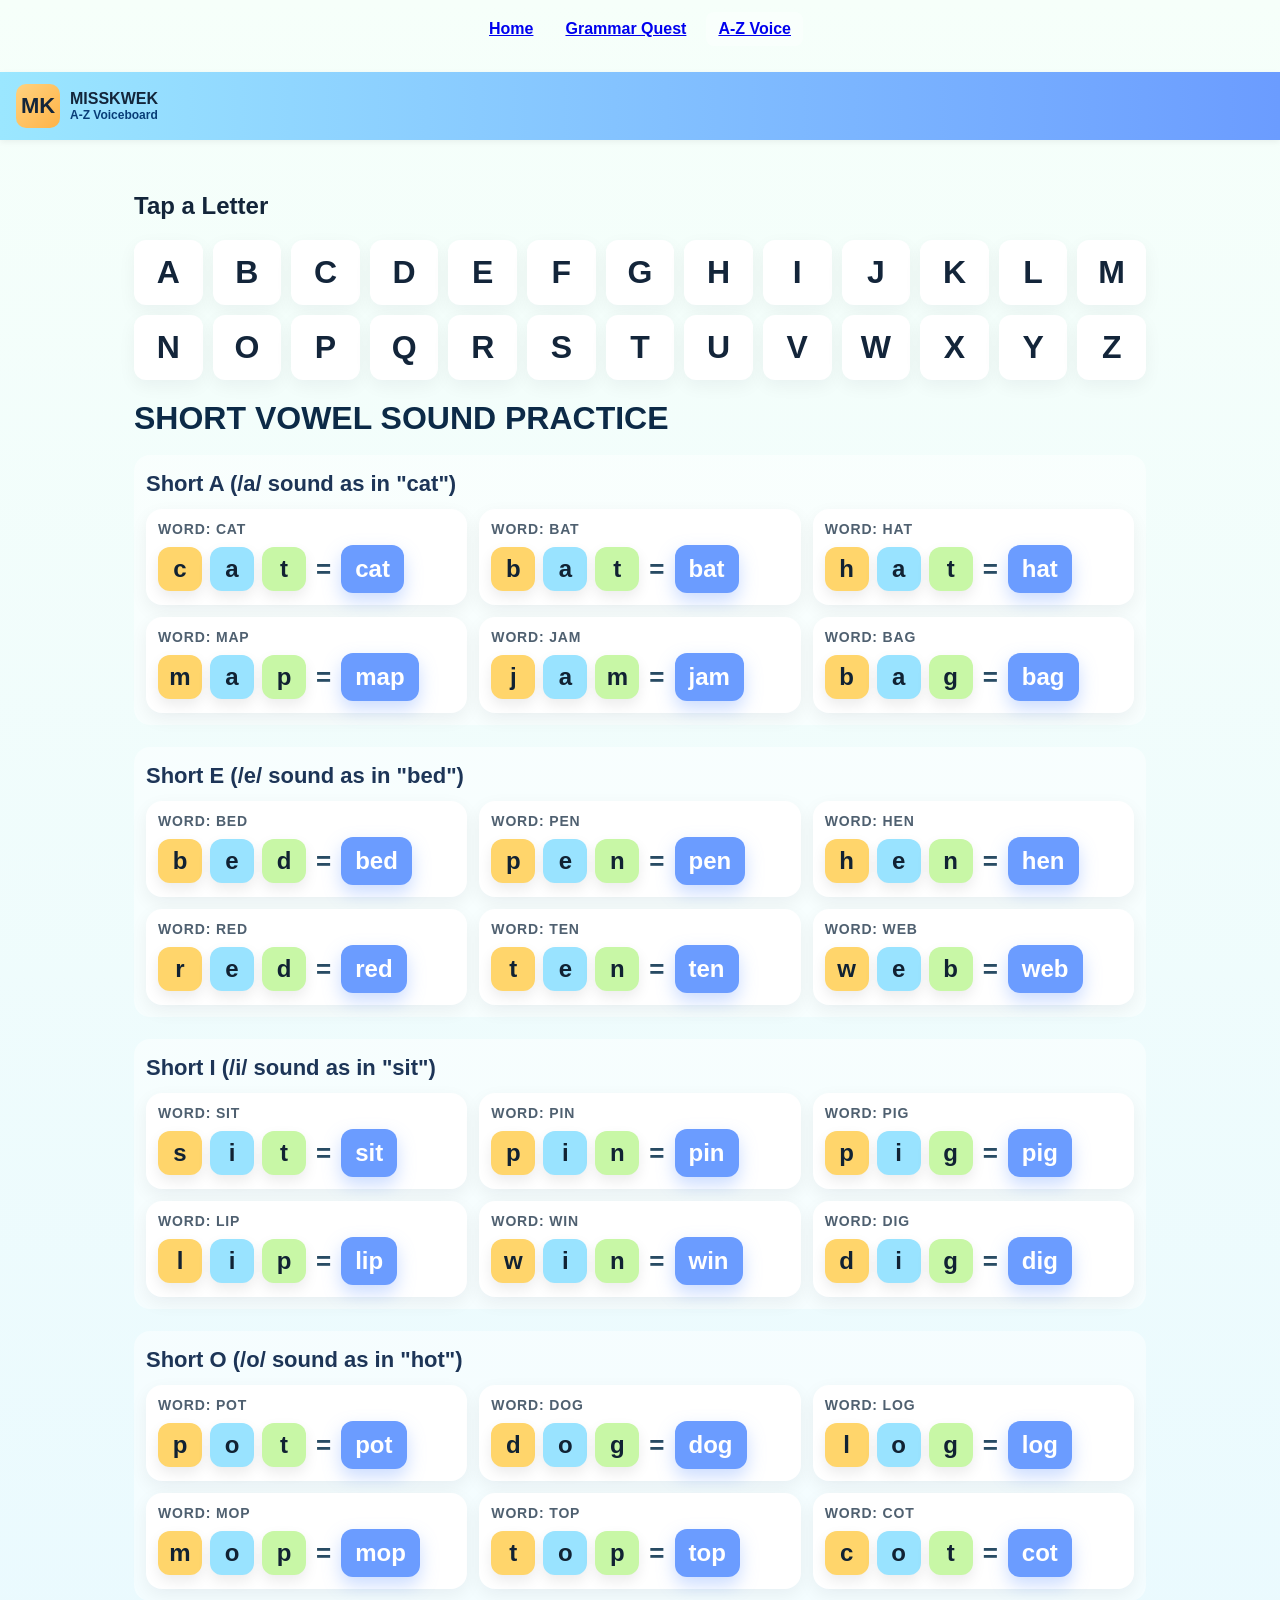
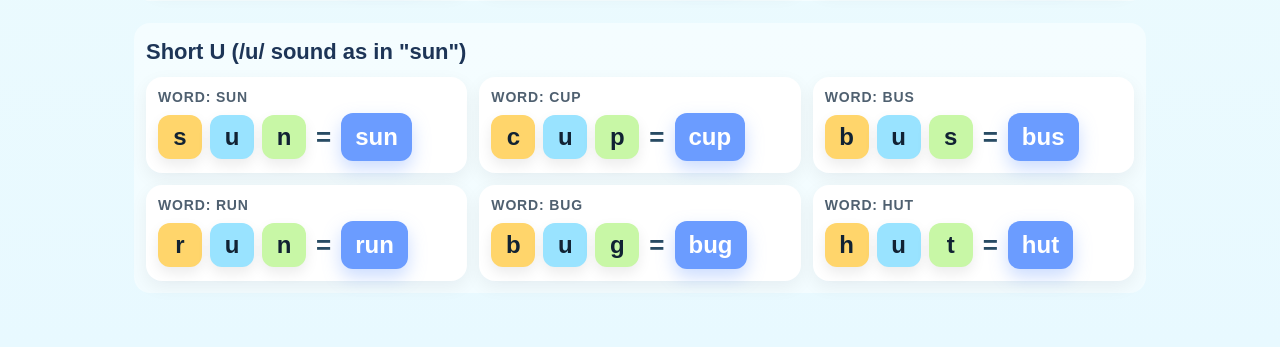
<file: backup-20260312-191500/phonics.html>
﻿<!DOCTYPE html>
<html lang="en">
<head>
  <meta charset="utf-8" />
  <meta name="viewport" content="width=device-width,initial-scale=1" />
  <title>MISSKWEK - A-Z Voiceboard</title>
  <style>
:root {
      --bg: linear-gradient(180deg, #f6fffa, #e8f9ff);
      --header: linear-gradient(90deg, #9be7ff, #6b9cff);
      --card: #ffffff;
      --accent: #6b9cff;
      --text: #13253a;
      --muted: #4f6070;
    }
    * { box-sizing: border-box; font-family: "Comic Sans MS", "Trebuchet MS", Arial, sans-serif; }
    body { margin: 0; background: var(--bg); color: var(--text); padding-top: 72px; }
    header {
      display: flex;
      align-items: center;
      justify-content: space-between;
      padding: 12px 16px;
      background: var(--header);
      box-shadow: 0 2px 6px rgba(0,0,0,.06);
    }
    .brand { display: flex; align-items: center; gap: 10px; font-weight: 700; }
    .logo {
      width: 44px;
      height: 44px;
      border-radius: 10px;
      background: linear-gradient(135deg, #ffd27f, #ffb347);
      display: flex;
      align-items: center;
      justify-content: center;
      font-size: 22px;
    }
    nav {
      display: flex;
      align-items: center;
      gap: 8px;
      position: fixed;
      top: 12px;
      left: 50%;
      transform: translateX(-50%);
      z-index: 999;
    }
    .nav-btn {
      background: transparent;
      border: 0;
      padding: 8px 12px;
      border-radius: 8px;
      cursor: pointer;
      font-weight: 700;
      transition: transform .15s ease, background .2s ease, box-shadow .2s ease;
    }
    .nav-btn.current { background: rgba(255,255,255,.4); }
    .nav-btn:hover { transform: translateY(-1px); background: rgba(255,255,255,.68); box-shadow: 0 5px 12px rgba(0,0,0,.09); }
    main { padding: 14px; max-width: 1040px; margin: 18px auto; }

    .grid {
      display: grid;
      grid-template-columns: repeat(auto-fit, minmax(64px, 1fr));
      gap: 10px;
    }
    .letter {
      background: var(--card);
      border-radius: 12px;
      padding: 14px;
      text-align: center;
      font-size: 32px;
      box-shadow: 0 6px 18px rgba(11,22,40,.05);
      cursor: pointer;
      border: 0;
      color: var(--text);
      font-weight: 700;
      transition: transform .15s ease, box-shadow .2s ease, filter .2s ease;
    }
    .letter:hover { transform: translateY(-2px) scale(1.02); box-shadow: 0 10px 20px rgba(11,22,40,.12); background: #edf3ff; }

    .section-title {
      margin: 20px 0 10px;
      font-size: 32px;
      color: #0c2a47;
    }
    .vowel-group {
      margin: 18px 0 22px;
      background: rgba(255,255,255,.45);
      border-radius: 16px;
      padding: 12px;
    }
    .vowel-heading {
      font-size: 22px;
      color: #1d3557;
      margin: 4px 0 12px;
      font-weight: 700;
    }
    .cards-grid {
      display: grid;
      grid-template-columns: repeat(auto-fit, minmax(240px, 1fr));
      gap: 12px;
    }
    .phonics-card {
      background: var(--card);
      border-radius: 16px;
      padding: 12px;
      box-shadow: 0 6px 18px rgba(11,22,40,.06);
    }
    .word-label {
      font-size: 14px;
      letter-spacing: .06em;
      color: var(--muted);
      margin-bottom: 8px;
      font-weight: 700;
      text-transform: uppercase;
    }
    .phonics-row {
      display: flex;
      align-items: center;
      gap: 8px;
      flex-wrap: wrap;
    }
    .phoneme-btn {
      width: 44px;
      height: 44px;
      border-radius: 12px;
      border: 0;
      color: #123;
      font-size: 24px;
      font-weight: 800;
      cursor: pointer;
      box-shadow: 0 6px 14px rgba(0,0,0,.08);
      background: #ffd56b;
      transition: transform .15s ease, box-shadow .2s ease, filter .2s ease;
    }
    .phoneme-btn.v1 { background: #ffd56b; }
    .phoneme-btn.v2 { background: #99e3ff; }
    .phoneme-btn.v3 { background: #c8f7a6; }
    .phoneme-btn.v4 { background: #ffb6d1; }
    .phoneme-btn.v5 { background: #d5c8ff; }

    .eq {
      font-size: 26px;
      font-weight: 900;
      color: #284b63;
      line-height: 1;
      padding: 0 2px;
    }
    .word-btn {
      border: 0;
      border-radius: 12px;
      background: #6b9cff;
      color: #fff;
      padding: 10px 14px;
      font-size: 24px;
      font-weight: 900;
      cursor: pointer;
      box-shadow: 0 8px 18px rgba(107,156,255,.35);
      text-transform: lowercase;
      transition: transform .15s ease, box-shadow .2s ease, filter .2s ease;
    }
    .phoneme-btn:hover,
    .word-btn:hover {
      transform: translateY(-2px) scale(1.02);
      box-shadow: 0 10px 20px rgba(0,0,0,.14);
    }
    .phoneme-btn.v1:hover { background: #f0c24f; }
    .phoneme-btn.v2:hover { background: #7ecfea; }
    .phoneme-btn.v3:hover { background: #aee98a; }
    .phoneme-btn.v4:hover { background: #f19cc0; }
    .phoneme-btn.v5:hover { background: #bfaeff; }
    .word-btn:hover { background: #4f84f2; }

    .nav-btn:focus-visible,
    .letter:focus-visible,
    .phoneme-btn:focus-visible,
    .word-btn:focus-visible {
      outline: 3px solid #1f4e79;
      outline-offset: 2px;
    }

    .press-pop { animation: pop .28s ease; }
    @keyframes pop {
      0% { transform: scale(1); }
      50% { transform: scale(1.12); }
      100% { transform: scale(1); }
    }

    @media (max-width: 640px) {
      .letter { font-size: 26px; padding: 12px; }
      .section-title { font-size: 28px; }
      .vowel-heading { font-size: 18px; }
      nav { gap: 8px; flex-wrap: wrap; }
      .nav-btn { font-size: .95rem; padding: 7px 10px; }
      .brand { gap: 8px; }
      .logo { width: 38px; height: 38px; font-size: 18px; }
      main { padding: 12px; }
    }

</style>
</head>
<body>
  <header>
    <div class="brand">
      <div class="logo">MK</div>
      <div>
        <div style="font-size:16px">MISSKWEK</div>
        <div style="font-size:12px;color:#083d77">A-Z Voiceboard</div>
      </div>
    </div>
    <nav>
      <a class="nav-btn" href="index.html">Home</a>
      <a class="nav-btn" href="grammar.html">Grammar Quest</a>
      <a class="nav-btn current" href="phonics.html">A-Z Voice</a>
    </nav>
  </header>

  <main>
    <h2>Tap a Letter</h2>
    <div class="grid" id="letterGrid" aria-label="Letters A to Z"></div>

    <h2 class="section-title">SHORT VOWEL SOUND PRACTICE</h2>
    <div id="vowelPractice"></div>
  </main>

  <script>
    const soundsFolder = encodeURIComponent('phonics sounds') + '/';
    const specialFiles = {
      o: 'alphasounds-o-sh.mp3',
      u: 'alphasounds-u-sh.mp3',
      p: 'alphasounds-p-2.mp3'
    };
    const audioCache = {};
    const letterGrid = document.getElementById('letterGrid');
    const vowelPractice = document.getElementById('vowelPractice');

    const vowelGroups = [
      {
        title: 'Short A (/a/ sound as in "cat")',
        words: ['cat', 'bat', 'hat', 'map', 'jam', 'bag']
      },
      {
        title: 'Short E (/e/ sound as in "bed")',
        words: ['bed', 'pen', 'hen', 'red', 'ten', 'web']
      },
      {
        title: 'Short I (/i/ sound as in "sit")',
        words: ['sit', 'pin', 'pig', 'lip', 'win', 'dig']
      },
      {
        title: 'Short O (/o/ sound as in "hot")',
        words: ['pot', 'dog', 'log', 'mop', 'top', 'cot']
      },
      {
        title: 'Short U (/u/ sound as in "sun")',
        words: ['sun', 'cup', 'bus', 'run', 'bug', 'hut']
      }
    ];

    function filenameFor(letter) {
      const l = letter.toLowerCase();
      if (specialFiles[l]) return specialFiles[l];
      return `alphasounds-${l}.mp3`;
    }

    function pressPop(el) {
      el.classList.remove('press-pop');
      void el.offsetWidth;
      el.classList.add('press-pop');
    }

    function playLetterSound(letter) {
      const key = letter.toLowerCase();
      const src = soundsFolder + encodeURIComponent(filenameFor(key));
      try {
        let a = audioCache[key];
        if (!a) {
          a = new Audio(src);
          a.preload = 'auto';
          audioCache[key] = a;
        }
        a.pause();
        a.currentTime = 0;
        const p = a.play();
        if (p && p.catch) {
          p.catch(() => {
            speakWord(letter);
          });
        }
      } catch (e) {
        console.warn('playLetterSound', e);
      }
    }

    function speakWord(word) {
      if (!window.speechSynthesis) return;
      const msg = new SpeechSynthesisUtterance(word);
      msg.lang = 'en-US';
      speechSynthesis.cancel();
      speechSynthesis.speak(msg);
    }

    for (let i = 0; i < 26; i++) {
      const L = String.fromCharCode(65 + i);
      const btn = document.createElement('button');
      btn.className = 'letter';
      btn.type = 'button';
      btn.textContent = L;
      btn.addEventListener('click', () => {
        pressPop(btn);
        playLetterSound(L);
      });
      letterGrid.appendChild(btn);
    }

    vowelGroups.forEach(group => {
      const section = document.createElement('section');
      section.className = 'vowel-group';

      const heading = document.createElement('h3');
      heading.className = 'vowel-heading';
      heading.textContent = group.title;
      section.appendChild(heading);

      const cards = document.createElement('div');
      cards.className = 'cards-grid';

      group.words.forEach(word => {
        const card = document.createElement('article');
        card.className = 'phonics-card';

        const label = document.createElement('div');
        label.className = 'word-label';
        label.textContent = `Word: ${word}`;

        const row = document.createElement('div');
        row.className = 'phonics-row';

        [...word].forEach((ch, idx) => {
          const b = document.createElement('button');
          b.className = `phoneme-btn v${(idx % 5) + 1}`;
          b.type = 'button';
          b.textContent = ch;
          b.setAttribute('aria-label', `Sound ${ch}`);
          b.addEventListener('click', () => {
            pressPop(b);
            playLetterSound(ch);
          });
          row.appendChild(b);
        });

        const eq = document.createElement('span');
        eq.className = 'eq';
        eq.textContent = '=';
        row.appendChild(eq);

        const wordBtn = document.createElement('button');
        wordBtn.className = 'word-btn';
        wordBtn.type = 'button';
        wordBtn.textContent = word;
        wordBtn.addEventListener('click', () => {
          pressPop(wordBtn);
          speakWord(word);
        });
        row.appendChild(wordBtn);

        card.appendChild(label);
        card.appendChild(row);
        cards.appendChild(card);
      });

      section.appendChild(cards);
      vowelPractice.appendChild(section);
    });

    window.addEventListener('pointerdown', () => {
      if (window.speechSynthesis) speechSynthesis.getVoices();
    }, { once: true });
  </script>
</body>
</html>
</file>
